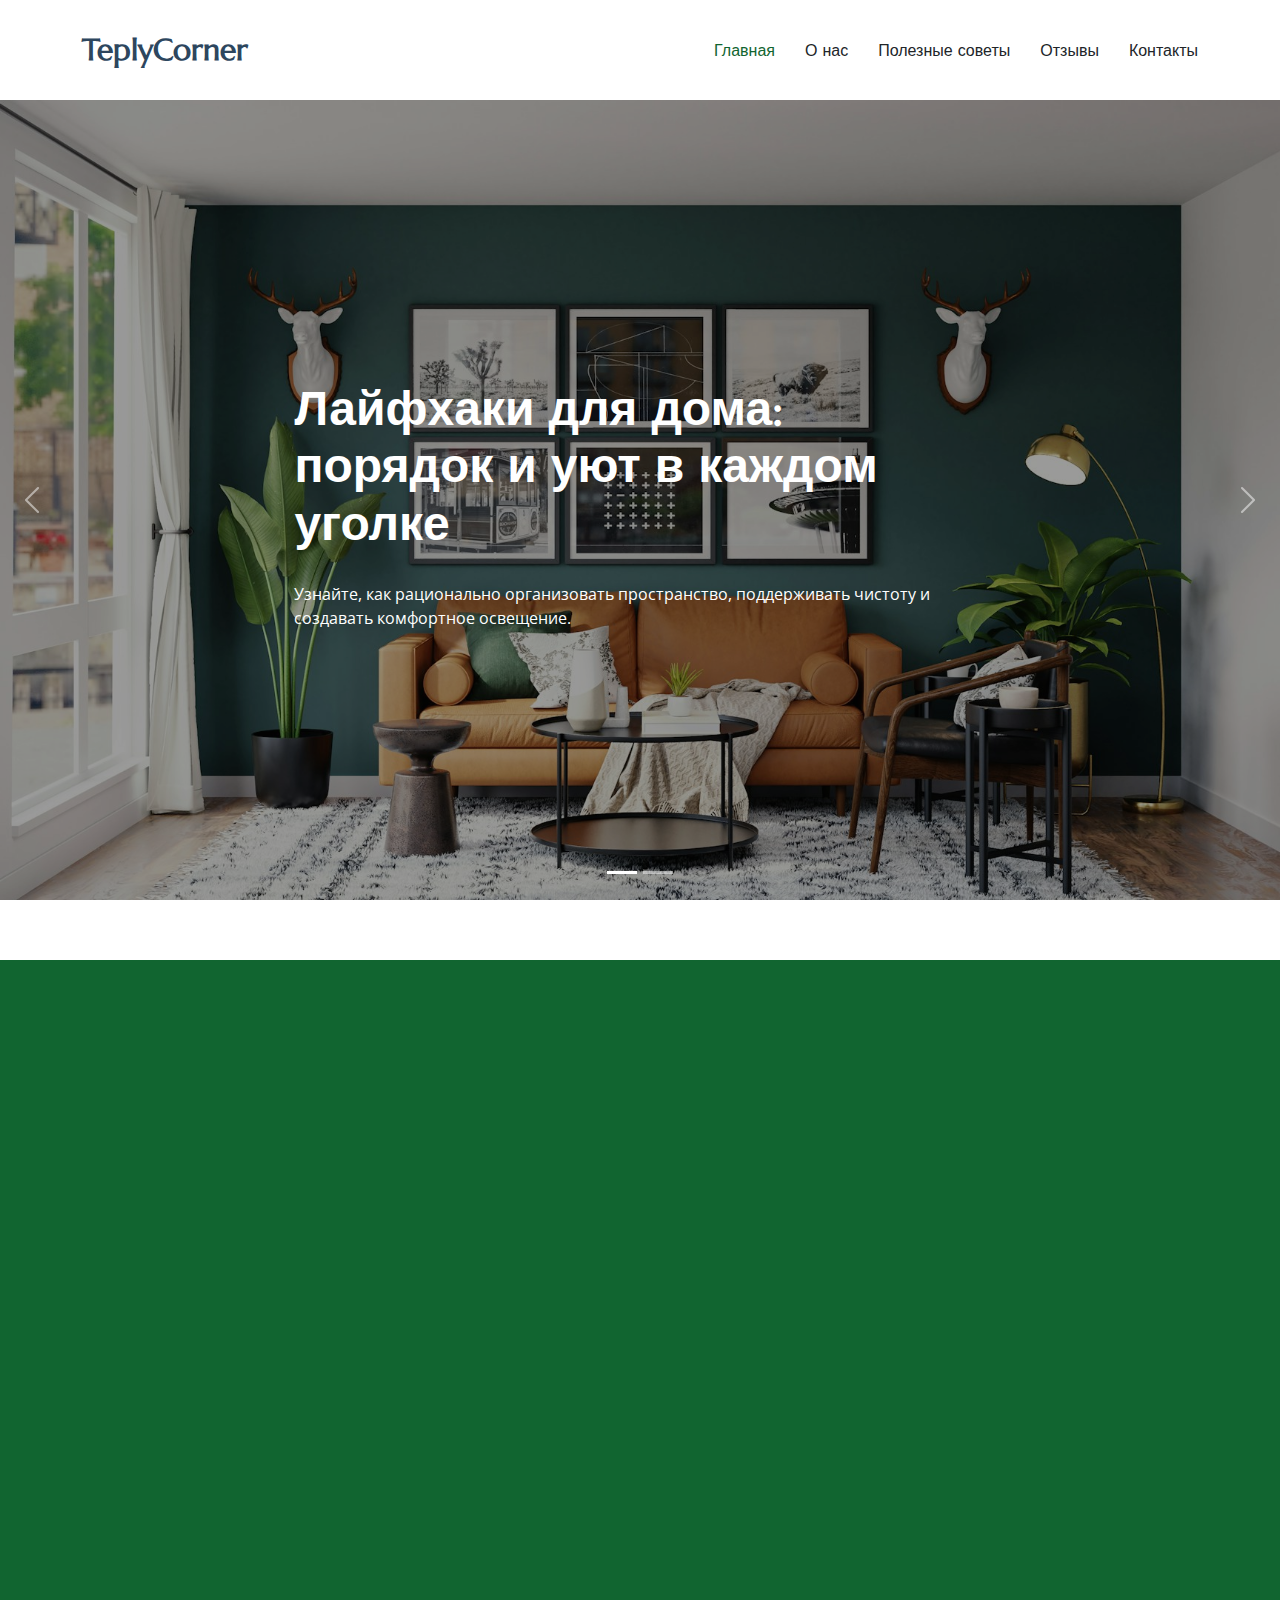
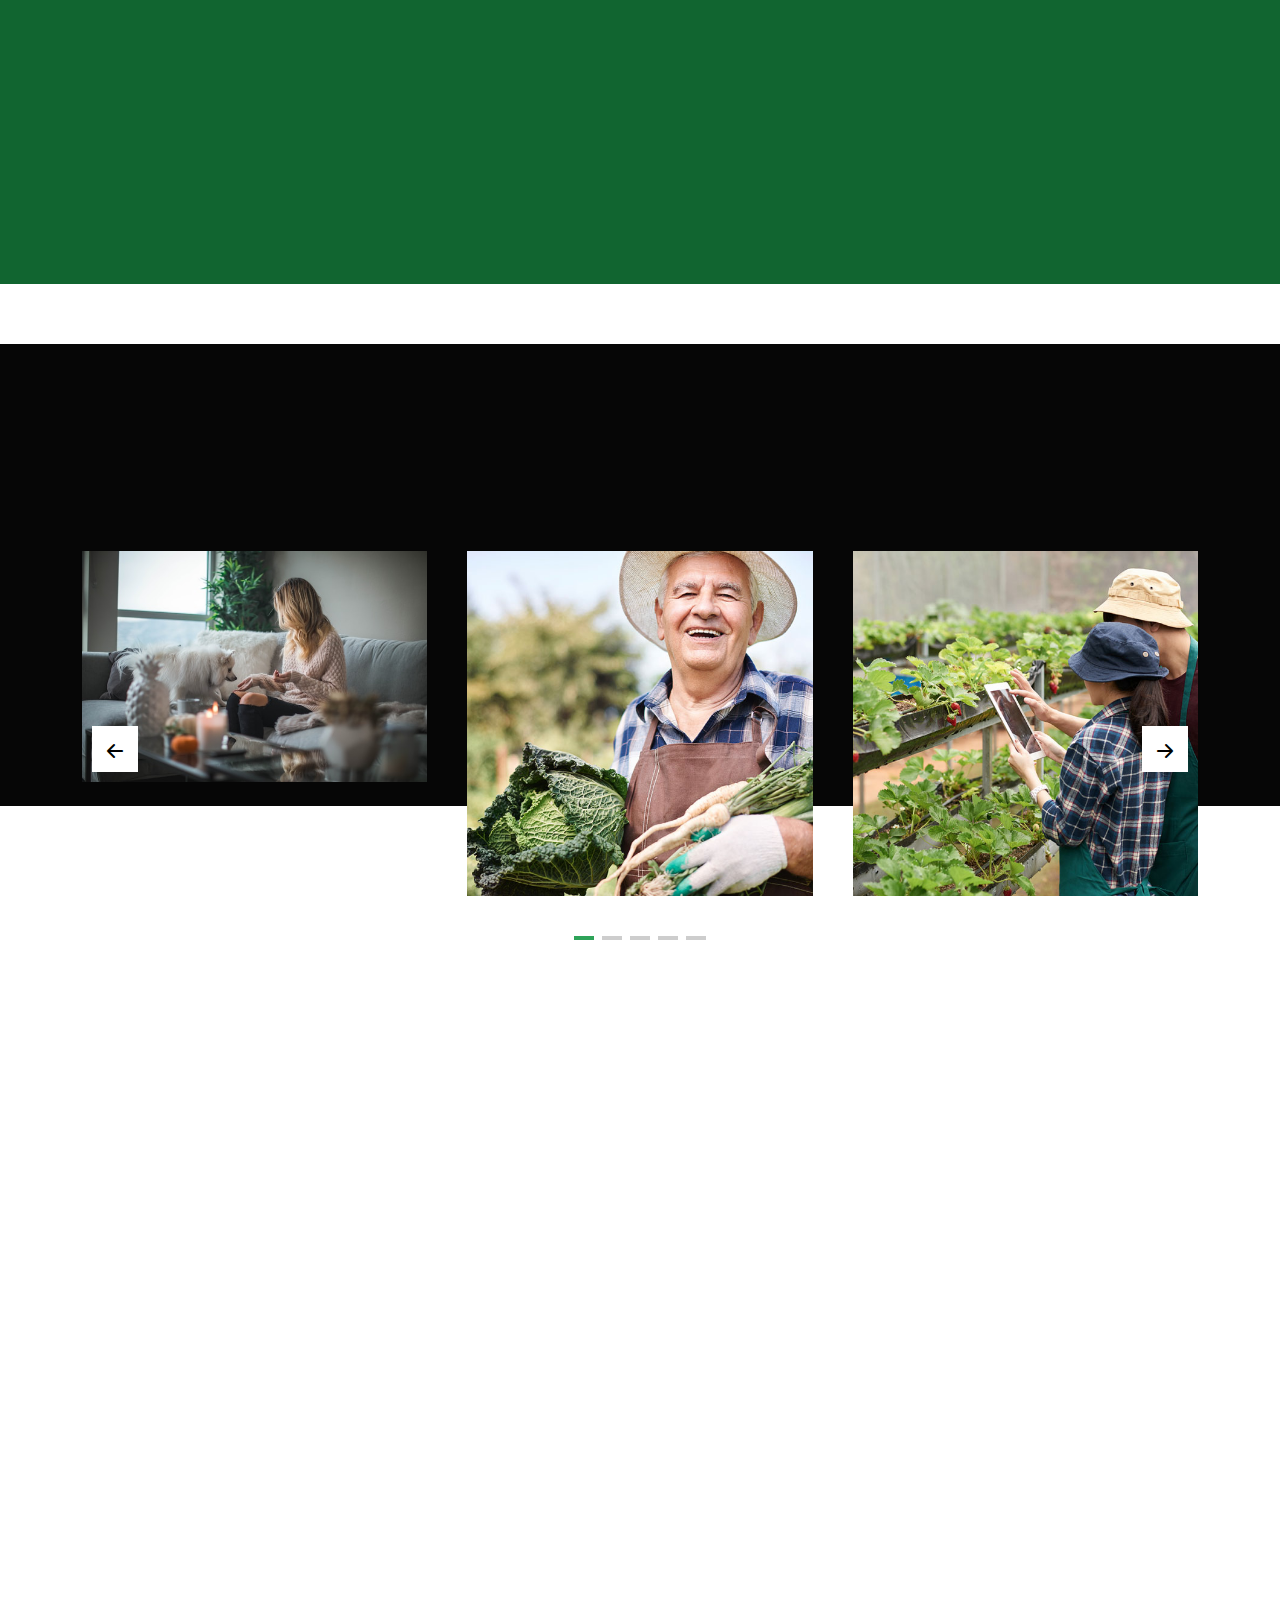
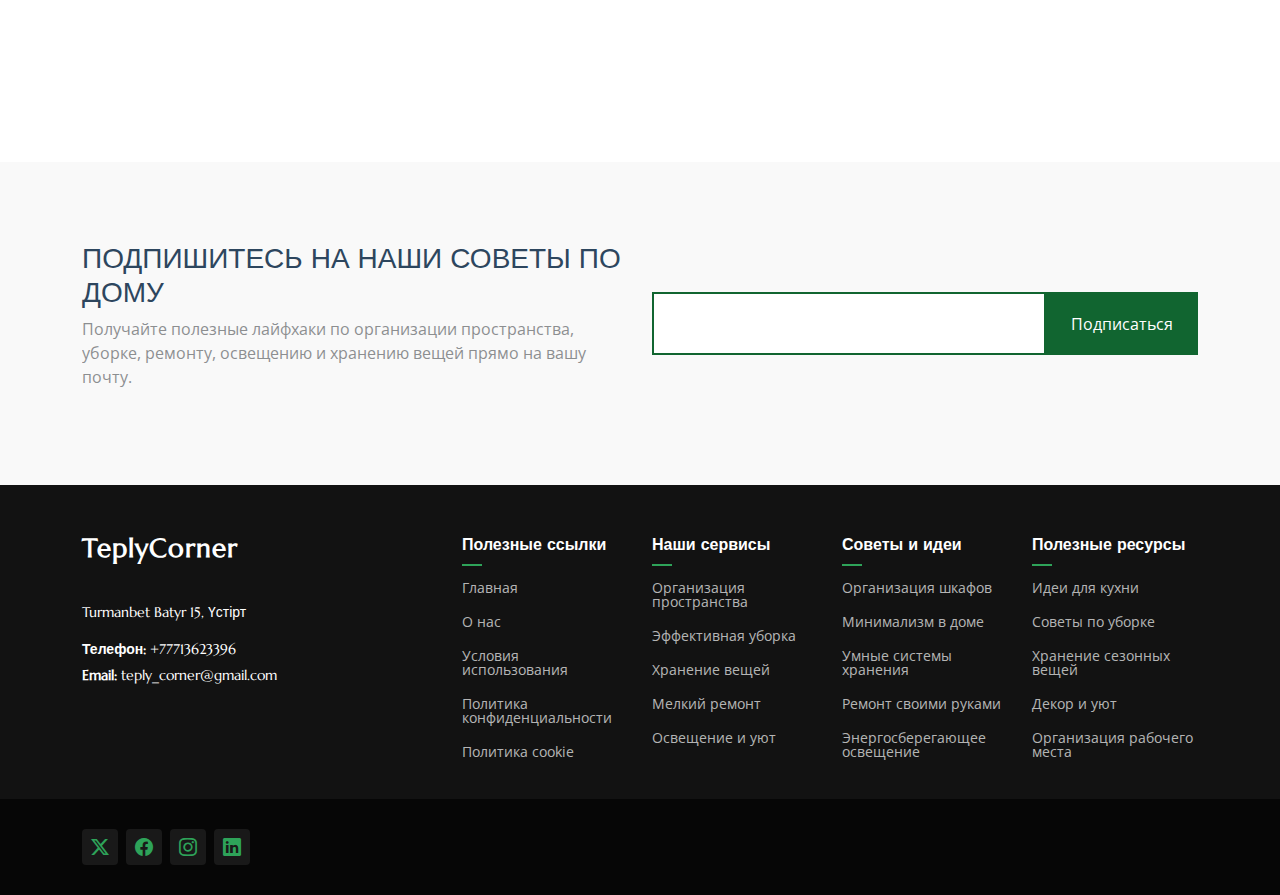
<file: index.html>
<!DOCTYPE html>
<html lang="en">
    <head>
        <meta charset="utf-8" />
        <meta content="width=device-width, initial-scale=1.0" name="viewport" />
        <title>TeplyCorner</title>
        <meta
            name="description"
            content="Дом и комфорт: практичные лайфхаки по организации пространства, уборке, мелкому ремонту, освещению и уюту интерьера, эффективным системам хранения вещей — просто и доступно."
        />
        <meta
            name="keywords"
            content="дом и комфорт, лайфхаки для дома, организация пространства, уборка дома, мелкий ремонт, освещение интерьера, уют, хранение вещей, системы хранения, порядок в доме, идеи для кухни, ванная комната, спальня, прихожая, гардероб, расхламление, план уборки, безопасные чистящие средства, экономия места, декор интерьера, текстиль, тёплый свет, светодиодное освещение, ремонт своими руками, чек-листы уборки, советы по хранению, минимализм в доме"
        />
        <!-- Favicons -->
        <link href="assets/img/favicon.png" rel="icon" />
        <link href="assets/img/apple-touch-icon.png" rel="apple-touch-icon" />

        <!-- Fonts -->
        <link href="https://fonts.googleapis.com" rel="preconnect" />
        <link href="https://fonts.gstatic.com" rel="preconnect" crossorigin />
        <link
            href="https://fonts.googleapis.com/css2?family=Open+Sans:ital,wght@0,300;0,400;0,500;0,600;0,700;0,800;1,300;1,400;1,500;1,600;1,700;1,800&family=Marcellus:wght@400&display=swap"
            rel="stylesheet"
        />

        <!-- Vendor CSS Files -->
        <link
            href="assets/vendor/bootstrap/css/bootstrap.min.css"
            rel="stylesheet"
        />
        <link
            href="assets/vendor/bootstrap-icons/bootstrap-icons.css"
            rel="stylesheet"
        />
        <link href="assets/vendor/aos/aos.css" rel="stylesheet" />
        <link
            href="assets/vendor/swiper/swiper-bundle.min.css"
            rel="stylesheet"
        />
        <link
            href="assets/vendor/glightbox/css/glightbox.min.css"
            rel="stylesheet"
        />

        <!-- Main CSS File -->
        <link href="assets/css/main.css" rel="stylesheet" />
    </head>

    <body class="index-page">
        <header
            id="header"
            class="header d-flex align-items-center position-relative"
        >
            <div
                class="container-fluid container-xl position-relative d-flex align-items-center justify-content-between"
            >
                <a href="index.html" class="logo d-flex align-items-center">
                    <!-- Uncomment the line below if you also wish to use an image logo -->
                    <h1 class="sitename">TeplyCorner</h1>
                </a>
                <nav id="navmenu" class="navmenu">
                    <ul>
                        <li><a href="index.html" class="active">Главная</a></li>
                        <li><a href="about.html">О нас</a></li>
                        <li><a href="services.html">Полезные советы</a></li>
                        <li><a href="testimonials.html">Отзывы</a></li>
                        <li><a href="contact.html">Контакты</a></li>
                    </ul>
                    <i class="mobile-nav-toggle d-xl-none bi bi-list"></i>
                </nav>
            </div>
        </header>

        <main class="main">
            <!-- Hero Section -->
            <section id="hero" class="hero section dark-background">
                <div
                    id="hero-carousel"
                    class="carousel slide carousel-fade"
                    data-bs-ride="carousel"
                    data-bs-interval="5000"
                >
                    <div class="carousel-item active">
                        <img src="assets/img/hero_1.jpg" alt="" />
                        <div class="carousel-container">
                            <h2>
                                Лайфхаки для дома: порядок и уют в каждом уголке
                            </h2>
                            <p>
                                Узнайте, как рационально организовать
                                пространство, поддерживать чистоту и создавать
                                комфортное освещение.
                            </p>
                        </div>
                    </div>
                    <!-- End Carousel Item -->

                    <div class="carousel-item">
                        <img src="assets/img/hero_2.jpg" alt="" />
                        <div class="carousel-container">
                            <h2>Эффективная уборка без лишних усилий</h2>
                            <p>
                                Простые и проверенные способы уборки, которые
                                экономят ваше время и силы.
                            </p>
                        </div>
                    </div>
                    <!-- End Carousel Item -->

                    <a
                        class="carousel-control-prev"
                        href="#hero-carousel"
                        role="button"
                        data-bs-slide="prev"
                    >
                        <span
                            class="carousel-control-prev-icon bi bi-chevron-left"
                            aria-hidden="true"
                        ></span>
                    </a>

                    <a
                        class="carousel-control-next"
                        href="#hero-carousel"
                        role="button"
                        data-bs-slide="next"
                    >
                        <span
                            class="carousel-control-next-icon bi bi-chevron-right"
                            aria-hidden="true"
                        ></span>
                    </a>

                    <ol class="carousel-indicators"></ol>
                </div>
            </section>
            <!-- /Hero Section -->

            <!-- Our Approach Section -->
            <section id="about" class="about section">
                <div class="content">
                    <div class="container">
                        <div class="row">
                            <div class="col-lg-6 mb-4 mb-lg-0">
                                <img
                                    src="assets/img/img_long_5.jpg"
                                    alt="Image"
                                    class="img-fluid img-overlap"
                                    data-aos="zoom-out"
                                />
                            </div>
                            <div
                                class="col-lg-5 ml-auto"
                                data-aos="fade-up"
                                data-aos-delay="100"
                            >
                                <h3
                                    class="content-subtitle text-white opacity-50"
                                >
                                    Наш подход
                                </h3>
                                <h2 class="content-title mb-4">
                                    Более <strong>10 лет опыта</strong> в
                                    создании комфорта и уюта дома
                                </h2>
                                <p class="opacity-50">
                                    Мы делимся практическими лайфхаками по
                                    организации пространства, уборке, ремонту,
                                    хранению вещей и созданию уютного освещения,
                                    чтобы сделать ваш дом максимально
                                    комфортным.
                                </p>

                                <div class="row my-5">
                                    <div
                                        class="col-lg-12 d-flex align-items-start mb-4"
                                    >
                                        <i
                                            class="bi bi-house me-4 display-6"
                                        ></i>
                                        <div>
                                            <h4 class="m-0 h5 text-white">
                                                Рациональная организация
                                                пространства
                                            </h4>
                                            <p class="text-white opacity-50">
                                                Практичные идеи для
                                                использования каждого уголка
                                                дома с максимальной пользой.
                                            </p>
                                        </div>
                                    </div>
                                    <div
                                        class="col-lg-12 d-flex align-items-start mb-4"
                                    >
                                        <i
                                            class="bi bi-bell me-4 display-6"
                                        ></i>
                                        <div>
                                            <h4 class="m-0 h5 text-white">
                                                Легкая и эффективная уборка
                                            </h4>
                                            <p class="text-white opacity-50">
                                                Советы, как быстро поддерживать
                                                чистоту и порядок без лишних
                                                усилий.
                                            </p>
                                        </div>
                                    </div>
                                    <div
                                        class="col-lg-12 d-flex align-items-start"
                                    >
                                        <i
                                            class="bi bi-lightbulb me-4 display-6"
                                        ></i>
                                        <div>
                                            <h4 class="m-0 h5 text-white">
                                                Освещение и уют интерьера
                                            </h4>
                                            <p class="text-white opacity-50">
                                                Идеи для создания комфортного,
                                                светлого и приятного
                                                пространства в доме.
                                            </p>
                                        </div>
                                    </div>
                                </div>
                            </div>
                        </div>
                    </div>
                </div>
            </section>
            <!-- /Our Approach Section -->

            <!-- Why Choose Us Section -->
            <section id="services-2" class="services-2 section dark-background">
                <!-- Section Title -->
                <div class="container section-title" data-aos="fade-up">
                    <h2>Почему выбирают нас</h2>
                    <p>Лайфхаки для дома и уюта</p>
                </div>
                <!-- End Section Title -->

                <div class="services-carousel-wrap">
                    <div class="container">
                        <div class="swiper init-swiper">
                            <script
                                type="application/json"
                                class="swiper-config"
                            >
                                {
                                    "loop": true,
                                    "speed": 600,
                                    "autoplay": {
                                        "delay": 5000
                                    },
                                    "slidesPerView": "auto",
                                    "pagination": {
                                        "el": ".swiper-pagination",
                                        "type": "bullets",
                                        "clickable": true
                                    },
                                    "navigation": {
                                        "nextEl": ".js-custom-next",
                                        "prevEl": ".js-custom-prev"
                                    },
                                    "breakpoints": {
                                        "320": {
                                            "slidesPerView": 1,
                                            "spaceBetween": 40
                                        },
                                        "1200": {
                                            "slidesPerView": 3,
                                            "spaceBetween": 40
                                        }
                                    }
                                }
                            </script>
                            <button class="navigation-prev js-custom-prev">
                                <i class="bi bi-arrow-left-short"></i>
                            </button>
                            <button class="navigation-next js-custom-next">
                                <i class="bi bi-arrow-right-short"></i>
                            </button>
                            <div class="swiper-wrapper">
                                <div class="swiper-slide">
                                    <div class="service-item">
                                        <div class="service-item-contents">
                                            <a href="services.html">
                                                <span
                                                    class="service-item-category"
                                                    >Дом и уют</span
                                                >
                                                <h2 class="service-item-title">
                                                    Рациональная организация
                                                    пространства
                                                </h2>
                                            </a>
                                        </div>
                                        <img
                                            src="assets/img/img_sq_2.jpg"
                                            alt="Image"
                                            class="img-fluid"
                                        />
                                    </div>
                                </div>
                                <div class="swiper-slide">
                                    <div class="service-item">
                                        <div class="service-item-contents">
                                            <a href="services.html">
                                                <span
                                                    class="service-item-category"
                                                    >Дом и уют</span
                                                >
                                                <h2 class="service-item-title">
                                                    Быстрая и эффективная уборка
                                                </h2>
                                            </a>
                                        </div>
                                        <img
                                            src="assets/img/img_sq_5.jpg"
                                            alt="Image"
                                            class="img-fluid"
                                        />
                                    </div>
                                </div>
                                <div class="swiper-slide">
                                    <div class="service-item">
                                        <div class="service-item-contents">
                                            <a href="services.html">
                                                <span
                                                    class="service-item-category"
                                                    >Дом и уют</span
                                                >
                                                <h2 class="service-item-title">
                                                    Удобное хранение вещей
                                                </h2>
                                            </a>
                                        </div>
                                        <img
                                            src="assets/img/img_sq_8.jpg"
                                            alt="Image"
                                            class="img-fluid"
                                        />
                                    </div>
                                </div>
                                <div class="swiper-slide">
                                    <div class="service-item">
                                        <div class="service-item-contents">
                                            <a href="services.html">
                                                <span
                                                    class="service-item-category"
                                                    >Дом и уют</span
                                                >
                                                <h2 class="service-item-title">
                                                    Мелкий ремонт и поддержка
                                                </h2>
                                            </a>
                                        </div>
                                        <img
                                            src="assets/img/img_sq_1.jpg"
                                            alt="Image"
                                            class="img-fluid"
                                        />
                                    </div>
                                </div>
                                <div class="swiper-slide">
                                    <div class="service-item">
                                        <div class="service-item-contents">
                                            <a href="services.html">
                                                <span
                                                    class="service-item-category"
                                                    >Дом и уют</span
                                                >
                                                <h2 class="service-item-title">
                                                    Создание уютного освещения
                                                </h2>
                                            </a>
                                        </div>
                                        <img
                                            src="assets/img/img_sq_6.jpg"
                                            alt="Image"
                                            class="img-fluid"
                                        />
                                    </div>
                                </div>
                            </div>
                            <div class="swiper-pagination"></div>
                        </div>
                    </div>
                </div>
            </section>
            <!-- /Why Choose Us Section -->

            <!-- Recent Posts Section -->
            <section id="recent-posts" class="recent-posts section">
                <!-- Section Title -->
                <div class="container section-title" data-aos="fade-up">
                    <h2>Последние статьи</h2>
                    <p>Советы по дому и уюту</p>
                </div>
                <!-- End Section Title -->

                <div class="container">
                    <div class="row gy-5">
                        <div class="col-xl-4 col-md-6">
                            <div
                                class="post-item position-relative h-100"
                                data-aos="fade-up"
                                data-aos-delay="100"
                            >
                                <div
                                    class="post-img position-relative overflow-hidden"
                                >
                                    <img
                                        src="assets/img/blog/blog-1.jpg"
                                        class="img-fluid"
                                        alt=""
                                    />
                                    <span class="post-date">12 декабря</span>
                                </div>

                                <div class="post-content d-flex flex-column">
                                    <h3 class="post-title">
                                        Как организовать пространство в
                                        маленькой квартире
                                    </h3>

                                    <div class="meta d-flex align-items-center">
                                        <div class="d-flex align-items-center">
                                            <i class="bi bi-person"></i>
                                            <span class="ps-2"
                                                >Анна Иванова</span
                                            >
                                        </div>
                                        <span class="px-3 text-black-50"
                                            >/</span
                                        >
                                        <div class="d-flex align-items-center">
                                            <i class="bi bi-folder2"></i>
                                            <span class="ps-2">Дом и уют</span>
                                        </div>
                                    </div>

                                    <hr />
                                </div>
                            </div>
                        </div>

                        <div class="col-xl-4 col-md-6">
                            <div
                                class="post-item position-relative h-100"
                                data-aos="fade-up"
                                data-aos-delay="200"
                            >
                                <div
                                    class="post-img position-relative overflow-hidden"
                                >
                                    <img
                                        src="assets/img/blog/blog-2.jpg"
                                        class="img-fluid"
                                        alt=""
                                    />
                                    <span class="post-date">17 июля</span>
                                </div>

                                <div class="post-content d-flex flex-column">
                                    <h3 class="post-title">
                                        Эффективная уборка: лайфхаки для дома
                                    </h3>

                                    <div class="meta d-flex align-items-center">
                                        <div class="d-flex align-items-center">
                                            <i class="bi bi-person"></i>
                                            <span class="ps-2"
                                                >Иван Петров</span
                                            >
                                        </div>
                                        <span class="px-3 text-black-50"
                                            >/</span
                                        >
                                        <div class="d-flex align-items-center">
                                            <i class="bi bi-folder2"></i>
                                            <span class="ps-2">Дом и уют</span>
                                        </div>
                                    </div>

                                    <hr />
                                </div>
                            </div>
                        </div>

                        <div
                            class="col-xl-4 col-md-6"
                            data-aos="fade-up"
                            data-aos-delay="300"
                        >
                            <div class="post-item position-relative h-100">
                                <div
                                    class="post-img position-relative overflow-hidden"
                                >
                                    <img
                                        src="assets/img/blog/blog-3.jpg"
                                        class="img-fluid"
                                        alt=""
                                    />
                                    <span class="post-date">05 сентября</span>
                                </div>

                                <div class="post-content d-flex flex-column">
                                    <h3 class="post-title">
                                        Идеи для освещения и уютного интерьера
                                    </h3>

                                    <div class="meta d-flex align-items-center">
                                        <div class="d-flex align-items-center">
                                            <i class="bi bi-person"></i>
                                            <span class="ps-2"
                                                >Мария Смирнова</span
                                            >
                                        </div>
                                        <span class="px-3 text-black-50"
                                            >/</span
                                        >
                                        <div class="d-flex align-items-center">
                                            <i class="bi bi-folder2"></i>
                                            <span class="ps-2">Дом и уют</span>
                                        </div>
                                    </div>

                                    <hr />
                                </div>
                            </div>
                        </div>
                    </div>
                </div>
            </section>
            <!-- /Recent Posts Section -->

            <!-- Call To Action Section -->
            <section
                id="call-to-action"
                class="call-to-action section light-background"
            >
                <div class="content">
                    <div class="container">
                        <div class="row align-items-center">
                            <div class="col-lg-6">
                                <h3>Подпишитесь на наши советы по дому</h3>
                                <p class="opacity-50">
                                    Получайте полезные лайфхаки по организации
                                    пространства, уборке, ремонту, освещению и
                                    хранению вещей прямо на вашу почту.
                                </p>
                            </div>
                            <div class="col-lg-6">
                                <form
                                    action="thanks.html"
                                    class="form-subscribe php-email-form"
                                    method="get"
                                >
                                    <div
                                        class="form-group d-flex align-items-stretch"
                                    >
                                        <input
                                            type="email"
                                            name="email"
                                            class="form-control h-100"
                                            placeholder="Введите ваш e-mail"
                                        />
                                        <input
                                            type="submit"
                                            class="btn btn-secondary px-4"
                                            value="Подписаться"
                                        />
                                    </div>
                                    <div class="loading">Загрузка</div>
                                    <div class="error-message"></div>
                                    <div class="sent-message">
                                        Ваша подписка успешно оформлена.
                                        Спасибо!
                                    </div>
                                </form>
                            </div>
                        </div>
                    </div>
                </div>
            </section>
            <!-- /Call To Action Section -->
        </main>

        <footer id="footer" class="footer dark-background">
            <div class="footer-top">
                <div class="container">
                    <div class="row gy-4">
                        <div class="col-lg-4 col-md-6 footer-about">
                            <a
                                href="index.html"
                                class="logo d-flex align-items-center"
                            >
                                <span class="sitename">TeplyCorner</span>
                            </a>
                            <div class="footer-contact pt-3">
                                <p>Turmanbet Batyr 15, Үстірт</p>
                                <p class="mt-3">
                                    <strong>Телефон:</strong>
                                    <span>+77713623396</span>
                                </p>
                                <p>
                                    <strong>Email:</strong>
                                    <span>teply_corner@gmail.com</span>
                                </p>
                            </div>
                        </div>

                        <div class="col-lg-2 col-md-3 footer-links">
                            <h4>Полезные ссылки</h4>
                            <ul>
                                <li><a href="index.html">Главная</a></li>
                                <li><a href="about.html">О нас</a></li>
                                <li>
                                    <a href="terms-of-use.html"
                                        >Условия использования</a
                                    >
                                </li>
                                <li>
                                    <a href="privacy-policy.html"
                                        >Политика конфиденциальности</a
                                    >
                                </li>
                                <li>
                                    <a href="cookie-policy.html"
                                        >Политика cookie</a
                                    >
                                </li>
                            </ul>
                        </div>

                        <div class="col-lg-2 col-md-3 footer-links">
                            <h4>Наши сервисы</h4>
                            <ul>
                                <li>
                                    <a href="services.html"
                                        >Организация пространства</a
                                    >
                                </li>
                                <li>
                                    <a href="services.html"
                                        >Эффективная уборка</a
                                    >
                                </li>
                                <li>
                                    <a href="services.html">Хранение вещей</a>
                                </li>
                                <li>
                                    <a href="services.html">Мелкий ремонт</a>
                                </li>
                                <li>
                                    <a href="services.html">Освещение и уют</a>
                                </li>
                            </ul>
                        </div>

                        <div class="col-lg-2 col-md-3 footer-links">
                            <h4>Советы и идеи</h4>
                            <ul>
                                <li>
                                    <a href="contact.html"
                                        >Организация шкафов</a
                                    >
                                </li>
                                <li>
                                    <a href="contact.html">Минимализм в доме</a>
                                </li>
                                <li>
                                    <a href="contact.html"
                                        >Умные системы хранения</a
                                    >
                                </li>
                                <li>
                                    <a href="contact.html"
                                        >Ремонт своими руками</a
                                    >
                                </li>
                                <li>
                                    <a href="contact.html"
                                        >Энергосберегающее освещение</a
                                    >
                                </li>
                            </ul>
                        </div>

                        <div class="col-lg-2 col-md-3 footer-links">
                            <h4>Полезные ресурсы</h4>
                            <ul>
                                <li>
                                    <a href="contact.html">Идеи для кухни</a>
                                </li>
                                <li>
                                    <a href="contact.html">Советы по уборке</a>
                                </li>
                                <li>
                                    <a href="contact.html"
                                        >Хранение сезонных вещей</a
                                    >
                                </li>
                                <li>
                                    <a href="contact.html">Декор и уют</a>
                                </li>
                                <li>
                                    <a href="contact.html"
                                        >Организация рабочего места</a
                                    >
                                </li>
                            </ul>
                        </div>
                    </div>
                </div>
            </div>

            <div class="copyright text-center">
                <div
                    class="container d-flex flex-column flex-lg-row justify-content-center justify-content-lg-between align-items-center"
                >
                    <div
                        class="social-links order-first order-lg-last mb-3 mb-lg-0"
                    >
                        <a href="https://twitter.com/" target="_blank"
                            ><i class="bi bi-twitter-x"></i
                        ></a>
                        <a href="https://www.facebook.com/" target="_blank"
                            ><i class="bi bi-facebook"></i
                        ></a>
                        <a href="https://www.instagram.com/" target="_blank"
                            ><i class="bi bi-instagram"></i
                        ></a>
                        <a
                            href="https://www.linkedin.com/company/"
                            target="_blank"
                            ><i class="bi bi-linkedin"></i
                        ></a>
                    </div>
                </div>
            </div>
        </footer>

        <!-- Cookie banner -->
        <div class="cookie-wrapper show">
            <div>
                <i class="bx bx-cookie"></i>
                <h2 style="text-align: center">
                    Согласие на использование cookie
                </h2>
            </div>

            <div class="data">
                <p>
                    Этот сайт использует cookies, чтобы улучшить и
                    персонализировать ваш опыт по организации пространства,
                    уборке, ремонту, хранению вещей и созданию уютного
                    освещения.
                    <a href="cookie-policy.html">Подробнее...</a>
                </p>
            </div>

            <div class="buttons">
                <button class="cookie-button" id="acceptBtn">Принять</button>
                <button class="cookie-button" id="declineBtn">Отклонить</button>
            </div>
        </div>
        <!-- End Cookie banner -->

        <!-- Scroll Top -->
        <a
            href="#"
            id="scroll-top"
            class="scroll-top d-flex align-items-center justify-content-center"
            ><i class="bi bi-arrow-up-short"></i
        ></a>

        <!-- Preloader -->
        <div id="preloader"></div>

        <!-- Vendor JS Files -->
        <script src="assets/vendor/bootstrap/js/bootstrap.bundle.min.js"></script>

        <script src="assets/vendor/aos/aos.js"></script>
        <script src="assets/vendor/swiper/swiper-bundle.min.js"></script>
        <script src="assets/vendor/glightbox/js/glightbox.min.js"></script>

        <!-- Main JS File -->
        <script src="assets/js/main.js"></script>
        <script src="assets/js/cookiebanner.js"></script>
    </body>
</html>
</file>
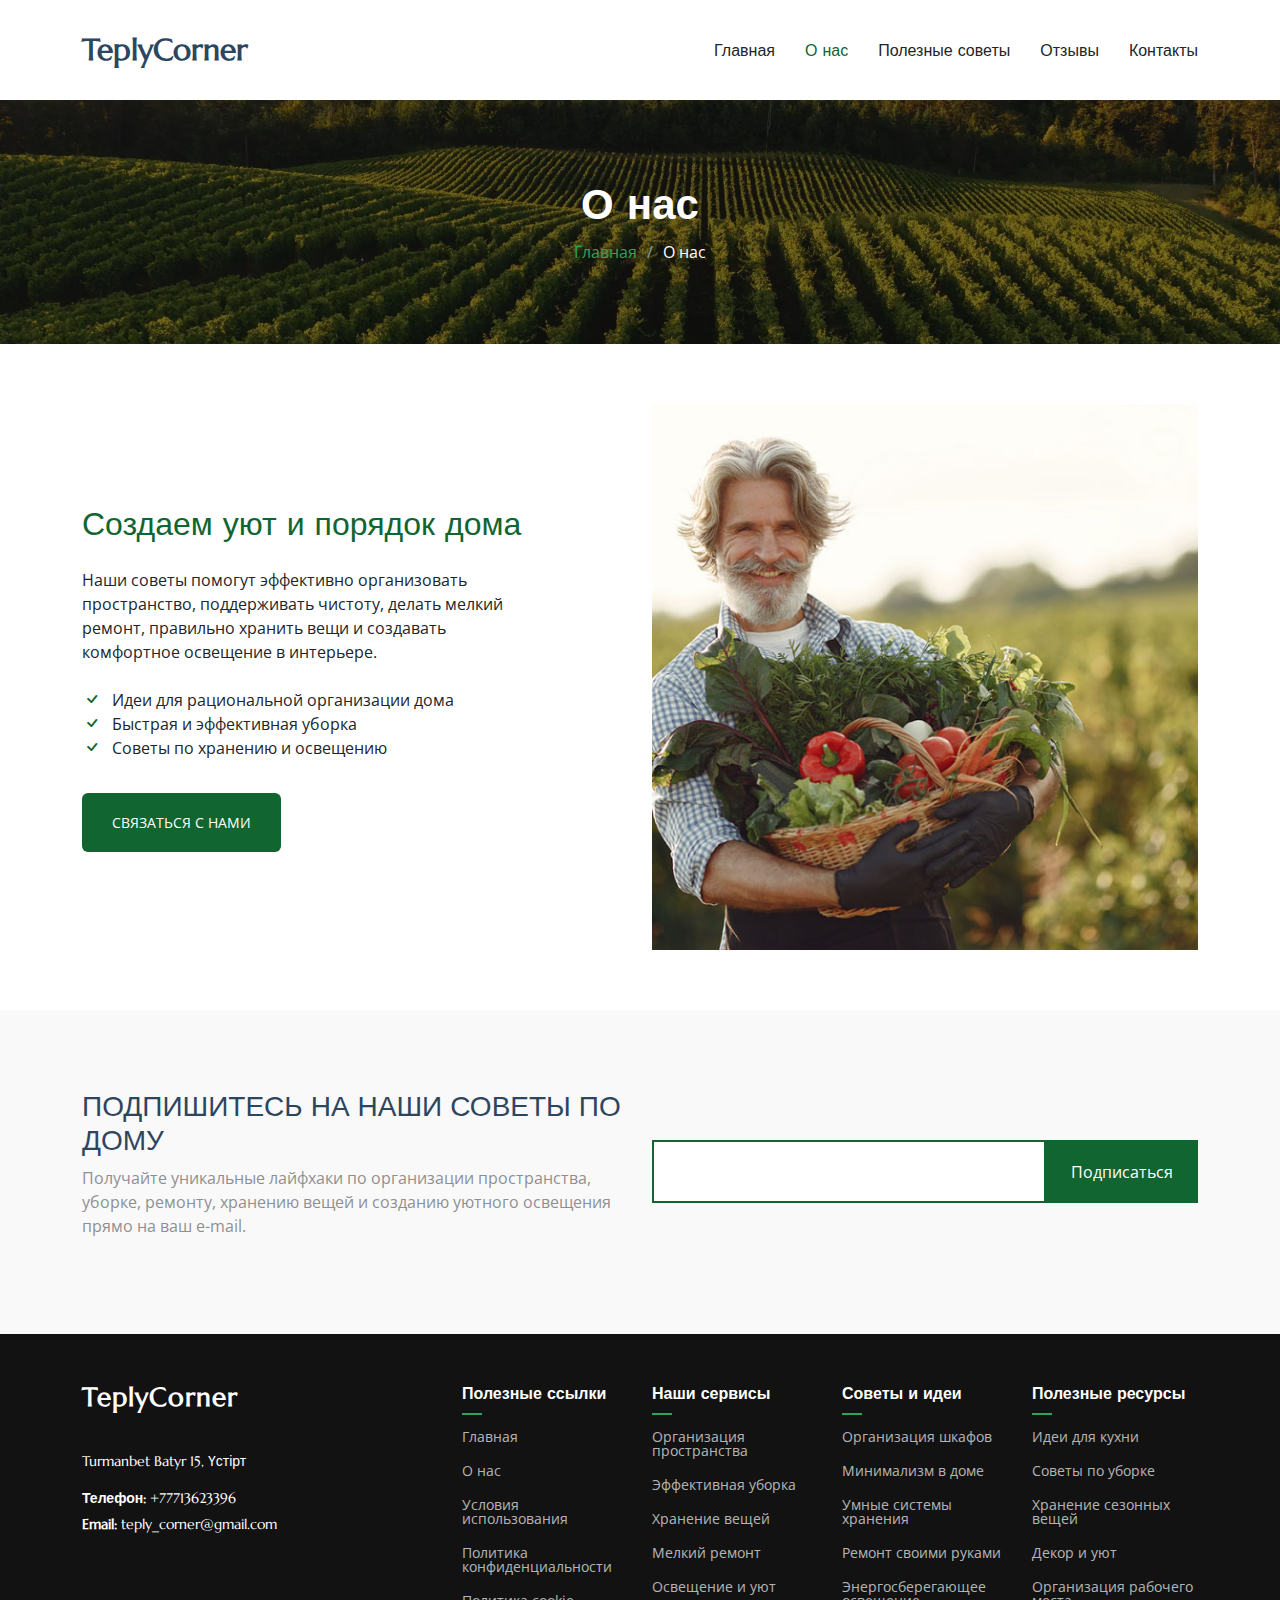
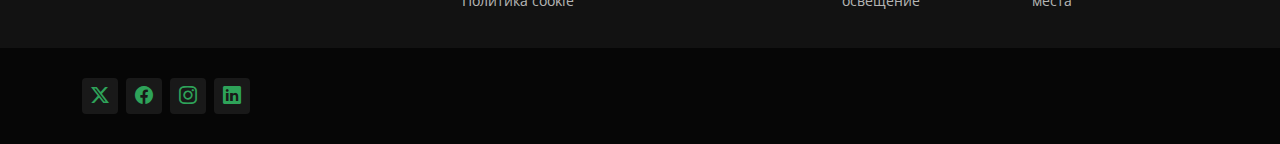
<file: about.html>
<!DOCTYPE html>
<html lang="en">
    <head>
        <meta charset="utf-8" />
        <meta content="width=device-width, initial-scale=1.0" name="viewport" />
        <title>TeplyCorner</title>
        <meta
            name="description"
            content="Дом и комфорт: практичные лайфхаки по организации пространства, уборке, мелкому ремонту, освещению и уюту интерьера, эффективным системам хранения вещей — просто и доступно."
        />
        <meta
            name="keywords"
            content="дом и комфорт, лайфхаки для дома, организация пространства, уборка дома, мелкий ремонт, освещение интерьера, уют, хранение вещей, системы хранения, порядок в доме, идеи для кухни, ванная комната, спальня, прихожая, гардероб, расхламление, план уборки, безопасные чистящие средства, экономия места, декор интерьера, текстиль, тёплый свет, светодиодное освещение, ремонт своими руками, чек-листы уборки, советы по хранению, минимализм в доме"
        />
        <!-- Favicons -->
        <link href="assets/img/favicon.png" rel="icon" />
        <link href="assets/img/apple-touch-icon.png" rel="apple-touch-icon" />

        <!-- Fonts -->
        <link href="https://fonts.googleapis.com" rel="preconnect" />
        <link href="https://fonts.gstatic.com" rel="preconnect" crossorigin />
        <link
            href="https://fonts.googleapis.com/css2?family=Open+Sans:ital,wght@0,300;0,400;0,500;0,600;0,700;0,800;1,300;1,400;1,500;1,600;1,700;1,800&family=Marcellus:wght@400&display=swap"
            rel="stylesheet"
        />

        <!-- Vendor CSS Files -->
        <link
            href="assets/vendor/bootstrap/css/bootstrap.min.css"
            rel="stylesheet"
        />
        <link
            href="assets/vendor/bootstrap-icons/bootstrap-icons.css"
            rel="stylesheet"
        />
        <link href="assets/vendor/aos/aos.css" rel="stylesheet" />
        <link
            href="assets/vendor/swiper/swiper-bundle.min.css"
            rel="stylesheet"
        />
        <link
            href="assets/vendor/glightbox/css/glightbox.min.css"
            rel="stylesheet"
        />

        <!-- Main CSS File -->
        <link href="assets/css/main.css" rel="stylesheet" />
    </head>

    <body class="index-page">
        <header
            id="header"
            class="header d-flex align-items-center position-relative"
        >
            <div
                class="container-fluid container-xl position-relative d-flex align-items-center justify-content-between"
            >
                <a href="index.html" class="logo d-flex align-items-center">
                    <!-- Uncomment the line below if you also wish to use an image logo -->
                    <h1 class="sitename">TeplyCorner</h1>
                </a>
                <nav id="navmenu" class="navmenu">
                    <ul>
                        <li><a href="index.html">Главная</a></li>
                        <li><a href="about.html" class="active">О нас</a></li>
                        <li><a href="services.html">Полезные советы</a></li>
                        <li><a href="testimonials.html">Отзывы</a></li>
                        <li><a href="contact.html">Контакты</a></li>
                    </ul>
                    <i class="mobile-nav-toggle d-xl-none bi bi-list"></i>
                </nav>
            </div>
        </header>

        <main class="main">
            <!-- Page Title -->
            <div
                class="page-title dark-background"
                data-aos="fade"
                style="background-image: url(assets/img/page-title-bg.webp)"
            >
                <div class="container position-relative">
                    <h1>О нас</h1>
                    <nav class="breadcrumbs">
                        <ol>
                            <li><a href="index.html">Главная</a></li>
                            <li class="current">О нас</li>
                        </ol>
                    </nav>
                </div>
            </div>
            <!-- End Page Title -->

            <!-- About 3 Section -->
            <section id="about-3" class="about-3 section">
                <div class="container">
                    <div
                        class="row gy-4 justify-content-between align-items-center"
                    >
                        <div
                            class="col-lg-6 order-lg-2 position-relative"
                            data-aos="zoom-out"
                        >
                            <img
                                src="assets/img/img_sq_1.jpg"
                                alt="Image"
                                class="img-fluid"
                            />
                        </div>
                        <div
                            class="col-lg-5 order-lg-1"
                            data-aos="fade-up"
                            data-aos-delay="100"
                        >
                            <h2 class="content-title mb-4">
                                Создаем уют и порядок дома
                            </h2>
                            <p class="mb-4">
                                Наши советы помогут эффективно организовать
                                пространство, поддерживать чистоту, делать
                                мелкий ремонт, правильно хранить вещи и
                                создавать комфортное освещение в интерьере.
                            </p>
                            <ul class="list-unstyled list-check">
                                <li>Идеи для рациональной организации дома</li>
                                <li>Быстрая и эффективная уборка</li>
                                <li>Советы по хранению и освещению</li>
                            </ul>

                            <p>
                                <a href="contact.html" class="btn-cta"
                                    >Связаться с нами</a
                                >
                            </p>
                        </div>
                    </div>
                </div>
            </section>
            <!-- /About 3 Section -->

            <!-- Call To Action Section -->
            <section
                id="call-to-action"
                class="call-to-action section light-background"
            >
                <div class="content">
                    <div class="container">
                        <div class="row align-items-center">
                            <div class="col-lg-6">
                                <h3>Подпишитесь на наши советы по дому</h3>
                                <p class="opacity-50">
                                    Получайте уникальные лайфхаки по организации
                                    пространства, уборке, ремонту, хранению
                                    вещей и созданию уютного освещения прямо на
                                    ваш e-mail.
                                </p>
                            </div>
                            <div class="col-lg-6">
                                <form
                                    action="thanks.html"
                                    class="form-subscribe php-email-form"
                                    method="get"
                                >
                                    <div
                                        class="form-group d-flex align-items-stretch"
                                    >
                                        <input
                                            type="email"
                                            name="email"
                                            class="form-control h-100"
                                            placeholder="Введите ваш e-mail"
                                        />
                                        <input
                                            type="submit"
                                            class="btn btn-secondary px-4"
                                            value="Подписаться"
                                        />
                                    </div>
                                    <div class="loading">Загрузка</div>
                                    <div class="error-message"></div>
                                    <div class="sent-message">
                                        Ваша подписка успешно оформлена.
                                        Спасибо!
                                    </div>
                                </form>
                            </div>
                        </div>
                    </div>
                </div>
            </section>
            <!-- /Call To Action Section -->
        </main>

        <footer id="footer" class="footer dark-background">
            <div class="footer-top">
                <div class="container">
                    <div class="row gy-4">
                        <div class="col-lg-4 col-md-6 footer-about">
                            <a
                                href="index.html"
                                class="logo d-flex align-items-center"
                            >
                                <span class="sitename">TeplyCorner</span>
                            </a>
                            <div class="footer-contact pt-3">
                                <p>Turmanbet Batyr 15, Үстірт</p>
                                <p class="mt-3">
                                    <strong>Телефон:</strong>
                                    <span>+77713623396</span>
                                </p>
                                <p>
                                    <strong>Email:</strong>
                                    <span>teply_corner@gmail.com</span>
                                </p>
                            </div>
                        </div>

                        <div class="col-lg-2 col-md-3 footer-links">
                            <h4>Полезные ссылки</h4>
                            <ul>
                                <li><a href="index.html">Главная</a></li>
                                <li><a href="about.html">О нас</a></li>
                                <li>
                                    <a href="terms-of-use.html"
                                        >Условия использования</a
                                    >
                                </li>
                                <li>
                                    <a href="privacy-policy.html"
                                        >Политика конфиденциальности</a
                                    >
                                </li>
                                <li>
                                    <a href="cookie-policy.html"
                                        >Политика cookie</a
                                    >
                                </li>
                            </ul>
                        </div>

                        <div class="col-lg-2 col-md-3 footer-links">
                            <h4>Наши сервисы</h4>
                            <ul>
                                <li>
                                    <a href="services.html"
                                        >Организация пространства</a
                                    >
                                </li>
                                <li>
                                    <a href="services.html"
                                        >Эффективная уборка</a
                                    >
                                </li>
                                <li>
                                    <a href="services.html">Хранение вещей</a>
                                </li>
                                <li>
                                    <a href="services.html">Мелкий ремонт</a>
                                </li>
                                <li>
                                    <a href="services.html">Освещение и уют</a>
                                </li>
                            </ul>
                        </div>

                        <div class="col-lg-2 col-md-3 footer-links">
                            <h4>Советы и идеи</h4>
                            <ul>
                                <li>
                                    <a href="contact.html"
                                        >Организация шкафов</a
                                    >
                                </li>
                                <li>
                                    <a href="contact.html">Минимализм в доме</a>
                                </li>
                                <li>
                                    <a href="contact.html"
                                        >Умные системы хранения</a
                                    >
                                </li>
                                <li>
                                    <a href="contact.html"
                                        >Ремонт своими руками</a
                                    >
                                </li>
                                <li>
                                    <a href="contact.html"
                                        >Энергосберегающее освещение</a
                                    >
                                </li>
                            </ul>
                        </div>

                        <div class="col-lg-2 col-md-3 footer-links">
                            <h4>Полезные ресурсы</h4>
                            <ul>
                                <li>
                                    <a href="contact.html">Идеи для кухни</a>
                                </li>
                                <li>
                                    <a href="contact.html">Советы по уборке</a>
                                </li>
                                <li>
                                    <a href="contact.html"
                                        >Хранение сезонных вещей</a
                                    >
                                </li>
                                <li>
                                    <a href="contact.html">Декор и уют</a>
                                </li>
                                <li>
                                    <a href="contact.html"
                                        >Организация рабочего места</a
                                    >
                                </li>
                            </ul>
                        </div>
                    </div>
                </div>
            </div>

            <div class="copyright text-center">
                <div
                    class="container d-flex flex-column flex-lg-row justify-content-center justify-content-lg-between align-items-center"
                >
                    <div
                        class="social-links order-first order-lg-last mb-3 mb-lg-0"
                    >
                        <a href="https://twitter.com/" target="_blank"
                            ><i class="bi bi-twitter-x"></i
                        ></a>
                        <a href="https://www.facebook.com/" target="_blank"
                            ><i class="bi bi-facebook"></i
                        ></a>
                        <a href="https://www.instagram.com/" target="_blank"
                            ><i class="bi bi-instagram"></i
                        ></a>
                        <a
                            href="https://www.linkedin.com/company/"
                            target="_blank"
                            ><i class="bi bi-linkedin"></i
                        ></a>
                    </div>
                </div>
            </div>
        </footer>

        <!-- Cookie banner -->
        <div class="cookie-wrapper show">
            <div>
                <i class="bx bx-cookie"></i>
                <h2 style="text-align: center">
                    Согласие на использование cookie
                </h2>
            </div>

            <div class="data">
                <p>
                    Этот сайт использует cookies, чтобы улучшить и
                    персонализировать ваш опыт по организации пространства,
                    уборке, ремонту, хранению вещей и созданию уютного
                    освещения.
                    <a href="cookie-policy.html">Подробнее...</a>
                </p>
            </div>

            <div class="buttons">
                <button class="cookie-button" id="acceptBtn">Принять</button>
                <button class="cookie-button" id="declineBtn">Отклонить</button>
            </div>
        </div>
        <!-- End Cookie banner -->

        <!-- Scroll Top -->
        <a
            href="#"
            id="scroll-top"
            class="scroll-top d-flex align-items-center justify-content-center"
            ><i class="bi bi-arrow-up-short"></i
        ></a>

        <!-- Preloader -->
        <div id="preloader"></div>

        <!-- Vendor JS Files -->
        <script src="assets/vendor/bootstrap/js/bootstrap.bundle.min.js"></script>

        <script src="assets/vendor/aos/aos.js"></script>
        <script src="assets/vendor/swiper/swiper-bundle.min.js"></script>
        <script src="assets/vendor/glightbox/js/glightbox.min.js"></script>

        <!-- Main JS File -->
        <script src="assets/js/main.js"></script>
        <script src="assets/js/cookiebanner.js"></script>
    </body>
</html>
</file>
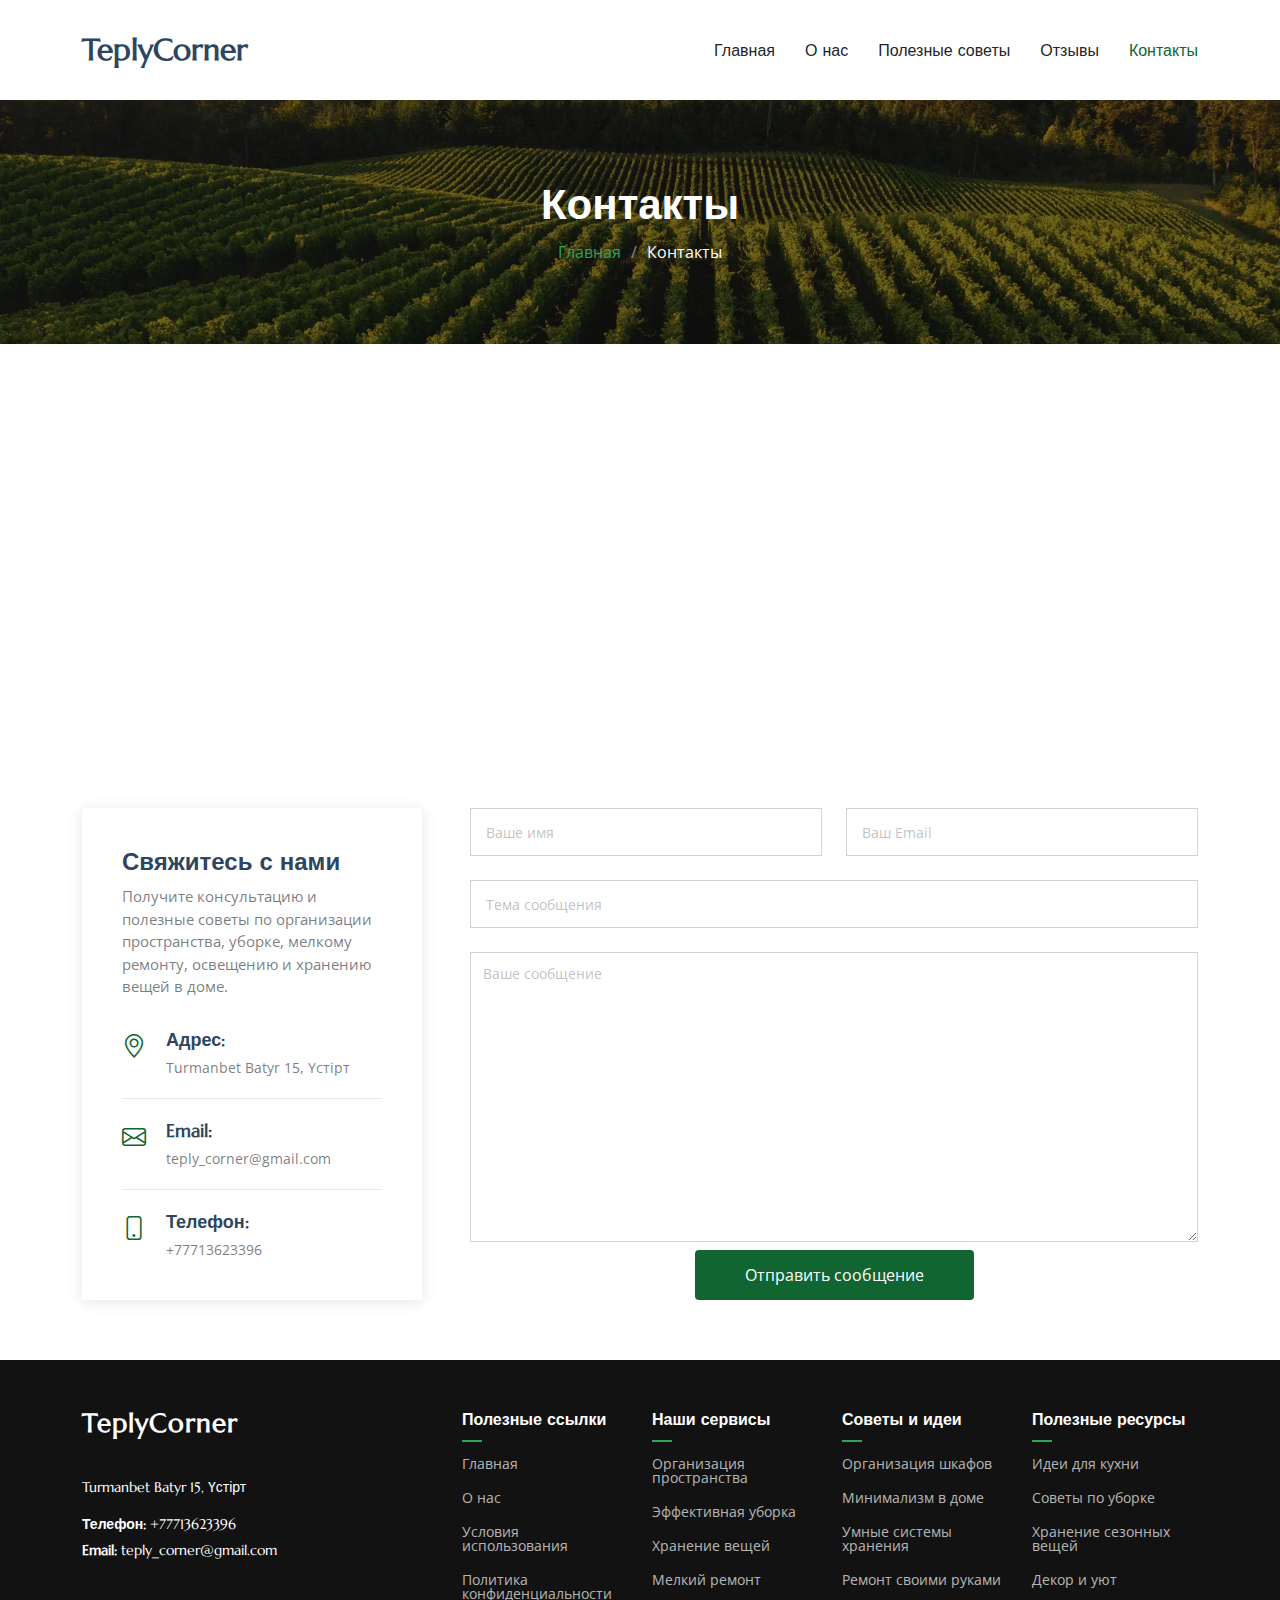
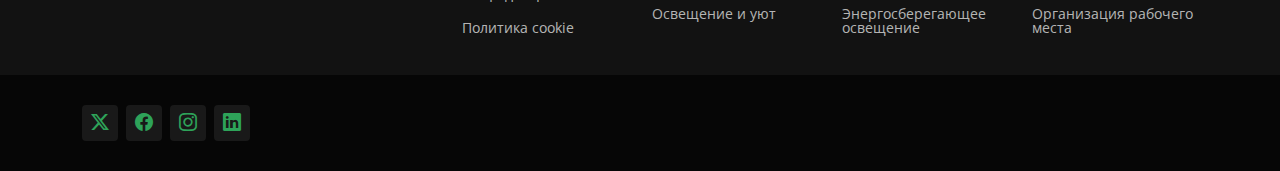
<file: contact.html>
<!DOCTYPE html>
<html lang="en">
    <head>
        <meta charset="utf-8" />
        <meta content="width=device-width, initial-scale=1.0" name="viewport" />
        <title>TeplyCorner</title>
        <meta
            name="description"
            content="Дом и комфорт: практичные лайфхаки по организации пространства, уборке, мелкому ремонту, освещению и уюту интерьера, эффективным системам хранения вещей — просто и доступно."
        />
        <meta
            name="keywords"
            content="дом и комфорт, лайфхаки для дома, организация пространства, уборка дома, мелкий ремонт, освещение интерьера, уют, хранение вещей, системы хранения, порядок в доме, идеи для кухни, ванная комната, спальня, прихожая, гардероб, расхламление, план уборки, безопасные чистящие средства, экономия места, декор интерьера, текстиль, тёплый свет, светодиодное освещение, ремонт своими руками, чек-листы уборки, советы по хранению, минимализм в доме"
        />
        <!-- Favicons -->
        <link href="assets/img/favicon.png" rel="icon" />
        <link href="assets/img/apple-touch-icon.png" rel="apple-touch-icon" />

        <!-- Fonts -->
        <link href="https://fonts.googleapis.com" rel="preconnect" />
        <link href="https://fonts.gstatic.com" rel="preconnect" crossorigin />
        <link
            href="https://fonts.googleapis.com/css2?family=Open+Sans:ital,wght@0,300;0,400;0,500;0,600;0,700;0,800;1,300;1,400;1,500;1,600;1,700;1,800&family=Marcellus:wght@400&display=swap"
            rel="stylesheet"
        />

        <!-- Vendor CSS Files -->
        <link
            href="assets/vendor/bootstrap/css/bootstrap.min.css"
            rel="stylesheet"
        />
        <link
            href="assets/vendor/bootstrap-icons/bootstrap-icons.css"
            rel="stylesheet"
        />
        <link href="assets/vendor/aos/aos.css" rel="stylesheet" />
        <link
            href="assets/vendor/swiper/swiper-bundle.min.css"
            rel="stylesheet"
        />
        <link
            href="assets/vendor/glightbox/css/glightbox.min.css"
            rel="stylesheet"
        />

        <!-- Main CSS File -->
        <link href="assets/css/main.css" rel="stylesheet" />
    </head>

    <body class="index-page">
        <header
            id="header"
            class="header d-flex align-items-center position-relative"
        >
            <div
                class="container-fluid container-xl position-relative d-flex align-items-center justify-content-between"
            >
                <a href="index.html" class="logo d-flex align-items-center">
                    <!-- Uncomment the line below if you also wish to use an image logo -->
                    <h1 class="sitename">TeplyCorner</h1>
                </a>
                <nav id="navmenu" class="navmenu">
                    <ul>
                        <li><a href="index.html">Главная</a></li>
                        <li><a href="about.html">О нас</a></li>
                        <li><a href="services.html">Полезные советы</a></li>
                        <li><a href="testimonials.html">Отзывы</a></li>
                        <li>
                            <a href="contact.html" class="active">Контакты</a>
                        </li>
                    </ul>
                    <i class="mobile-nav-toggle d-xl-none bi bi-list"></i>
                </nav>
            </div>
        </header>

        <main class="main">
            <!-- Page Title -->
            <div
                class="page-title dark-background"
                data-aos="fade"
                style="background-image: url(assets/img/page-title-bg.webp)"
            >
                <div class="container position-relative">
                    <h1>Контакты</h1>
                    <nav class="breadcrumbs">
                        <ol>
                            <li><a href="index.html">Главная</a></li>
                            <li class="current">Контакты</li>
                        </ol>
                    </nav>
                </div>
            </div>
            <!-- End Page Title -->

            <!-- Contact Section -->
            <section id="contact" class="contact section">
                <div class="mb-5">
                    <iframe
                        src="https://www.google.com/maps/embed?pb=!1m18!1m12!1m3!1d9060.06753485567!2d54.54906576242302!3d44.835792395685544!2m3!1f0!2f0!3f0!3m2!1i1024!2i768!4f13.1!3m3!1m2!1s0x41b8d73ce3482279%3A0x18aae94f1e5897c5!2sKenzhebai%20house!5e0!3m2!1suk!2sua!4v1756784975594!5m2!1suk!2sua"
                        style="width: 100%; height: 400px"
                        frameborder="0"
                        allowfullscreen=""
                    ></iframe>
                </div>
                <!-- End Google Maps -->

                <div class="container" data-aos="fade">
                    <div class="row gy-5 gx-lg-5">
                        <div class="col-lg-4">
                            <div class="info">
                                <h3>Свяжитесь с нами</h3>
                                <p>
                                    Получите консультацию и полезные советы по
                                    организации пространства, уборке, мелкому
                                    ремонту, освещению и хранению вещей в доме.
                                </p>

                                <div class="info-item d-flex">
                                    <i class="bi bi-geo-alt flex-shrink-0"></i>
                                    <div>
                                        <h4>Адрес:</h4>
                                        <p>Turmanbet Batyr 15, Үстірт</p>
                                    </div>
                                </div>
                                <!-- End Info Item -->

                                <div class="info-item d-flex">
                                    <i class="bi bi-envelope flex-shrink-0"></i>
                                    <div>
                                        <h4>Email:</h4>
                                        <p>teply_corner@gmail.com</p>
                                    </div>
                                </div>
                                <!-- End Info Item -->

                                <div class="info-item d-flex">
                                    <i class="bi bi-phone flex-shrink-0"></i>
                                    <div>
                                        <h4>Телефон:</h4>
                                        <p>+77713623396</p>
                                    </div>
                                </div>
                                <!-- End Info Item -->
                            </div>
                        </div>

                        <div class="col-lg-8">
                            <form
                                action="thanks.html"
                                method="get"
                                role="form"
                                class="php-email-form"
                            >
                                <div class="row">
                                    <div class="col-md-6 form-group">
                                        <input
                                            type="text"
                                            name="name"
                                            class="form-control"
                                            id="name"
                                            placeholder="Ваше имя"
                                            required=""
                                        />
                                    </div>
                                    <div
                                        class="col-md-6 form-group mt-3 mt-md-0"
                                    >
                                        <input
                                            type="email"
                                            class="form-control"
                                            name="email"
                                            id="email"
                                            placeholder="Ваш Email"
                                            required=""
                                        />
                                    </div>
                                </div>
                                <div class="form-group mt-3">
                                    <input
                                        type="text"
                                        class="form-control"
                                        name="subject"
                                        id="subject"
                                        placeholder="Тема сообщения"
                                        required=""
                                    />
                                </div>
                                <div class="form-group mt-3">
                                    <textarea
                                        class="form-control"
                                        name="message"
                                        placeholder="Ваше сообщение"
                                        required=""
                                    ></textarea>
                                </div>
                                <div class="text-center">
                                    <button type="submit">
                                        Отправить сообщение
                                    </button>
                                </div>
                            </form>
                        </div>
                        <!-- End Contact Form -->
                    </div>
                </div>
            </section>
            <!-- /Contact Section -->
        </main>

        <footer id="footer" class="footer dark-background">
            <div class="footer-top">
                <div class="container">
                    <div class="row gy-4">
                        <div class="col-lg-4 col-md-6 footer-about">
                            <a
                                href="index.html"
                                class="logo d-flex align-items-center"
                            >
                                <span class="sitename">TeplyCorner</span>
                            </a>
                            <div class="footer-contact pt-3">
                                <p>Turmanbet Batyr 15, Үстірт</p>
                                <p class="mt-3">
                                    <strong>Телефон:</strong>
                                    <span>+77713623396</span>
                                </p>
                                <p>
                                    <strong>Email:</strong>
                                    <span>teply_corner@gmail.com</span>
                                </p>
                            </div>
                        </div>

                        <div class="col-lg-2 col-md-3 footer-links">
                            <h4>Полезные ссылки</h4>
                            <ul>
                                <li><a href="index.html">Главная</a></li>
                                <li><a href="about.html">О нас</a></li>
                                <li>
                                    <a href="terms-of-use.html"
                                        >Условия использования</a
                                    >
                                </li>
                                <li>
                                    <a href="privacy-policy.html"
                                        >Политика конфиденциальности</a
                                    >
                                </li>
                                <li>
                                    <a href="cookie-policy.html"
                                        >Политика cookie</a
                                    >
                                </li>
                            </ul>
                        </div>

                        <div class="col-lg-2 col-md-3 footer-links">
                            <h4>Наши сервисы</h4>
                            <ul>
                                <li>
                                    <a href="services.html"
                                        >Организация пространства</a
                                    >
                                </li>
                                <li>
                                    <a href="services.html"
                                        >Эффективная уборка</a
                                    >
                                </li>
                                <li>
                                    <a href="services.html">Хранение вещей</a>
                                </li>
                                <li>
                                    <a href="services.html">Мелкий ремонт</a>
                                </li>
                                <li>
                                    <a href="services.html">Освещение и уют</a>
                                </li>
                            </ul>
                        </div>

                        <div class="col-lg-2 col-md-3 footer-links">
                            <h4>Советы и идеи</h4>
                            <ul>
                                <li>
                                    <a href="contact.html"
                                        >Организация шкафов</a
                                    >
                                </li>
                                <li>
                                    <a href="contact.html">Минимализм в доме</a>
                                </li>
                                <li>
                                    <a href="contact.html"
                                        >Умные системы хранения</a
                                    >
                                </li>
                                <li>
                                    <a href="contact.html"
                                        >Ремонт своими руками</a
                                    >
                                </li>
                                <li>
                                    <a href="contact.html"
                                        >Энергосберегающее освещение</a
                                    >
                                </li>
                            </ul>
                        </div>

                        <div class="col-lg-2 col-md-3 footer-links">
                            <h4>Полезные ресурсы</h4>
                            <ul>
                                <li>
                                    <a href="contact.html">Идеи для кухни</a>
                                </li>
                                <li>
                                    <a href="contact.html">Советы по уборке</a>
                                </li>
                                <li>
                                    <a href="contact.html"
                                        >Хранение сезонных вещей</a
                                    >
                                </li>
                                <li>
                                    <a href="contact.html">Декор и уют</a>
                                </li>
                                <li>
                                    <a href="contact.html"
                                        >Организация рабочего места</a
                                    >
                                </li>
                            </ul>
                        </div>
                    </div>
                </div>
            </div>

            <div class="copyright text-center">
                <div
                    class="container d-flex flex-column flex-lg-row justify-content-center justify-content-lg-between align-items-center"
                >
                    <div
                        class="social-links order-first order-lg-last mb-3 mb-lg-0"
                    >
                        <a href="https://twitter.com/" target="_blank"
                            ><i class="bi bi-twitter-x"></i
                        ></a>
                        <a href="https://www.facebook.com/" target="_blank"
                            ><i class="bi bi-facebook"></i
                        ></a>
                        <a href="https://www.instagram.com/" target="_blank"
                            ><i class="bi bi-instagram"></i
                        ></a>
                        <a
                            href="https://www.linkedin.com/company/"
                            target="_blank"
                            ><i class="bi bi-linkedin"></i
                        ></a>
                    </div>
                </div>
            </div>
        </footer>

        <!-- Cookie banner -->
        <div class="cookie-wrapper show">
            <div>
                <i class="bx bx-cookie"></i>
                <h2 style="text-align: center">
                    Согласие на использование cookie
                </h2>
            </div>

            <div class="data">
                <p>
                    Этот сайт использует cookies, чтобы улучшить и
                    персонализировать ваш опыт по организации пространства,
                    уборке, ремонту, хранению вещей и созданию уютного
                    освещения.
                    <a href="cookie-policy.html">Подробнее...</a>
                </p>
            </div>

            <div class="buttons">
                <button class="cookie-button" id="acceptBtn">Принять</button>
                <button class="cookie-button" id="declineBtn">Отклонить</button>
            </div>
        </div>
        <!-- End Cookie banner -->

        <!-- Scroll Top -->
        <a
            href="#"
            id="scroll-top"
            class="scroll-top d-flex align-items-center justify-content-center"
            ><i class="bi bi-arrow-up-short"></i
        ></a>

        <!-- Preloader -->
        <div id="preloader"></div>

        <!-- Vendor JS Files -->
        <script src="assets/vendor/bootstrap/js/bootstrap.bundle.min.js"></script>
        <script src="assets/vendor/aos/aos.js"></script>
        <script src="assets/vendor/swiper/swiper-bundle.min.js"></script>
        <script src="assets/vendor/glightbox/js/glightbox.min.js"></script>

        <!-- Main JS File -->
        <script src="assets/js/main.js"></script>
        <script src="assets/js/cookiebanner.js"></script>
    </body>
</html>
</file>
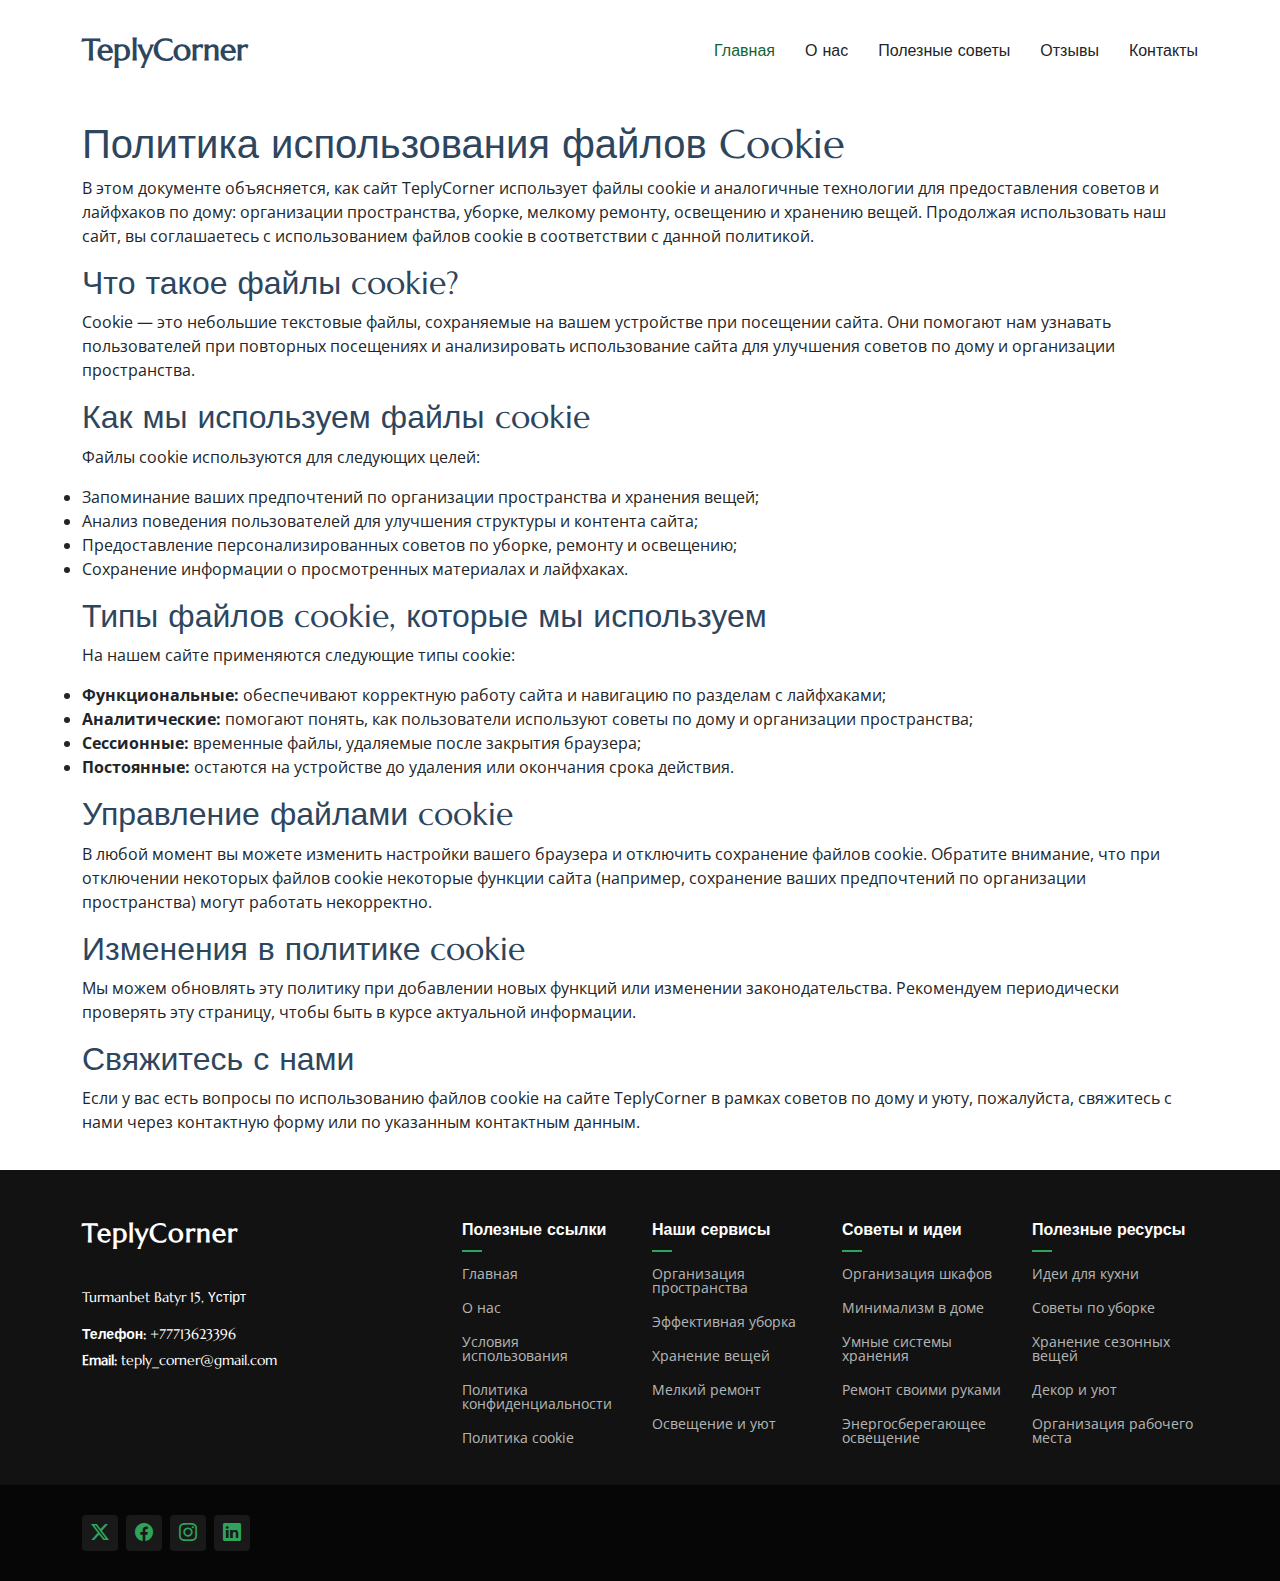
<file: cookie-policy.html>
<!DOCTYPE html>
<html lang="en">
    <head>
        <meta charset="utf-8" />
        <meta content="width=device-width, initial-scale=1.0" name="viewport" />
        <title>TeplyCorner</title>
        <meta
            name="description"
            content="Дом и комфорт: практичные лайфхаки по организации пространства, уборке, мелкому ремонту, освещению и уюту интерьера, эффективным системам хранения вещей — просто и доступно."
        />
        <meta
            name="keywords"
            content="дом и комфорт, лайфхаки для дома, организация пространства, уборка дома, мелкий ремонт, освещение интерьера, уют, хранение вещей, системы хранения, порядок в доме, идеи для кухни, ванная комната, спальня, прихожая, гардероб, расхламление, план уборки, безопасные чистящие средства, экономия места, декор интерьера, текстиль, тёплый свет, светодиодное освещение, ремонт своими руками, чек-листы уборки, советы по хранению, минимализм в доме"
        />
        <!-- Favicons -->
        <link href="assets/img/favicon.png" rel="icon" />
        <link href="assets/img/apple-touch-icon.png" rel="apple-touch-icon" />

        <!-- Fonts -->
        <link href="https://fonts.googleapis.com" rel="preconnect" />
        <link href="https://fonts.gstatic.com" rel="preconnect" crossorigin />
        <link
            href="https://fonts.googleapis.com/css2?family=Open+Sans:ital,wght@0,300;0,400;0,500;0,600;0,700;0,800;1,300;1,400;1,500;1,600;1,700;1,800&family=Marcellus:wght@400&display=swap"
            rel="stylesheet"
        />

        <!-- Vendor CSS Files -->
        <link
            href="assets/vendor/bootstrap/css/bootstrap.min.css"
            rel="stylesheet"
        />
        <link
            href="assets/vendor/bootstrap-icons/bootstrap-icons.css"
            rel="stylesheet"
        />
        <link href="assets/vendor/aos/aos.css" rel="stylesheet" />
        <link
            href="assets/vendor/swiper/swiper-bundle.min.css"
            rel="stylesheet"
        />
        <link
            href="assets/vendor/glightbox/css/glightbox.min.css"
            rel="stylesheet"
        />

        <!-- Main CSS File -->
        <link href="assets/css/main.css" rel="stylesheet" />
    </head>

    <body class="index-page">
        <header
            id="header"
            class="header d-flex align-items-center position-relative"
        >
            <div
                class="container-fluid container-xl position-relative d-flex align-items-center justify-content-between"
            >
                <a href="index.html" class="logo d-flex align-items-center">
                    <!-- Uncomment the line below if you also wish to use an image logo -->
                    <h1 class="sitename">TeplyCorner</h1>
                </a>
                <nav id="navmenu" class="navmenu">
                    <ul>
                        <li><a href="index.html" class="active">Главная</a></li>
                        <li><a href="about.html">О нас</a></li>
                        <li><a href="services.html">Полезные советы</a></li>
                        <li><a href="testimonials.html">Отзывы</a></li>
                        <li><a href="contact.html">Контакты</a></li>
                    </ul>
                    <i class="mobile-nav-toggle d-xl-none bi bi-list"></i>
                </nav>
            </div>
        </header>

        <main>
            <article class="container additional-wrapper">
                <div class="row s-header__inner" style="padding: 20px 0px">
                    <h1>Политика использования файлов Cookie</h1>

                    <p>
                        В этом документе объясняется, как сайт TeplyCorner
                        использует файлы cookie и аналогичные технологии для
                        предоставления советов и лайфхаков по дому: организации
                        пространства, уборке, мелкому ремонту, освещению и
                        хранению вещей. Продолжая использовать наш сайт, вы
                        соглашаетесь с использованием файлов cookie в
                        соответствии с данной политикой.
                    </p>

                    <h2>Что такое файлы cookie?</h2>
                    <p>
                        Cookie — это небольшие текстовые файлы, сохраняемые на
                        вашем устройстве при посещении сайта. Они помогают нам
                        узнавать пользователей при повторных посещениях и
                        анализировать использование сайта для улучшения советов
                        по дому и организации пространства.
                    </p>

                    <h2>Как мы используем файлы cookie</h2>
                    <p>Файлы cookie используются для следующих целей:</p>
                    <ul>
                        <li>
                            Запоминание ваших предпочтений по организации
                            пространства и хранения вещей;
                        </li>
                        <li>
                            Анализ поведения пользователей для улучшения
                            структуры и контента сайта;
                        </li>
                        <li>
                            Предоставление персонализированных советов по
                            уборке, ремонту и освещению;
                        </li>
                        <li>
                            Сохранение информации о просмотренных материалах и
                            лайфхаках.
                        </li>
                    </ul>

                    <h2>Типы файлов cookie, которые мы используем</h2>
                    <p>На нашем сайте применяются следующие типы cookie:</p>
                    <ul>
                        <li>
                            <strong>Функциональные:</strong> обеспечивают
                            корректную работу сайта и навигацию по разделам с
                            лайфхаками;
                        </li>
                        <li>
                            <strong>Аналитические:</strong> помогают понять, как
                            пользователи используют советы по дому и организации
                            пространства;
                        </li>
                        <li>
                            <strong>Сессионные:</strong> временные файлы,
                            удаляемые после закрытия браузера;
                        </li>
                        <li>
                            <strong>Постоянные:</strong> остаются на устройстве
                            до удаления или окончания срока действия.
                        </li>
                    </ul>

                    <h2>Управление файлами cookie</h2>
                    <p>
                        В любой момент вы можете изменить настройки вашего
                        браузера и отключить сохранение файлов cookie. Обратите
                        внимание, что при отключении некоторых файлов cookie
                        некоторые функции сайта (например, сохранение ваших
                        предпочтений по организации пространства) могут работать
                        некорректно.
                    </p>

                    <h2>Изменения в политике cookie</h2>
                    <p>
                        Мы можем обновлять эту политику при добавлении новых
                        функций или изменении законодательства. Рекомендуем
                        периодически проверять эту страницу, чтобы быть в курсе
                        актуальной информации.
                    </p>

                    <h2>Свяжитесь с нами</h2>
                    <p>
                        Если у вас есть вопросы по использованию файлов cookie
                        на сайте TeplyCorner в рамках советов по дому и уюту,
                        пожалуйста, свяжитесь с нами через контактную форму или
                        по указанным контактным данным.
                    </p>
                </div>
            </article>
        </main>

        <footer id="footer" class="footer dark-background">
            <div class="footer-top">
                <div class="container">
                    <div class="row gy-4">
                        <div class="col-lg-4 col-md-6 footer-about">
                            <a
                                href="index.html"
                                class="logo d-flex align-items-center"
                            >
                                <span class="sitename">TeplyCorner</span>
                            </a>
                            <div class="footer-contact pt-3">
                                <p>Turmanbet Batyr 15, Үстірт</p>
                                <p class="mt-3">
                                    <strong>Телефон:</strong>
                                    <span>+77713623396</span>
                                </p>
                                <p>
                                    <strong>Email:</strong>
                                    <span>teply_corner@gmail.com</span>
                                </p>
                            </div>
                        </div>

                        <div class="col-lg-2 col-md-3 footer-links">
                            <h4>Полезные ссылки</h4>
                            <ul>
                                <li><a href="index.html">Главная</a></li>
                                <li><a href="about.html">О нас</a></li>
                                <li>
                                    <a href="terms-of-use.html"
                                        >Условия использования</a
                                    >
                                </li>
                                <li>
                                    <a href="privacy-policy.html"
                                        >Политика конфиденциальности</a
                                    >
                                </li>
                                <li>
                                    <a href="cookie-policy.html"
                                        >Политика cookie</a
                                    >
                                </li>
                            </ul>
                        </div>

                        <div class="col-lg-2 col-md-3 footer-links">
                            <h4>Наши сервисы</h4>
                            <ul>
                                <li>
                                    <a href="services.html"
                                        >Организация пространства</a
                                    >
                                </li>
                                <li>
                                    <a href="services.html"
                                        >Эффективная уборка</a
                                    >
                                </li>
                                <li>
                                    <a href="services.html">Хранение вещей</a>
                                </li>
                                <li>
                                    <a href="services.html">Мелкий ремонт</a>
                                </li>
                                <li>
                                    <a href="services.html">Освещение и уют</a>
                                </li>
                            </ul>
                        </div>

                        <div class="col-lg-2 col-md-3 footer-links">
                            <h4>Советы и идеи</h4>
                            <ul>
                                <li>
                                    <a href="contact.html"
                                        >Организация шкафов</a
                                    >
                                </li>
                                <li>
                                    <a href="contact.html">Минимализм в доме</a>
                                </li>
                                <li>
                                    <a href="contact.html"
                                        >Умные системы хранения</a
                                    >
                                </li>
                                <li>
                                    <a href="contact.html"
                                        >Ремонт своими руками</a
                                    >
                                </li>
                                <li>
                                    <a href="contact.html"
                                        >Энергосберегающее освещение</a
                                    >
                                </li>
                            </ul>
                        </div>

                        <div class="col-lg-2 col-md-3 footer-links">
                            <h4>Полезные ресурсы</h4>
                            <ul>
                                <li>
                                    <a href="contact.html">Идеи для кухни</a>
                                </li>
                                <li>
                                    <a href="contact.html">Советы по уборке</a>
                                </li>
                                <li>
                                    <a href="contact.html"
                                        >Хранение сезонных вещей</a
                                    >
                                </li>
                                <li>
                                    <a href="contact.html">Декор и уют</a>
                                </li>
                                <li>
                                    <a href="contact.html"
                                        >Организация рабочего места</a
                                    >
                                </li>
                            </ul>
                        </div>
                    </div>
                </div>
            </div>

            <div class="copyright text-center">
                <div
                    class="container d-flex flex-column flex-lg-row justify-content-center justify-content-lg-between align-items-center"
                >
                    <div
                        class="social-links order-first order-lg-last mb-3 mb-lg-0"
                    >
                        <a href="https://twitter.com/" target="_blank"
                            ><i class="bi bi-twitter-x"></i
                        ></a>
                        <a href="https://www.facebook.com/" target="_blank"
                            ><i class="bi bi-facebook"></i
                        ></a>
                        <a href="https://www.instagram.com/" target="_blank"
                            ><i class="bi bi-instagram"></i
                        ></a>
                        <a
                            href="https://www.linkedin.com/company/"
                            target="_blank"
                            ><i class="bi bi-linkedin"></i
                        ></a>
                    </div>
                </div>
            </div>
        </footer>

        <!-- Cookie banner -->
        <div class="cookie-wrapper show">
            <div>
                <i class="bx bx-cookie"></i>
                <h2 style="text-align: center">
                    Согласие на использование cookie
                </h2>
            </div>

            <div class="data">
                <p>
                    Этот сайт использует cookies, чтобы улучшить и
                    персонализировать ваш опыт по организации пространства,
                    уборке, ремонту, хранению вещей и созданию уютного
                    освещения.
                    <a href="cookie-policy.html">Подробнее...</a>
                </p>
            </div>

            <div class="buttons">
                <button class="cookie-button" id="acceptBtn">Принять</button>
                <button class="cookie-button" id="declineBtn">Отклонить</button>
            </div>
        </div>
        <!-- End Cookie banner -->

        <!-- Scroll Top -->
        <a
            href="#"
            id="scroll-top"
            class="scroll-top d-flex align-items-center justify-content-center"
            ><i class="bi bi-arrow-up-short"></i
        ></a>

        <!-- Preloader -->
        <div id="preloader"></div>

        <!-- Vendor JS Files -->
        <script src="assets/vendor/bootstrap/js/bootstrap.bundle.min.js"></script>

        <script src="assets/vendor/aos/aos.js"></script>
        <script src="assets/vendor/swiper/swiper-bundle.min.js"></script>
        <script src="assets/vendor/glightbox/js/glightbox.min.js"></script>

        <!-- Main JS File -->
        <script src="assets/js/main.js"></script>
        <script src="assets/js/cookiebanner.js"></script>
    </body>
</html>
</file>
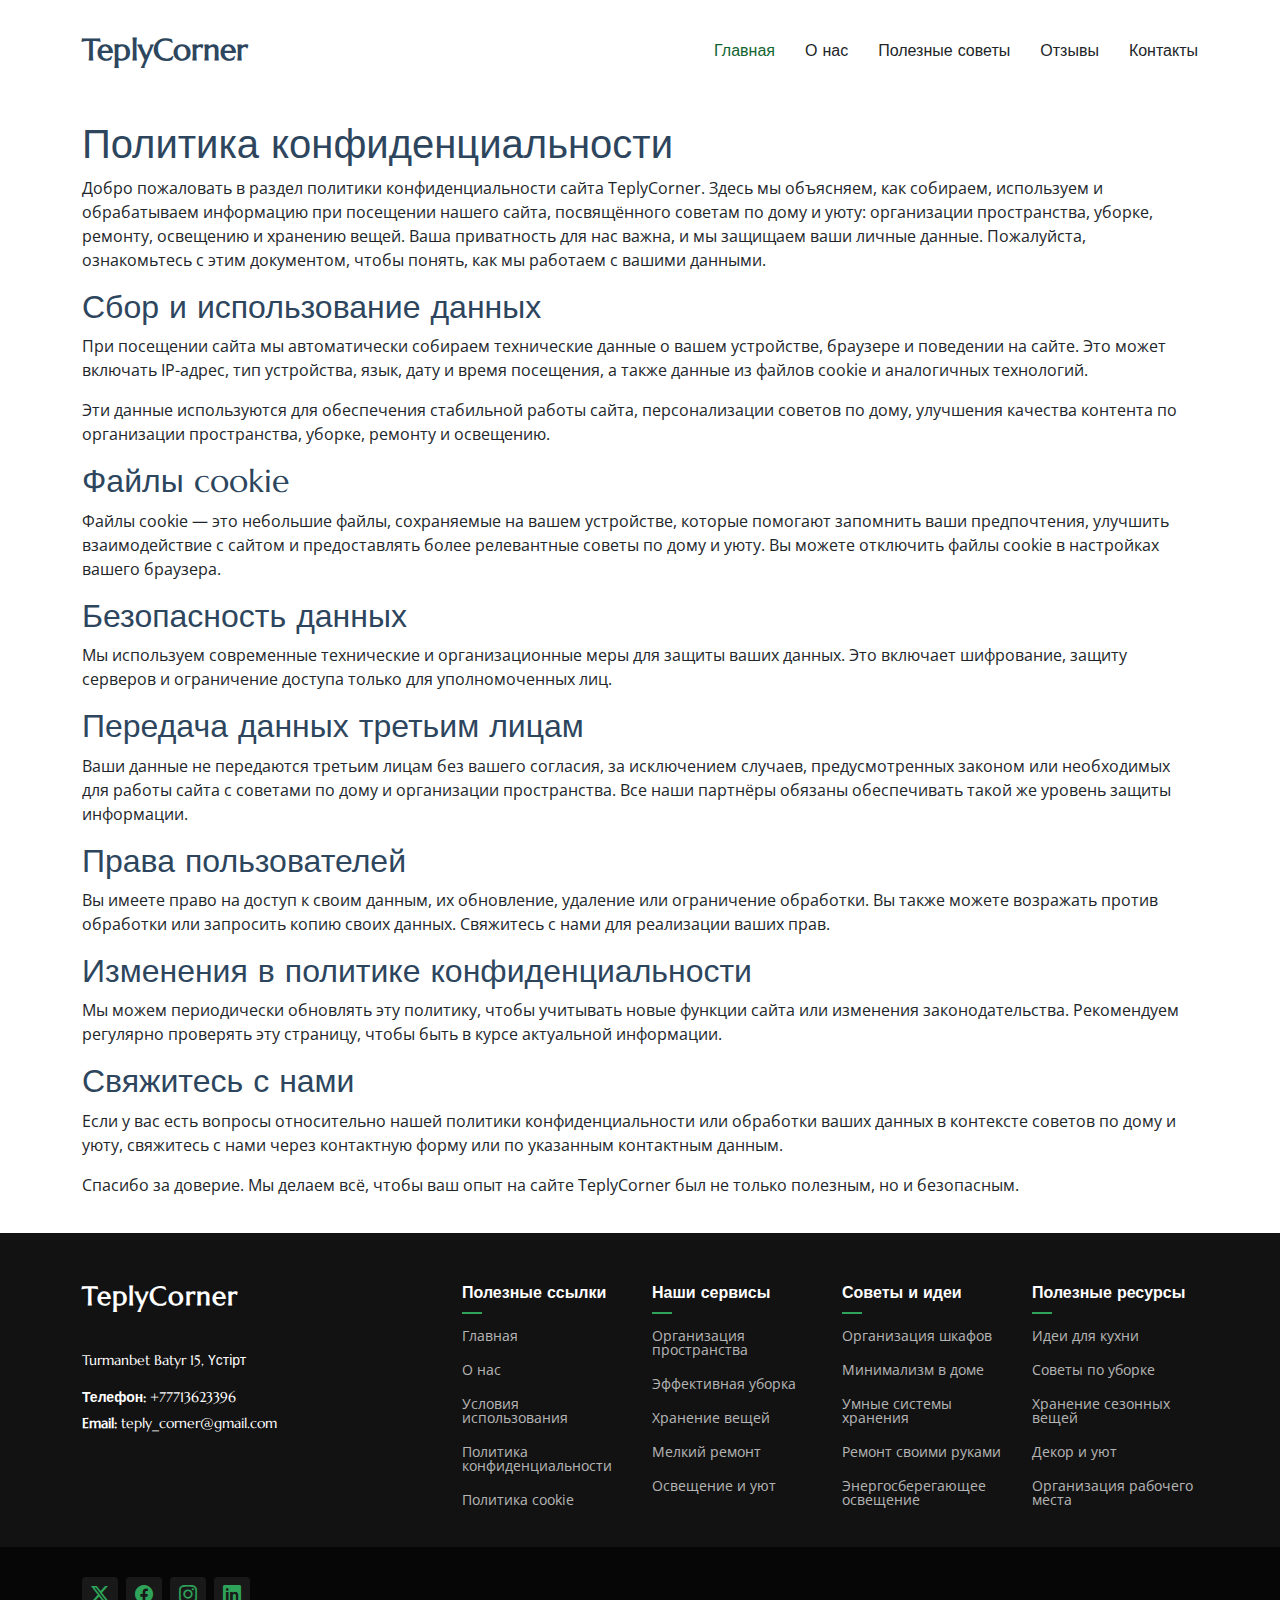
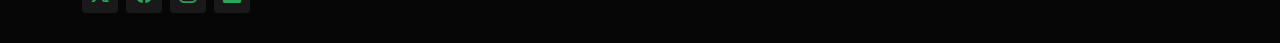
<file: privacy-policy.html>
<!DOCTYPE html>
<html lang="en">
    <head>
        <meta charset="utf-8" />
        <meta content="width=device-width, initial-scale=1.0" name="viewport" />
        <title>TeplyCorner</title>
        <meta
            name="description"
            content="Дом и комфорт: практичные лайфхаки по организации пространства, уборке, мелкому ремонту, освещению и уюту интерьера, эффективным системам хранения вещей — просто и доступно."
        />
        <meta
            name="keywords"
            content="дом и комфорт, лайфхаки для дома, организация пространства, уборка дома, мелкий ремонт, освещение интерьера, уют, хранение вещей, системы хранения, порядок в доме, идеи для кухни, ванная комната, спальня, прихожая, гардероб, расхламление, план уборки, безопасные чистящие средства, экономия места, декор интерьера, текстиль, тёплый свет, светодиодное освещение, ремонт своими руками, чек-листы уборки, советы по хранению, минимализм в доме"
        />
        <!-- Favicons -->
        <link href="assets/img/favicon.png" rel="icon" />
        <link href="assets/img/apple-touch-icon.png" rel="apple-touch-icon" />

        <!-- Fonts -->
        <link href="https://fonts.googleapis.com" rel="preconnect" />
        <link href="https://fonts.gstatic.com" rel="preconnect" crossorigin />
        <link
            href="https://fonts.googleapis.com/css2?family=Open+Sans:ital,wght@0,300;0,400;0,500;0,600;0,700;0,800;1,300;1,400;1,500;1,600;1,700;1,800&family=Marcellus:wght@400&display=swap"
            rel="stylesheet"
        />

        <!-- Vendor CSS Files -->
        <link
            href="assets/vendor/bootstrap/css/bootstrap.min.css"
            rel="stylesheet"
        />
        <link
            href="assets/vendor/bootstrap-icons/bootstrap-icons.css"
            rel="stylesheet"
        />
        <link href="assets/vendor/aos/aos.css" rel="stylesheet" />
        <link
            href="assets/vendor/swiper/swiper-bundle.min.css"
            rel="stylesheet"
        />
        <link
            href="assets/vendor/glightbox/css/glightbox.min.css"
            rel="stylesheet"
        />

        <!-- Main CSS File -->
        <link href="assets/css/main.css" rel="stylesheet" />
    </head>

    <body class="index-page">
        <header
            id="header"
            class="header d-flex align-items-center position-relative"
        >
            <div
                class="container-fluid container-xl position-relative d-flex align-items-center justify-content-between"
            >
                <a href="index.html" class="logo d-flex align-items-center">
                    <!-- Uncomment the line below if you also wish to use an image logo -->
                    <h1 class="sitename">TeplyCorner</h1>
                </a>
                <nav id="navmenu" class="navmenu">
                    <ul>
                        <li><a href="index.html" class="active">Главная</a></li>
                        <li><a href="about.html">О нас</a></li>
                        <li><a href="services.html">Полезные советы</a></li>
                        <li><a href="testimonials.html">Отзывы</a></li>
                        <li><a href="contact.html">Контакты</a></li>
                    </ul>
                    <i class="mobile-nav-toggle d-xl-none bi bi-list"></i>
                </nav>
            </div>
        </header>

        <main>
            <article class="container additional-wrapper">
                <div class="row s-header__inner" style="padding: 20px 0px">
                    <h1>Политика конфиденциальности</h1>

                    <p>
                        Добро пожаловать в раздел политики конфиденциальности
                        сайта TeplyCorner. Здесь мы объясняем, как собираем,
                        используем и обрабатываем информацию при посещении
                        нашего сайта, посвящённого советам по дому и уюту:
                        организации пространства, уборке, ремонту, освещению и
                        хранению вещей. Ваша приватность для нас важна, и мы
                        защищаем ваши личные данные. Пожалуйста, ознакомьтесь с
                        этим документом, чтобы понять, как мы работаем с вашими
                        данными.
                    </p>

                    <h2>Сбор и использование данных</h2>
                    <p>
                        При посещении сайта мы автоматически собираем
                        технические данные о вашем устройстве, браузере и
                        поведении на сайте. Это может включать IP-адрес, тип
                        устройства, язык, дату и время посещения, а также данные
                        из файлов cookie и аналогичных технологий.
                    </p>

                    <p>
                        Эти данные используются для обеспечения стабильной
                        работы сайта, персонализации советов по дому, улучшения
                        качества контента по организации пространства, уборке,
                        ремонту и освещению.
                    </p>

                    <h2>Файлы cookie</h2>
                    <p>
                        Файлы cookie — это небольшие файлы, сохраняемые на вашем
                        устройстве, которые помогают запомнить ваши
                        предпочтения, улучшить взаимодействие с сайтом и
                        предоставлять более релевантные советы по дому и уюту.
                        Вы можете отключить файлы cookie в настройках вашего
                        браузера.
                    </p>

                    <h2>Безопасность данных</h2>
                    <p>
                        Мы используем современные технические и организационные
                        меры для защиты ваших данных. Это включает шифрование,
                        защиту серверов и ограничение доступа только для
                        уполномоченных лиц.
                    </p>

                    <h2>Передача данных третьим лицам</h2>
                    <p>
                        Ваши данные не передаются третьим лицам без вашего
                        согласия, за исключением случаев, предусмотренных
                        законом или необходимых для работы сайта с советами по
                        дому и организации пространства. Все наши партнёры
                        обязаны обеспечивать такой же уровень защиты информации.
                    </p>

                    <h2>Права пользователей</h2>
                    <p>
                        Вы имеете право на доступ к своим данным, их обновление,
                        удаление или ограничение обработки. Вы также можете
                        возражать против обработки или запросить копию своих
                        данных. Свяжитесь с нами для реализации ваших прав.
                    </p>

                    <h2>Изменения в политике конфиденциальности</h2>
                    <p>
                        Мы можем периодически обновлять эту политику, чтобы
                        учитывать новые функции сайта или изменения
                        законодательства. Рекомендуем регулярно проверять эту
                        страницу, чтобы быть в курсе актуальной информации.
                    </p>

                    <h2>Свяжитесь с нами</h2>
                    <p>
                        Если у вас есть вопросы относительно нашей политики
                        конфиденциальности или обработки ваших данных в
                        контексте советов по дому и уюту, свяжитесь с нами через
                        контактную форму или по указанным контактным данным.
                    </p>

                    <p>
                        Спасибо за доверие. Мы делаем всё, чтобы ваш опыт на
                        сайте TeplyCorner был не только полезным, но и
                        безопасным.
                    </p>
                </div>
            </article>
        </main>

        <footer id="footer" class="footer dark-background">
            <div class="footer-top">
                <div class="container">
                    <div class="row gy-4">
                        <div class="col-lg-4 col-md-6 footer-about">
                            <a
                                href="index.html"
                                class="logo d-flex align-items-center"
                            >
                                <span class="sitename">TeplyCorner</span>
                            </a>
                            <div class="footer-contact pt-3">
                                <p>Turmanbet Batyr 15, Үстірт</p>
                                <p class="mt-3">
                                    <strong>Телефон:</strong>
                                    <span>+77713623396</span>
                                </p>
                                <p>
                                    <strong>Email:</strong>
                                    <span>teply_corner@gmail.com</span>
                                </p>
                            </div>
                        </div>

                        <div class="col-lg-2 col-md-3 footer-links">
                            <h4>Полезные ссылки</h4>
                            <ul>
                                <li><a href="index.html">Главная</a></li>
                                <li><a href="about.html">О нас</a></li>
                                <li>
                                    <a href="terms-of-use.html"
                                        >Условия использования</a
                                    >
                                </li>
                                <li>
                                    <a href="privacy-policy.html"
                                        >Политика конфиденциальности</a
                                    >
                                </li>
                                <li>
                                    <a href="cookie-policy.html"
                                        >Политика cookie</a
                                    >
                                </li>
                            </ul>
                        </div>

                        <div class="col-lg-2 col-md-3 footer-links">
                            <h4>Наши сервисы</h4>
                            <ul>
                                <li>
                                    <a href="services.html"
                                        >Организация пространства</a
                                    >
                                </li>
                                <li>
                                    <a href="services.html"
                                        >Эффективная уборка</a
                                    >
                                </li>
                                <li>
                                    <a href="services.html">Хранение вещей</a>
                                </li>
                                <li>
                                    <a href="services.html">Мелкий ремонт</a>
                                </li>
                                <li>
                                    <a href="services.html">Освещение и уют</a>
                                </li>
                            </ul>
                        </div>

                        <div class="col-lg-2 col-md-3 footer-links">
                            <h4>Советы и идеи</h4>
                            <ul>
                                <li>
                                    <a href="contact.html"
                                        >Организация шкафов</a
                                    >
                                </li>
                                <li>
                                    <a href="contact.html">Минимализм в доме</a>
                                </li>
                                <li>
                                    <a href="contact.html"
                                        >Умные системы хранения</a
                                    >
                                </li>
                                <li>
                                    <a href="contact.html"
                                        >Ремонт своими руками</a
                                    >
                                </li>
                                <li>
                                    <a href="contact.html"
                                        >Энергосберегающее освещение</a
                                    >
                                </li>
                            </ul>
                        </div>

                        <div class="col-lg-2 col-md-3 footer-links">
                            <h4>Полезные ресурсы</h4>
                            <ul>
                                <li>
                                    <a href="contact.html">Идеи для кухни</a>
                                </li>
                                <li>
                                    <a href="contact.html">Советы по уборке</a>
                                </li>
                                <li>
                                    <a href="contact.html"
                                        >Хранение сезонных вещей</a
                                    >
                                </li>
                                <li>
                                    <a href="contact.html">Декор и уют</a>
                                </li>
                                <li>
                                    <a href="contact.html"
                                        >Организация рабочего места</a
                                    >
                                </li>
                            </ul>
                        </div>
                    </div>
                </div>
            </div>

            <div class="copyright text-center">
                <div
                    class="container d-flex flex-column flex-lg-row justify-content-center justify-content-lg-between align-items-center"
                >
                    <div
                        class="social-links order-first order-lg-last mb-3 mb-lg-0"
                    >
                        <a href="https://twitter.com/" target="_blank"
                            ><i class="bi bi-twitter-x"></i
                        ></a>
                        <a href="https://www.facebook.com/" target="_blank"
                            ><i class="bi bi-facebook"></i
                        ></a>
                        <a href="https://www.instagram.com/" target="_blank"
                            ><i class="bi bi-instagram"></i
                        ></a>
                        <a
                            href="https://www.linkedin.com/company/"
                            target="_blank"
                            ><i class="bi bi-linkedin"></i
                        ></a>
                    </div>
                </div>
            </div>
        </footer>

        <!-- Cookie banner -->
        <div class="cookie-wrapper show">
            <div>
                <i class="bx bx-cookie"></i>
                <h2 style="text-align: center">
                    Согласие на использование cookie
                </h2>
            </div>

            <div class="data">
                <p>
                    Этот сайт использует cookies, чтобы улучшить и
                    персонализировать ваш опыт по организации пространства,
                    уборке, ремонту, хранению вещей и созданию уютного
                    освещения.
                    <a href="cookie-policy.html">Подробнее...</a>
                </p>
            </div>

            <div class="buttons">
                <button class="cookie-button" id="acceptBtn">Принять</button>
                <button class="cookie-button" id="declineBtn">Отклонить</button>
            </div>
        </div>
        <!-- End Cookie banner -->

        <!-- Scroll Top -->
        <a
            href="#"
            id="scroll-top"
            class="scroll-top d-flex align-items-center justify-content-center"
            ><i class="bi bi-arrow-up-short"></i
        ></a>

        <!-- Preloader -->
        <div id="preloader"></div>

        <!-- Vendor JS Files -->
        <script src="assets/vendor/bootstrap/js/bootstrap.bundle.min.js"></script>

        <script src="assets/vendor/aos/aos.js"></script>
        <script src="assets/vendor/swiper/swiper-bundle.min.js"></script>
        <script src="assets/vendor/glightbox/js/glightbox.min.js"></script>

        <!-- Main JS File -->
        <script src="assets/js/main.js"></script>
        <script src="assets/js/cookiebanner.js"></script>
    </body>
</html>
</file>
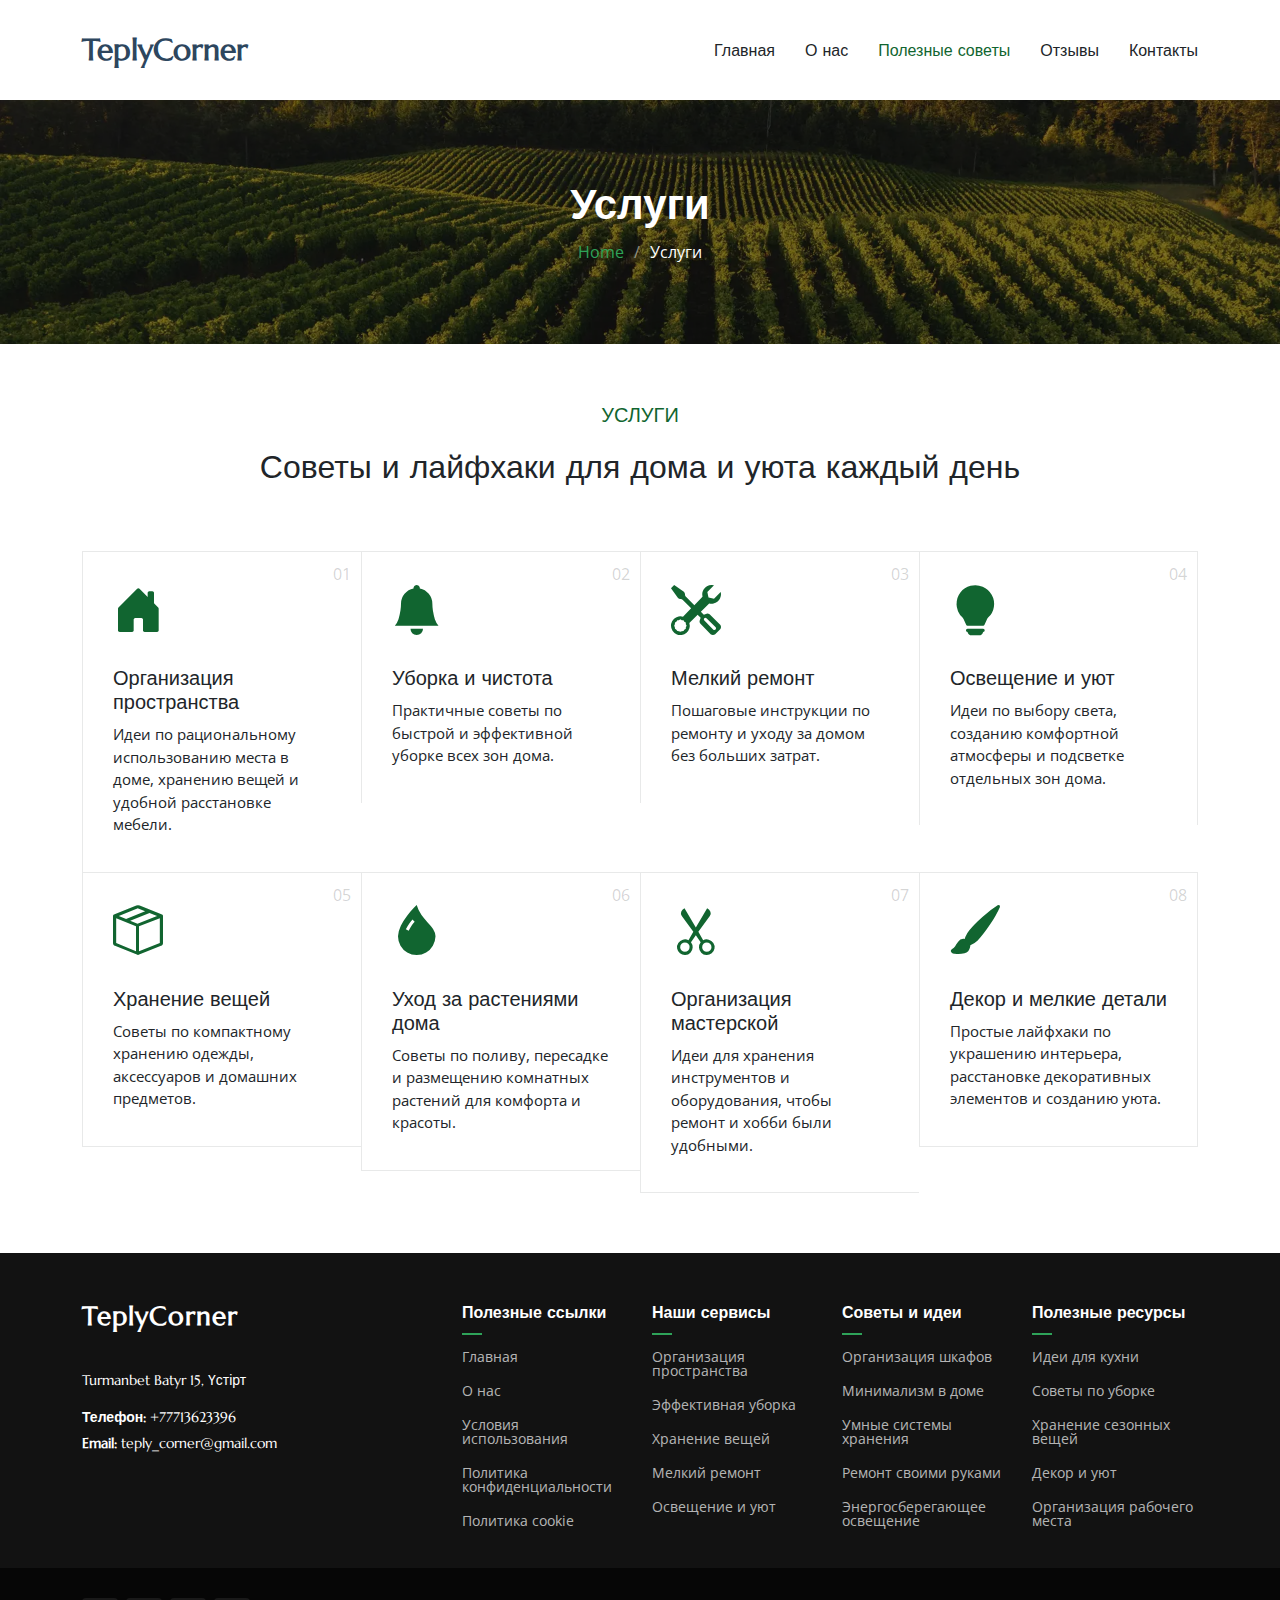
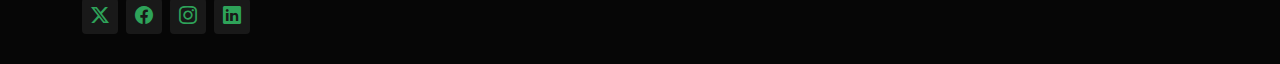
<file: services.html>
<!DOCTYPE html>
<html lang="en">
    <head>
        <meta charset="utf-8" />
        <meta content="width=device-width, initial-scale=1.0" name="viewport" />
        <title>TeplyCorner</title>
        <meta
            name="description"
            content="Дом и комфорт: практичные лайфхаки по организации пространства, уборке, мелкому ремонту, освещению и уюту интерьера, эффективным системам хранения вещей — просто и доступно."
        />
        <meta
            name="keywords"
            content="дом и комфорт, лайфхаки для дома, организация пространства, уборка дома, мелкий ремонт, освещение интерьера, уют, хранение вещей, системы хранения, порядок в доме, идеи для кухни, ванная комната, спальня, прихожая, гардероб, расхламление, план уборки, безопасные чистящие средства, экономия места, декор интерьера, текстиль, тёплый свет, светодиодное освещение, ремонт своими руками, чек-листы уборки, советы по хранению, минимализм в доме"
        />
        <!-- Favicons -->
        <link href="assets/img/favicon.png" rel="icon" />
        <link href="assets/img/apple-touch-icon.png" rel="apple-touch-icon" />

        <!-- Fonts -->
        <link href="https://fonts.googleapis.com" rel="preconnect" />
        <link href="https://fonts.gstatic.com" rel="preconnect" crossorigin />
        <link
            href="https://fonts.googleapis.com/css2?family=Open+Sans:ital,wght@0,300;0,400;0,500;0,600;0,700;0,800;1,300;1,400;1,500;1,600;1,700;1,800&family=Marcellus:wght@400&display=swap"
            rel="stylesheet"
        />

        <!-- Vendor CSS Files -->
        <link
            href="assets/vendor/bootstrap/css/bootstrap.min.css"
            rel="stylesheet"
        />
        <link
            href="assets/vendor/bootstrap-icons/bootstrap-icons.css"
            rel="stylesheet"
        />
        <link href="assets/vendor/aos/aos.css" rel="stylesheet" />
        <link
            href="assets/vendor/swiper/swiper-bundle.min.css"
            rel="stylesheet"
        />
        <link
            href="assets/vendor/glightbox/css/glightbox.min.css"
            rel="stylesheet"
        />

        <!-- Main CSS File -->
        <link href="assets/css/main.css" rel="stylesheet" />
    </head>

    <body class="index-page">
        <header
            id="header"
            class="header d-flex align-items-center position-relative"
        >
            <div
                class="container-fluid container-xl position-relative d-flex align-items-center justify-content-between"
            >
                <a href="index.html" class="logo d-flex align-items-center">
                    <!-- Uncomment the line below if you also wish to use an image logo -->
                    <h1 class="sitename">TeplyCorner</h1>
                </a>
                <nav id="navmenu" class="navmenu">
                    <ul>
                        <li><a href="index.html">Главная</a></li>
                        <li><a href="about.html">О нас</a></li>
                        <li>
                            <a href="services.html" class="active"
                                >Полезные советы</a
                            >
                        </li>
                        <li><a href="testimonials.html">Отзывы</a></li>
                        <li><a href="contact.html">Контакты</a></li>
                    </ul>
                    <i class="mobile-nav-toggle d-xl-none bi bi-list"></i>
                </nav>
            </div>
        </header>

        <main class="main">
            <!-- Page Title -->
            <div
                class="page-title dark-background"
                data-aos="fade"
                style="background-image: url(assets/img/page-title-bg.webp)"
            >
                <div class="container position-relative">
                    <h1>Услуги</h1>
                    <nav class="breadcrumbs">
                        <ol>
                            <li><a href="index.html">Home</a></li>
                            <li class="current">Услуги</li>
                        </ol>
                    </nav>
                </div>
            </div>
            <!-- End Page Title -->

            <!-- Services Section -->
            <section id="services" class="services section">
                <!-- Section Title -->
                <div class="container section-title" data-aos="fade-up">
                    <h2>УСЛУГИ</h2>
                    <p>Советы и лайфхаки для дома и уюта каждый день</p>
                </div>
                <!-- End Section Title -->
                <div class="content">
                    <div class="container">
                        <div class="row g-0">
                            <div class="col-lg-3 col-md-6">
                                <div class="service-item">
                                    <span class="number">01</span>
                                    <div class="service-item-icon">
                                        <i class="bi bi-house-door-fill"></i>
                                    </div>
                                    <div class="service-item-content">
                                        <h3 class="service-heading">
                                            Организация пространства
                                        </h3>
                                        <p>
                                            Идеи по рациональному использованию
                                            места в доме, хранению вещей и
                                            удобной расстановке мебели.
                                        </p>
                                    </div>
                                </div>
                            </div>
                            <div class="col-lg-3 col-md-6">
                                <div class="service-item">
                                    <span class="number">02</span>
                                    <div class="service-item-icon">
                                        <i class="bi bi-bell-fill"></i>
                                    </div>
                                    <div class="service-item-content">
                                        <h3 class="service-heading">
                                            Уборка и чистота
                                        </h3>
                                        <p>
                                            Практичные советы по быстрой и
                                            эффективной уборке всех зон дома.
                                        </p>
                                    </div>
                                </div>
                            </div>
                            <div class="col-lg-3 col-md-6">
                                <div class="service-item">
                                    <span class="number">03</span>
                                    <div class="service-item-icon">
                                        <i class="bi bi-tools"></i>
                                    </div>
                                    <div class="service-item-content">
                                        <h3 class="service-heading">
                                            Мелкий ремонт
                                        </h3>
                                        <p>
                                            Пошаговые инструкции по ремонту и
                                            уходу за домом без больших затрат.
                                        </p>
                                    </div>
                                </div>
                            </div>
                            <div class="col-lg-3 col-md-6">
                                <div class="service-item">
                                    <span class="number">04</span>
                                    <div class="service-item-icon">
                                        <i class="bi bi-lightbulb-fill"></i>
                                    </div>
                                    <div class="service-item-content">
                                        <h3 class="service-heading">
                                            Освещение и уют
                                        </h3>
                                        <p>
                                            Идеи по выбору света, созданию
                                            комфортной атмосферы и подсветке
                                            отдельных зон дома.
                                        </p>
                                    </div>
                                </div>
                            </div>

                            <div class="col-lg-3 col-md-6">
                                <div class="service-item">
                                    <span class="number">05</span>
                                    <div class="service-item-icon">
                                        <i class="bi bi-box-seam"></i>
                                    </div>
                                    <div class="service-item-content">
                                        <h3 class="service-heading">
                                            Хранение вещей
                                        </h3>
                                        <p>
                                            Советы по компактному хранению
                                            одежды, аксессуаров и домашних
                                            предметов.
                                        </p>
                                    </div>
                                </div>
                            </div>
                            <div class="col-lg-3 col-md-6">
                                <div class="service-item">
                                    <span class="number">06</span>
                                    <div class="service-item-icon">
                                        <i class="bi bi-droplet-fill"></i>
                                    </div>
                                    <div class="service-item-content">
                                        <h3 class="service-heading">
                                            Уход за растениями дома
                                        </h3>
                                        <p>
                                            Советы по поливу, пересадке и
                                            размещению комнатных растений для
                                            комфорта и красоты.
                                        </p>
                                    </div>
                                </div>
                            </div>
                            <div class="col-lg-3 col-md-6">
                                <div class="service-item">
                                    <span class="number">07</span>
                                    <div class="service-item-icon">
                                        <i class="bi bi-scissors"></i>
                                    </div>
                                    <div class="service-item-content">
                                        <h3 class="service-heading">
                                            Организация мастерской
                                        </h3>
                                        <p>
                                            Идеи для хранения инструментов и
                                            оборудования, чтобы ремонт и хобби
                                            были удобными.
                                        </p>
                                    </div>
                                </div>
                            </div>
                            <div class="col-lg-3 col-md-6">
                                <div class="service-item">
                                    <span class="number">08</span>
                                    <div class="service-item-icon">
                                        <i class="bi bi-brush-fill"></i>
                                    </div>
                                    <div class="service-item-content">
                                        <h3 class="service-heading">
                                            Декор и мелкие детали
                                        </h3>
                                        <p>
                                            Простые лайфхаки по украшению
                                            интерьера, расстановке декоративных
                                            элементов и созданию уюта.
                                        </p>
                                    </div>
                                </div>
                            </div>
                        </div>
                    </div>
                </div>
            </section>
            <!-- /Services Section -->
        </main>

        <footer id="footer" class="footer dark-background">
            <div class="footer-top">
                <div class="container">
                    <div class="row gy-4">
                        <div class="col-lg-4 col-md-6 footer-about">
                            <a
                                href="index.html"
                                class="logo d-flex align-items-center"
                            >
                                <span class="sitename">TeplyCorner</span>
                            </a>
                            <div class="footer-contact pt-3">
                                <p>Turmanbet Batyr 15, Үстірт</p>
                                <p class="mt-3">
                                    <strong>Телефон:</strong>
                                    <span>+77713623396</span>
                                </p>
                                <p>
                                    <strong>Email:</strong>
                                    <span>teply_corner@gmail.com</span>
                                </p>
                            </div>
                        </div>

                        <div class="col-lg-2 col-md-3 footer-links">
                            <h4>Полезные ссылки</h4>
                            <ul>
                                <li><a href="index.html">Главная</a></li>
                                <li><a href="about.html">О нас</a></li>
                                <li>
                                    <a href="terms-of-use.html"
                                        >Условия использования</a
                                    >
                                </li>
                                <li>
                                    <a href="privacy-policy.html"
                                        >Политика конфиденциальности</a
                                    >
                                </li>
                                <li>
                                    <a href="cookie-policy.html"
                                        >Политика cookie</a
                                    >
                                </li>
                            </ul>
                        </div>

                        <div class="col-lg-2 col-md-3 footer-links">
                            <h4>Наши сервисы</h4>
                            <ul>
                                <li>
                                    <a href="services.html"
                                        >Организация пространства</a
                                    >
                                </li>
                                <li>
                                    <a href="services.html"
                                        >Эффективная уборка</a
                                    >
                                </li>
                                <li>
                                    <a href="services.html">Хранение вещей</a>
                                </li>
                                <li>
                                    <a href="services.html">Мелкий ремонт</a>
                                </li>
                                <li>
                                    <a href="services.html">Освещение и уют</a>
                                </li>
                            </ul>
                        </div>

                        <div class="col-lg-2 col-md-3 footer-links">
                            <h4>Советы и идеи</h4>
                            <ul>
                                <li>
                                    <a href="contact.html"
                                        >Организация шкафов</a
                                    >
                                </li>
                                <li>
                                    <a href="contact.html">Минимализм в доме</a>
                                </li>
                                <li>
                                    <a href="contact.html"
                                        >Умные системы хранения</a
                                    >
                                </li>
                                <li>
                                    <a href="contact.html"
                                        >Ремонт своими руками</a
                                    >
                                </li>
                                <li>
                                    <a href="contact.html"
                                        >Энергосберегающее освещение</a
                                    >
                                </li>
                            </ul>
                        </div>

                        <div class="col-lg-2 col-md-3 footer-links">
                            <h4>Полезные ресурсы</h4>
                            <ul>
                                <li>
                                    <a href="contact.html">Идеи для кухни</a>
                                </li>
                                <li>
                                    <a href="contact.html">Советы по уборке</a>
                                </li>
                                <li>
                                    <a href="contact.html"
                                        >Хранение сезонных вещей</a
                                    >
                                </li>
                                <li>
                                    <a href="contact.html">Декор и уют</a>
                                </li>
                                <li>
                                    <a href="contact.html"
                                        >Организация рабочего места</a
                                    >
                                </li>
                            </ul>
                        </div>
                    </div>
                </div>
            </div>

            <div class="copyright text-center">
                <div
                    class="container d-flex flex-column flex-lg-row justify-content-center justify-content-lg-between align-items-center"
                >
                    <div
                        class="social-links order-first order-lg-last mb-3 mb-lg-0"
                    >
                        <a href="https://twitter.com/" target="_blank"
                            ><i class="bi bi-twitter-x"></i
                        ></a>
                        <a href="https://www.facebook.com/" target="_blank"
                            ><i class="bi bi-facebook"></i
                        ></a>
                        <a href="https://www.instagram.com/" target="_blank"
                            ><i class="bi bi-instagram"></i
                        ></a>
                        <a
                            href="https://www.linkedin.com/company/"
                            target="_blank"
                            ><i class="bi bi-linkedin"></i
                        ></a>
                    </div>
                </div>
            </div>
        </footer>

        <!-- Cookie banner -->
        <div class="cookie-wrapper show">
            <div>
                <i class="bx bx-cookie"></i>
                <h2 style="text-align: center">
                    Согласие на использование cookie
                </h2>
            </div>

            <div class="data">
                <p>
                    Этот сайт использует cookies, чтобы улучшить и
                    персонализировать ваш опыт по организации пространства,
                    уборке, ремонту, хранению вещей и созданию уютного
                    освещения.
                    <a href="cookie-policy.html">Подробнее...</a>
                </p>
            </div>

            <div class="buttons">
                <button class="cookie-button" id="acceptBtn">Принять</button>
                <button class="cookie-button" id="declineBtn">Отклонить</button>
            </div>
        </div>
        <!-- End Cookie banner -->

        <!-- Scroll Top -->
        <a
            href="#"
            id="scroll-top"
            class="scroll-top d-flex align-items-center justify-content-center"
            ><i class="bi bi-arrow-up-short"></i
        ></a>

        <!-- Preloader -->
        <div id="preloader"></div>

        <!-- Vendor JS Files -->
        <script src="assets/vendor/bootstrap/js/bootstrap.bundle.min.js"></script>

        <script src="assets/vendor/aos/aos.js"></script>
        <script src="assets/vendor/swiper/swiper-bundle.min.js"></script>
        <script src="assets/vendor/glightbox/js/glightbox.min.js"></script>

        <!-- Main JS File -->
        <script src="assets/js/main.js"></script>
        <script src="assets/js/cookiebanner.js"></script>
    </body>
</html>
</file>
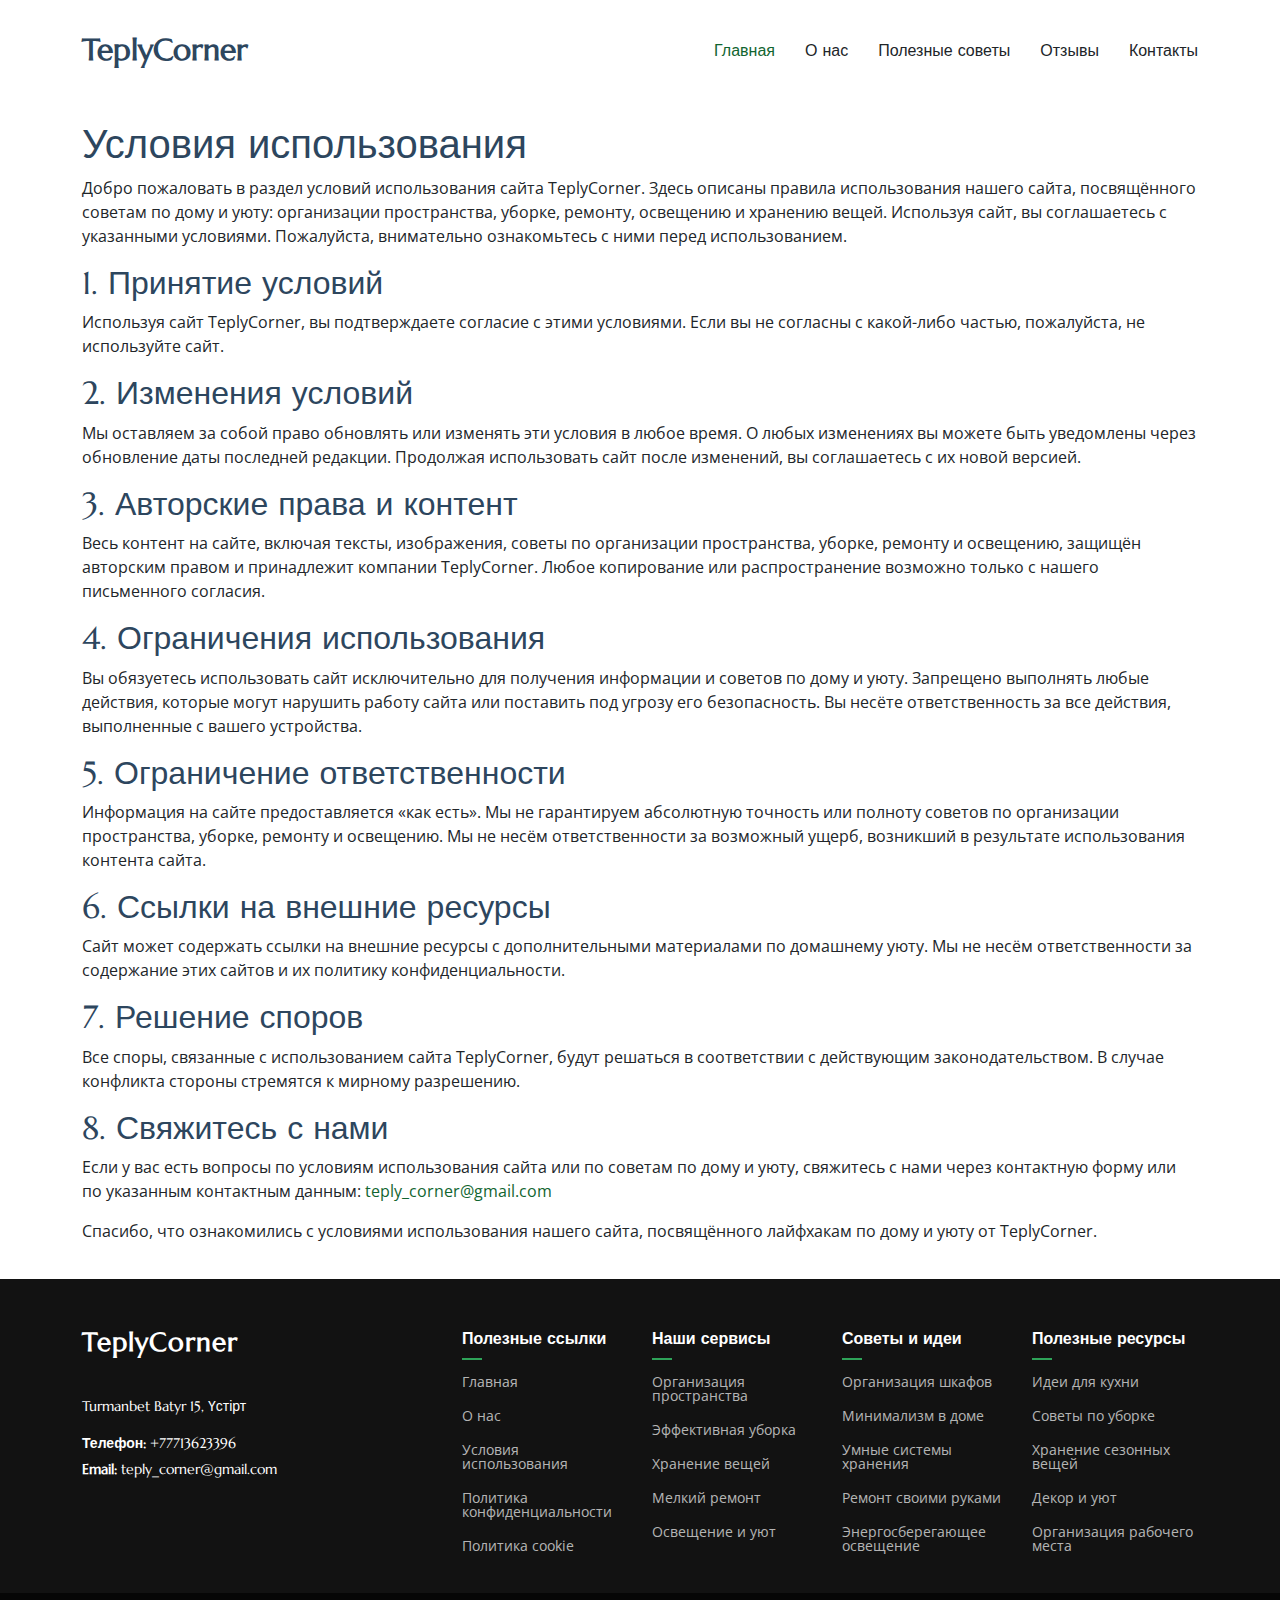
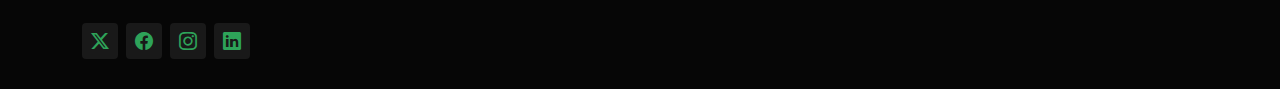
<file: terms-of-use.html>
<!DOCTYPE html>
<html lang="en">
    <head>
        <meta charset="utf-8" />
        <meta content="width=device-width, initial-scale=1.0" name="viewport" />
        <title>TeplyCorner</title>
        <meta
            name="description"
            content="Дом и комфорт: практичные лайфхаки по организации пространства, уборке, мелкому ремонту, освещению и уюту интерьера, эффективным системам хранения вещей — просто и доступно."
        />
        <meta
            name="keywords"
            content="дом и комфорт, лайфхаки для дома, организация пространства, уборка дома, мелкий ремонт, освещение интерьера, уют, хранение вещей, системы хранения, порядок в доме, идеи для кухни, ванная комната, спальня, прихожая, гардероб, расхламление, план уборки, безопасные чистящие средства, экономия места, декор интерьера, текстиль, тёплый свет, светодиодное освещение, ремонт своими руками, чек-листы уборки, советы по хранению, минимализм в доме"
        />
        <!-- Favicons -->
        <link href="assets/img/favicon.png" rel="icon" />
        <link href="assets/img/apple-touch-icon.png" rel="apple-touch-icon" />

        <!-- Fonts -->
        <link href="https://fonts.googleapis.com" rel="preconnect" />
        <link href="https://fonts.gstatic.com" rel="preconnect" crossorigin />
        <link
            href="https://fonts.googleapis.com/css2?family=Open+Sans:ital,wght@0,300;0,400;0,500;0,600;0,700;0,800;1,300;1,400;1,500;1,600;1,700;1,800&family=Marcellus:wght@400&display=swap"
            rel="stylesheet"
        />

        <!-- Vendor CSS Files -->
        <link
            href="assets/vendor/bootstrap/css/bootstrap.min.css"
            rel="stylesheet"
        />
        <link
            href="assets/vendor/bootstrap-icons/bootstrap-icons.css"
            rel="stylesheet"
        />
        <link href="assets/vendor/aos/aos.css" rel="stylesheet" />
        <link
            href="assets/vendor/swiper/swiper-bundle.min.css"
            rel="stylesheet"
        />
        <link
            href="assets/vendor/glightbox/css/glightbox.min.css"
            rel="stylesheet"
        />

        <!-- Main CSS File -->
        <link href="assets/css/main.css" rel="stylesheet" />
    </head>

    <body class="index-page">
        <header
            id="header"
            class="header d-flex align-items-center position-relative"
        >
            <div
                class="container-fluid container-xl position-relative d-flex align-items-center justify-content-between"
            >
                <a href="index.html" class="logo d-flex align-items-center">
                    <!-- Uncomment the line below if you also wish to use an image logo -->
                    <h1 class="sitename">TeplyCorner</h1>
                </a>
                <nav id="navmenu" class="navmenu">
                    <ul>
                        <li><a href="index.html" class="active">Главная</a></li>
                        <li><a href="about.html">О нас</a></li>
                        <li><a href="services.html">Полезные советы</a></li>
                        <li><a href="testimonials.html">Отзывы</a></li>
                        <li><a href="contact.html">Контакты</a></li>
                    </ul>
                    <i class="mobile-nav-toggle d-xl-none bi bi-list"></i>
                </nav>
            </div>
        </header>

        <main>
            <article class="container additional-wrapper">
                <div class="row s-header__inner" style="padding: 20px 0px">
                    <h1>Условия использования</h1>

                    <p>
                        Добро пожаловать в раздел условий использования сайта
                        TeplyCorner. Здесь описаны правила использования нашего
                        сайта, посвящённого советам по дому и уюту: организации
                        пространства, уборке, ремонту, освещению и хранению
                        вещей. Используя сайт, вы соглашаетесь с указанными
                        условиями. Пожалуйста, внимательно ознакомьтесь с ними
                        перед использованием.
                    </p>

                    <h2>1. Принятие условий</h2>
                    <p>
                        Используя сайт TeplyCorner, вы подтверждаете согласие с
                        этими условиями. Если вы не согласны с какой-либо
                        частью, пожалуйста, не используйте сайт.
                    </p>

                    <h2>2. Изменения условий</h2>
                    <p>
                        Мы оставляем за собой право обновлять или изменять эти
                        условия в любое время. О любых изменениях вы можете быть
                        уведомлены через обновление даты последней редакции.
                        Продолжая использовать сайт после изменений, вы
                        соглашаетесь с их новой версией.
                    </p>

                    <h2>3. Авторские права и контент</h2>
                    <p>
                        Весь контент на сайте, включая тексты, изображения,
                        советы по организации пространства, уборке, ремонту и
                        освещению, защищён авторским правом и принадлежит
                        компании TeplyCorner. Любое копирование или
                        распространение возможно только с нашего письменного
                        согласия.
                    </p>

                    <h2>4. Ограничения использования</h2>
                    <p>
                        Вы обязуетесь использовать сайт исключительно для
                        получения информации и советов по дому и уюту. Запрещено
                        выполнять любые действия, которые могут нарушить работу
                        сайта или поставить под угрозу его безопасность. Вы
                        несёте ответственность за все действия, выполненные с
                        вашего устройства.
                    </p>

                    <h2>5. Ограничение ответственности</h2>
                    <p>
                        Информация на сайте предоставляется «как есть». Мы не
                        гарантируем абсолютную точность или полноту советов по
                        организации пространства, уборке, ремонту и освещению.
                        Мы не несём ответственности за возможный ущерб,
                        возникший в результате использования контента сайта.
                    </p>

                    <h2>6. Ссылки на внешние ресурсы</h2>
                    <p>
                        Сайт может содержать ссылки на внешние ресурсы с
                        дополнительными материалами по домашнему уюту. Мы не
                        несём ответственности за содержание этих сайтов и их
                        политику конфиденциальности.
                    </p>

                    <h2>7. Решение споров</h2>
                    <p>
                        Все споры, связанные с использованием сайта TeplyCorner,
                        будут решаться в соответствии с действующим
                        законодательством. В случае конфликта стороны стремятся
                        к мирному разрешению.
                    </p>

                    <h2>8. Свяжитесь с нами</h2>
                    <p>
                        Если у вас есть вопросы по условиям использования сайта
                        или по советам по дому и уюту, свяжитесь с нами через
                        контактную форму или по указанным контактным данным:
                        <a href="mailto:teply_corner@gmail.com"
                            >teply_corner@gmail.com</a
                        >
                    </p>

                    <p>
                        Спасибо, что ознакомились с условиями использования
                        нашего сайта, посвящённого лайфхакам по дому и уюту от
                        TeplyCorner.
                    </p>
                </div>
            </article>
        </main>

        <footer id="footer" class="footer dark-background">
            <div class="footer-top">
                <div class="container">
                    <div class="row gy-4">
                        <div class="col-lg-4 col-md-6 footer-about">
                            <a
                                href="index.html"
                                class="logo d-flex align-items-center"
                            >
                                <span class="sitename">TeplyCorner</span>
                            </a>
                            <div class="footer-contact pt-3">
                                <p>Turmanbet Batyr 15, Үстірт</p>
                                <p class="mt-3">
                                    <strong>Телефон:</strong>
                                    <span>+77713623396</span>
                                </p>
                                <p>
                                    <strong>Email:</strong>
                                    <span>teply_corner@gmail.com</span>
                                </p>
                            </div>
                        </div>

                        <div class="col-lg-2 col-md-3 footer-links">
                            <h4>Полезные ссылки</h4>
                            <ul>
                                <li><a href="index.html">Главная</a></li>
                                <li><a href="about.html">О нас</a></li>
                                <li>
                                    <a href="terms-of-use.html"
                                        >Условия использования</a
                                    >
                                </li>
                                <li>
                                    <a href="privacy-policy.html"
                                        >Политика конфиденциальности</a
                                    >
                                </li>
                                <li>
                                    <a href="cookie-policy.html"
                                        >Политика cookie</a
                                    >
                                </li>
                            </ul>
                        </div>

                        <div class="col-lg-2 col-md-3 footer-links">
                            <h4>Наши сервисы</h4>
                            <ul>
                                <li>
                                    <a href="services.html"
                                        >Организация пространства</a
                                    >
                                </li>
                                <li>
                                    <a href="services.html"
                                        >Эффективная уборка</a
                                    >
                                </li>
                                <li>
                                    <a href="services.html">Хранение вещей</a>
                                </li>
                                <li>
                                    <a href="services.html">Мелкий ремонт</a>
                                </li>
                                <li>
                                    <a href="services.html">Освещение и уют</a>
                                </li>
                            </ul>
                        </div>

                        <div class="col-lg-2 col-md-3 footer-links">
                            <h4>Советы и идеи</h4>
                            <ul>
                                <li>
                                    <a href="contact.html"
                                        >Организация шкафов</a
                                    >
                                </li>
                                <li>
                                    <a href="contact.html">Минимализм в доме</a>
                                </li>
                                <li>
                                    <a href="contact.html"
                                        >Умные системы хранения</a
                                    >
                                </li>
                                <li>
                                    <a href="contact.html"
                                        >Ремонт своими руками</a
                                    >
                                </li>
                                <li>
                                    <a href="contact.html"
                                        >Энергосберегающее освещение</a
                                    >
                                </li>
                            </ul>
                        </div>

                        <div class="col-lg-2 col-md-3 footer-links">
                            <h4>Полезные ресурсы</h4>
                            <ul>
                                <li>
                                    <a href="contact.html">Идеи для кухни</a>
                                </li>
                                <li>
                                    <a href="contact.html">Советы по уборке</a>
                                </li>
                                <li>
                                    <a href="contact.html"
                                        >Хранение сезонных вещей</a
                                    >
                                </li>
                                <li>
                                    <a href="contact.html">Декор и уют</a>
                                </li>
                                <li>
                                    <a href="contact.html"
                                        >Организация рабочего места</a
                                    >
                                </li>
                            </ul>
                        </div>
                    </div>
                </div>
            </div>

            <div class="copyright text-center">
                <div
                    class="container d-flex flex-column flex-lg-row justify-content-center justify-content-lg-between align-items-center"
                >
                    <div
                        class="social-links order-first order-lg-last mb-3 mb-lg-0"
                    >
                        <a href="https://twitter.com/" target="_blank"
                            ><i class="bi bi-twitter-x"></i
                        ></a>
                        <a href="https://www.facebook.com/" target="_blank"
                            ><i class="bi bi-facebook"></i
                        ></a>
                        <a href="https://www.instagram.com/" target="_blank"
                            ><i class="bi bi-instagram"></i
                        ></a>
                        <a
                            href="https://www.linkedin.com/company/"
                            target="_blank"
                            ><i class="bi bi-linkedin"></i
                        ></a>
                    </div>
                </div>
            </div>
        </footer>

        <!-- Cookie banner -->
        <div class="cookie-wrapper show">
            <div>
                <i class="bx bx-cookie"></i>
                <h2 style="text-align: center">
                    Согласие на использование cookie
                </h2>
            </div>

            <div class="data">
                <p>
                    Этот сайт использует cookies, чтобы улучшить и
                    персонализировать ваш опыт по организации пространства,
                    уборке, ремонту, хранению вещей и созданию уютного
                    освещения.
                    <a href="cookie-policy.html">Подробнее...</a>
                </p>
            </div>

            <div class="buttons">
                <button class="cookie-button" id="acceptBtn">Принять</button>
                <button class="cookie-button" id="declineBtn">Отклонить</button>
            </div>
        </div>
        <!-- End Cookie banner -->

        <!-- Scroll Top -->
        <a
            href="#"
            id="scroll-top"
            class="scroll-top d-flex align-items-center justify-content-center"
            ><i class="bi bi-arrow-up-short"></i
        ></a>

        <!-- Preloader -->
        <div id="preloader"></div>

        <!-- Vendor JS Files -->
        <script src="assets/vendor/bootstrap/js/bootstrap.bundle.min.js"></script>

        <script src="assets/vendor/aos/aos.js"></script>
        <script src="assets/vendor/swiper/swiper-bundle.min.js"></script>
        <script src="assets/vendor/glightbox/js/glightbox.min.js"></script>

        <!-- Main JS File -->
        <script src="assets/js/main.js"></script>
        <script src="assets/js/cookiebanner.js"></script>
    </body>
</html>
</file>
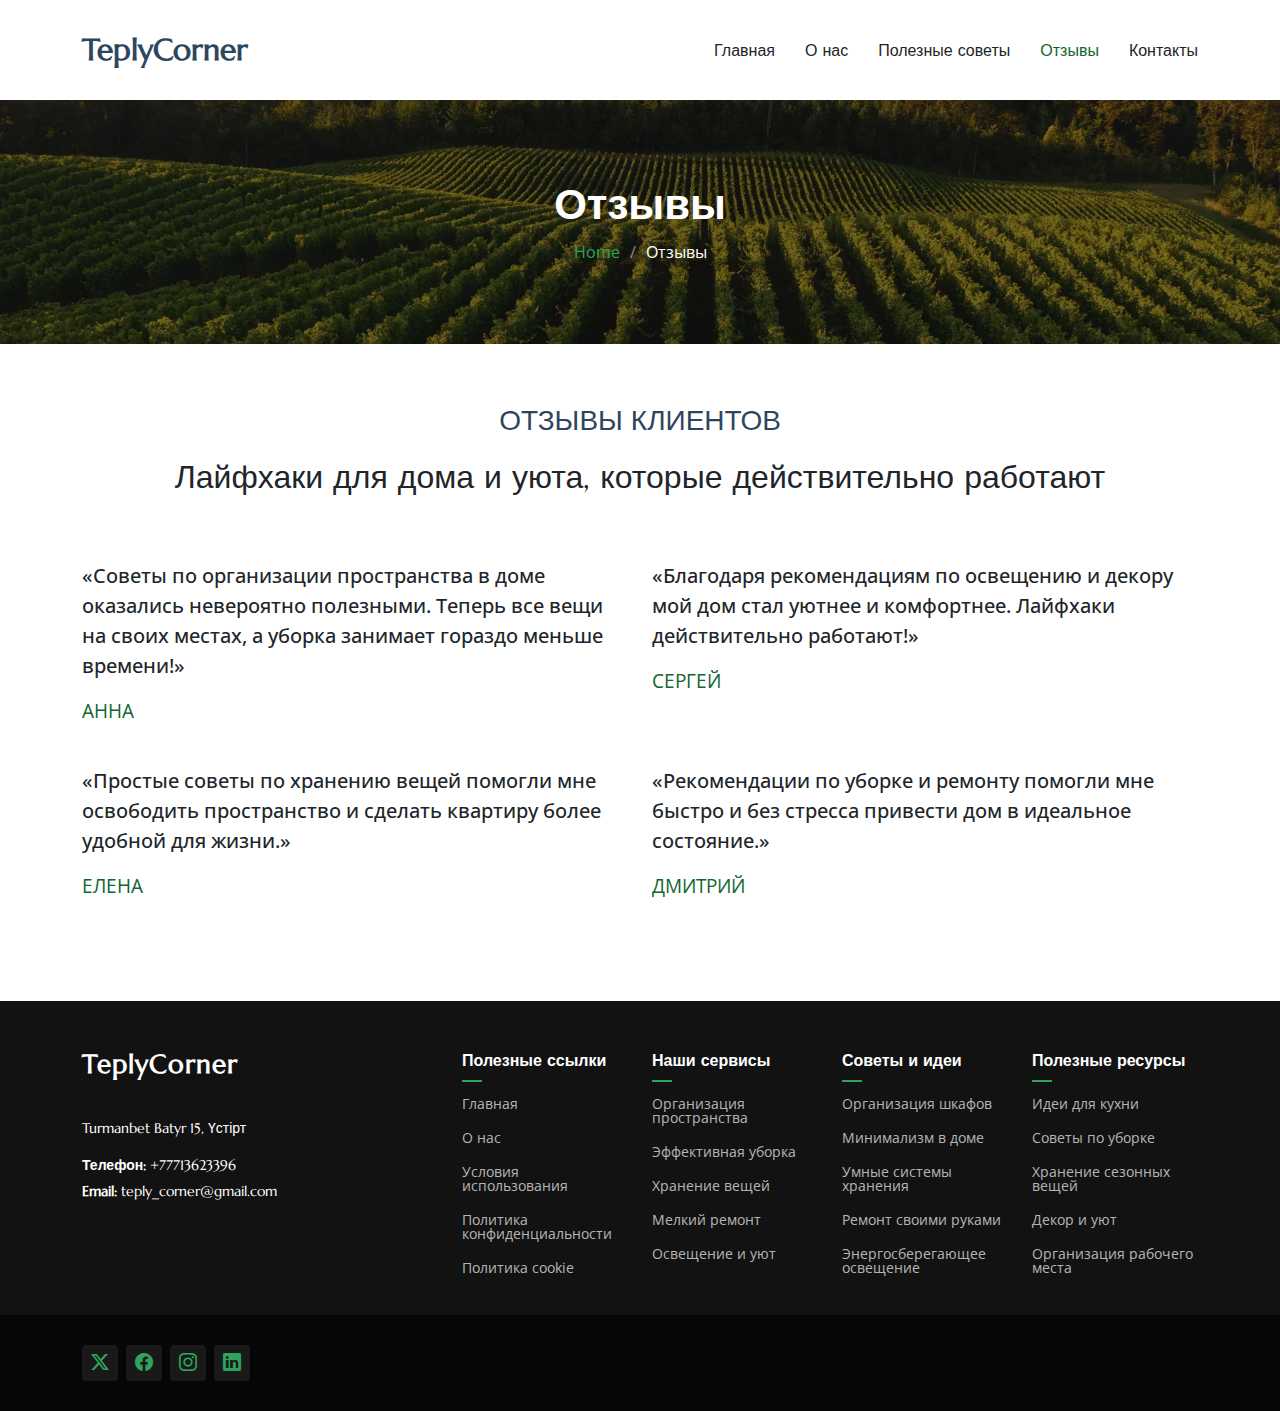
<file: testimonials.html>
<!DOCTYPE html>
<html lang="en">
    <head>
        <meta charset="utf-8" />
        <meta content="width=device-width, initial-scale=1.0" name="viewport" />
        <title>TeplyCorner</title>
        <meta
            name="description"
            content="Дом и комфорт: практичные лайфхаки по организации пространства, уборке, мелкому ремонту, освещению и уюту интерьера, эффективным системам хранения вещей — просто и доступно."
        />
        <meta
            name="keywords"
            content="дом и комфорт, лайфхаки для дома, организация пространства, уборка дома, мелкий ремонт, освещение интерьера, уют, хранение вещей, системы хранения, порядок в доме, идеи для кухни, ванная комната, спальня, прихожая, гардероб, расхламление, план уборки, безопасные чистящие средства, экономия места, декор интерьера, текстиль, тёплый свет, светодиодное освещение, ремонт своими руками, чек-листы уборки, советы по хранению, минимализм в доме"
        />
        <!-- Favicons -->
        <link href="assets/img/favicon.png" rel="icon" />
        <link href="assets/img/apple-touch-icon.png" rel="apple-touch-icon" />

        <!-- Fonts -->
        <link href="https://fonts.googleapis.com" rel="preconnect" />
        <link href="https://fonts.gstatic.com" rel="preconnect" crossorigin />
        <link
            href="https://fonts.googleapis.com/css2?family=Open+Sans:ital,wght@0,300;0,400;0,500;0,600;0,700;0,800;1,300;1,400;1,500;1,600;1,700;1,800&family=Marcellus:wght@400&display=swap"
            rel="stylesheet"
        />

        <!-- Vendor CSS Files -->
        <link
            href="assets/vendor/bootstrap/css/bootstrap.min.css"
            rel="stylesheet"
        />
        <link
            href="assets/vendor/bootstrap-icons/bootstrap-icons.css"
            rel="stylesheet"
        />
        <link href="assets/vendor/aos/aos.css" rel="stylesheet" />
        <link
            href="assets/vendor/swiper/swiper-bundle.min.css"
            rel="stylesheet"
        />
        <link
            href="assets/vendor/glightbox/css/glightbox.min.css"
            rel="stylesheet"
        />

        <!-- Main CSS File -->
        <link href="assets/css/main.css" rel="stylesheet" />
    </head>

    <body class="index-page">
        <header
            id="header"
            class="header d-flex align-items-center position-relative"
        >
            <div
                class="container-fluid container-xl position-relative d-flex align-items-center justify-content-between"
            >
                <a href="index.html" class="logo d-flex align-items-center">
                    <!-- Uncomment the line below if you also wish to use an image logo -->
                    <h1 class="sitename">TeplyCorner</h1>
                </a>
                <nav id="navmenu" class="navmenu">
                    <ul>
                        <li><a href="index.html">Главная</a></li>
                        <li><a href="about.html">О нас</a></li>
                        <li><a href="services.html">Полезные советы</a></li>
                        <li>
                            <a href="testimonials.html" class="active"
                                >Отзывы</a
                            >
                        </li>
                        <li><a href="contact.html">Контакты</a></li>
                    </ul>
                    <i class="mobile-nav-toggle d-xl-none bi bi-list"></i>
                </nav>
            </div>
        </header>

        <main class="main">
            <!-- Page Title -->
            <div
                class="page-title dark-background"
                data-aos="fade"
                style="background-image: url(assets/img/page-title-bg.webp)"
            >
                <div class="container position-relative">
                    <h1>Отзывы</h1>
                    <nav class="breadcrumbs">
                        <ol>
                            <li><a href="index.html">Home</a></li>
                            <li class="current">Отзывы</li>
                        </ol>
                    </nav>
                </div>
            </div>
            <!-- End Page Title -->

            <!-- Testimonials Section -->
            <section
                class="testimonials-12 testimonials section"
                id="testimonials"
            >
                <!-- Section Title -->
                <div class="container section-title" data-aos="fade-up">
                    <h2>ОТЗЫВЫ КЛИЕНТОВ</h2>
                    <p>
                        Лайфхаки для дома и уюта, которые действительно работают
                    </p>
                </div>
                <!-- End Section Title -->

                <div class="testimonial-wrap">
                    <div class="container">
                        <div class="row">
                            <div class="col-md-6 mb-4 mb-md-4">
                                <div class="testimonial">
                                    <blockquote>
                                        <p>
                                            «Советы по организации пространства
                                            в доме оказались невероятно
                                            полезными. Теперь все вещи на своих
                                            местах, а уборка занимает гораздо
                                            меньше времени!»
                                        </p>
                                    </blockquote>
                                    <p class="client-name">Анна</p>
                                </div>
                            </div>
                            <div class="col-md-6 mb-4 mb-md-4">
                                <div class="testimonial">
                                    <blockquote>
                                        <p>
                                            «Благодаря рекомендациям по
                                            освещению и декору мой дом стал
                                            уютнее и комфортнее. Лайфхаки
                                            действительно работают!»
                                        </p>
                                    </blockquote>
                                    <p class="client-name">Сергей</p>
                                </div>
                            </div>
                            <div class="col-md-6 mb-4 mb-md-4">
                                <div class="testimonial">
                                    <blockquote>
                                        <p>
                                            «Простые советы по хранению вещей
                                            помогли мне освободить пространство
                                            и сделать квартиру более удобной для
                                            жизни.»
                                        </p>
                                    </blockquote>
                                    <p class="client-name">Елена</p>
                                </div>
                            </div>
                            <div class="col-md-6 mb-4 mb-md-4">
                                <div class="testimonial">
                                    <blockquote>
                                        <p>
                                            «Рекомендации по уборке и ремонту
                                            помогли мне быстро и без стресса
                                            привести дом в идеальное состояние.»
                                        </p>
                                    </blockquote>
                                    <p class="client-name">Дмитрий</p>
                                </div>
                            </div>
                        </div>
                    </div>
                </div>
            </section>
            <!-- /Testimonials Section -->
        </main>

        <footer id="footer" class="footer dark-background">
            <div class="footer-top">
                <div class="container">
                    <div class="row gy-4">
                        <div class="col-lg-4 col-md-6 footer-about">
                            <a
                                href="index.html"
                                class="logo d-flex align-items-center"
                            >
                                <span class="sitename">TeplyCorner</span>
                            </a>
                            <div class="footer-contact pt-3">
                                <p>Turmanbet Batyr 15, Үстірт</p>
                                <p class="mt-3">
                                    <strong>Телефон:</strong>
                                    <span>+77713623396</span>
                                </p>
                                <p>
                                    <strong>Email:</strong>
                                    <span>teply_corner@gmail.com</span>
                                </p>
                            </div>
                        </div>

                        <div class="col-lg-2 col-md-3 footer-links">
                            <h4>Полезные ссылки</h4>
                            <ul>
                                <li><a href="index.html">Главная</a></li>
                                <li><a href="about.html">О нас</a></li>
                                <li>
                                    <a href="terms-of-use.html"
                                        >Условия использования</a
                                    >
                                </li>
                                <li>
                                    <a href="privacy-policy.html"
                                        >Политика конфиденциальности</a
                                    >
                                </li>
                                <li>
                                    <a href="cookie-policy.html"
                                        >Политика cookie</a
                                    >
                                </li>
                            </ul>
                        </div>

                        <div class="col-lg-2 col-md-3 footer-links">
                            <h4>Наши сервисы</h4>
                            <ul>
                                <li>
                                    <a href="services.html"
                                        >Организация пространства</a
                                    >
                                </li>
                                <li>
                                    <a href="services.html"
                                        >Эффективная уборка</a
                                    >
                                </li>
                                <li>
                                    <a href="services.html">Хранение вещей</a>
                                </li>
                                <li>
                                    <a href="services.html">Мелкий ремонт</a>
                                </li>
                                <li>
                                    <a href="services.html">Освещение и уют</a>
                                </li>
                            </ul>
                        </div>

                        <div class="col-lg-2 col-md-3 footer-links">
                            <h4>Советы и идеи</h4>
                            <ul>
                                <li>
                                    <a href="contact.html"
                                        >Организация шкафов</a
                                    >
                                </li>
                                <li>
                                    <a href="contact.html">Минимализм в доме</a>
                                </li>
                                <li>
                                    <a href="contact.html"
                                        >Умные системы хранения</a
                                    >
                                </li>
                                <li>
                                    <a href="contact.html"
                                        >Ремонт своими руками</a
                                    >
                                </li>
                                <li>
                                    <a href="contact.html"
                                        >Энергосберегающее освещение</a
                                    >
                                </li>
                            </ul>
                        </div>

                        <div class="col-lg-2 col-md-3 footer-links">
                            <h4>Полезные ресурсы</h4>
                            <ul>
                                <li>
                                    <a href="contact.html">Идеи для кухни</a>
                                </li>
                                <li>
                                    <a href="contact.html">Советы по уборке</a>
                                </li>
                                <li>
                                    <a href="contact.html"
                                        >Хранение сезонных вещей</a
                                    >
                                </li>
                                <li>
                                    <a href="contact.html">Декор и уют</a>
                                </li>
                                <li>
                                    <a href="contact.html"
                                        >Организация рабочего места</a
                                    >
                                </li>
                            </ul>
                        </div>
                    </div>
                </div>
            </div>

            <div class="copyright text-center">
                <div
                    class="container d-flex flex-column flex-lg-row justify-content-center justify-content-lg-between align-items-center"
                >
                    <div
                        class="social-links order-first order-lg-last mb-3 mb-lg-0"
                    >
                        <a href="https://twitter.com/" target="_blank"
                            ><i class="bi bi-twitter-x"></i
                        ></a>
                        <a href="https://www.facebook.com/" target="_blank"
                            ><i class="bi bi-facebook"></i
                        ></a>
                        <a href="https://www.instagram.com/" target="_blank"
                            ><i class="bi bi-instagram"></i
                        ></a>
                        <a
                            href="https://www.linkedin.com/company/"
                            target="_blank"
                            ><i class="bi bi-linkedin"></i
                        ></a>
                    </div>
                </div>
            </div>
        </footer>

        <!-- Cookie banner -->
        <div class="cookie-wrapper show">
            <div>
                <i class="bx bx-cookie"></i>
                <h2 style="text-align: center">
                    Согласие на использование cookie
                </h2>
            </div>

            <div class="data">
                <p>
                    Этот сайт использует cookies, чтобы улучшить и
                    персонализировать ваш опыт по организации пространства,
                    уборке, ремонту, хранению вещей и созданию уютного
                    освещения.
                    <a href="cookie-policy.html">Подробнее...</a>
                </p>
            </div>

            <div class="buttons">
                <button class="cookie-button" id="acceptBtn">Принять</button>
                <button class="cookie-button" id="declineBtn">Отклонить</button>
            </div>
        </div>
        <!-- End Cookie banner -->

        <!-- Scroll Top -->
        <a
            href="#"
            id="scroll-top"
            class="scroll-top d-flex align-items-center justify-content-center"
            ><i class="bi bi-arrow-up-short"></i
        ></a>

        <!-- Preloader -->
        <div id="preloader"></div>

        <!-- Vendor JS Files -->
        <script src="assets/vendor/bootstrap/js/bootstrap.bundle.min.js"></script>

        <script src="assets/vendor/aos/aos.js"></script>
        <script src="assets/vendor/swiper/swiper-bundle.min.js"></script>
        <script src="assets/vendor/glightbox/js/glightbox.min.js"></script>

        <!-- Main JS File -->
        <script src="assets/js/main.js"></script>
        <script src="assets/js/cookiebanner.js"></script>
    </body>
</html>
</file>
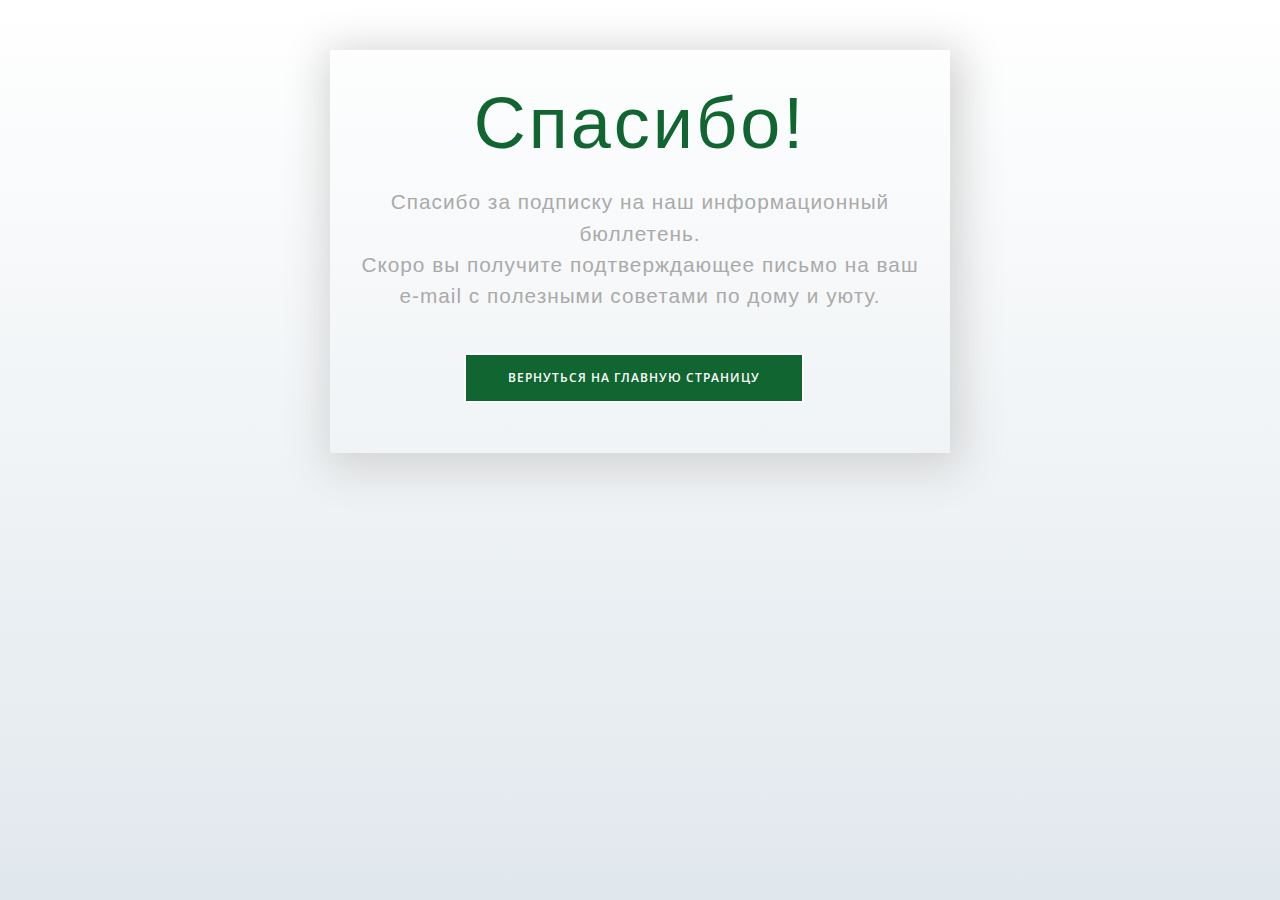
<file: thanks.html>
<!DOCTYPE html>
<html lang="en">
    <head>
        <meta charset="utf-8" />
        <meta content="width=device-width, initial-scale=1.0" name="viewport" />
        <title>TeplyCorner</title>
        <meta
            name="description"
            content="Дом и комфорт: практичные лайфхаки по организации пространства, уборке, мелкому ремонту, освещению и уюту интерьера, эффективным системам хранения вещей — просто и доступно."
        />
        <meta
            name="keywords"
            content="дом и комфорт, лайфхаки для дома, организация пространства, уборка дома, мелкий ремонт, освещение интерьера, уют, хранение вещей, системы хранения, порядок в доме, идеи для кухни, ванная комната, спальня, прихожая, гардероб, расхламление, план уборки, безопасные чистящие средства, экономия места, декор интерьера, текстиль, тёплый свет, светодиодное освещение, ремонт своими руками, чек-листы уборки, советы по хранению, минимализм в доме"
        />
        <!-- Favicons -->
        <link href="assets/img/favicon.png" rel="icon" />
        <link href="assets/img/apple-touch-icon.png" rel="apple-touch-icon" />

        <!-- Fonts -->
        <link href="https://fonts.googleapis.com" rel="preconnect" />
        <link href="https://fonts.gstatic.com" rel="preconnect" crossorigin />
        <link
            href="https://fonts.googleapis.com/css2?family=Open+Sans:ital,wght@0,300;0,400;0,500;0,600;0,700;0,800;1,300;1,400;1,500;1,600;1,700;1,800&family=Marcellus:wght@400&display=swap"
            rel="stylesheet"
        />

        <!-- Vendor CSS Files -->
        <link
            href="assets/vendor/bootstrap/css/bootstrap.min.css"
            rel="stylesheet"
        />
        <link
            href="assets/vendor/bootstrap-icons/bootstrap-icons.css"
            rel="stylesheet"
        />
        <link href="assets/vendor/aos/aos.css" rel="stylesheet" />
        <link
            href="assets/vendor/swiper/swiper-bundle.min.css"
            rel="stylesheet"
        />
        <link
            href="assets/vendor/glightbox/css/glightbox.min.css"
            rel="stylesheet"
        />

        <!-- Main CSS File -->
        <link href="assets/css/main.css" rel="stylesheet" />
        <link href="assets/css/thanks.css" rel="stylesheet" />
    </head>
    <body>
        <div class="content">
            <div class="wrapper-1">
                <div class="wrapper-2">
                    <h1>Спасибо!</h1>
                    <p>Спасибо за подписку на наш информационный бюллетень.</p>
                    <p>
                        Скоро вы получите подтверждающее письмо на ваш e-mail с
                        полезными советами по дому и уюту.
                    </p>
                    <a href="index.html">
                        <button class="go-home">
                            Вернуться на главную страницу
                        </button>
                    </a>
                </div>
            </div>
        </div>
    </body>
</html>
</file>
<file: assets/css/thanks.css>
* {
    box-sizing: border-box;
}
body {
    background: #ffffff;
    background: linear-gradient(to bottom, #ffffff 0%, #e1e8ed 100%);
    filter: progid:DXImageTransform.Microsoft.gradient( startColorstr='#ffffff', endColorstr='#e1e8ed',GradientType=0 );
    height: 100%;
    margin: 0;
    background-repeat: no-repeat;
    background-attachment: fixed;
}

.wrapper-1 {
    width: 100%;
    height: 100vh;
    display: flex;
    flex-direction: column;
}
.wrapper-2 {
    padding: 30px;
    text-align: center;
}
h1 {
    font-family: 'Raleway', sans-serif;
    font-size: 4em;
    letter-spacing: 3px;
    color: #116530;
    margin: 0;
    margin-bottom: 20px;
}
.wrapper-2 p {
    margin: 0;
    font-size: 1.3em;
    color: #aaa;
    font-family: 'Raleway', sans-serif;
    letter-spacing: 1px;
}
.go-home {
    background: #116530;
    border: 2px solid #ffffff;
    color: #ffffff;
    font-weight: 600;
    letter-spacing: 1px;
    font-size: 12px;
    padding: 14px 42px;
    margin-top: 42px;
    margin-right: 12px;
    -webkit-transition: all 0.4s ease-in-out;
    transition: all 0.4s ease-in-out;
    visibility: visible;
    animation-delay: 2.3s;
    animation-name: fadeInUp;
    text-decoration: none;
    text-transform: uppercase;
    cursor: pointer;
    border-radius: 0;
}
.go-home:hover {
    background: transparent;
    border-color: #116530;
}
a:hover .go-home {
    color: #116530;
}
.go-home a {
    text-decoration: none;
    color: #fff;
}

.footer-like {
    margin-top: auto;
    background: #d7e6fe;
    padding: 6px;
    text-align: center;
}
.footer-like p {
    margin: 0;
    padding: 4px;
    color: #ffc107;
    font-family: 'Source Sans Pro', sans-serif;
    letter-spacing: 1px;
}
.footer-like p a {
    text-decoration: none;
    color: #ffc107;
    font-weight: 600;
}

@media (min-width: 360px) {
    h1 {
        font-size: 4.5em;
    }
    .go-home {
        margin-bottom: 20px;
    }
}

@media (min-width: 600px) {
    .content {
        max-width: 1000px;
        margin: 0 auto;
    }
    .wrapper-1 {
        height: initial;
        max-width: 620px;
        margin: 0 auto;
        margin-top: 50px;
        box-shadow: 4px 8px 40px 8px lightgray;
    }
}
</file>
<file: assets/css/main.css>
/**
* Template Name: AgriCulture
* Template URL: https://bootstrapmade.com/agriculture-bootstrap-website-template/
* Updated: Aug 07 2024 with Bootstrap v5.3.3
* Author: BootstrapMade.com
* License: https://bootstrapmade.com/license/
*/

/*--------------------------------------------------------------
# Font & Color Variables
# Help: https://bootstrapmade.com/color-system/
--------------------------------------------------------------*/
/* Fonts */
:root {
  --default-font: "Open Sans",  system-ui, -apple-system, "Segoe UI", Roboto, "Helvetica Neue", Arial, "Noto Sans", "Liberation Sans", sans-serif, "Apple Color Emoji", "Segoe UI Emoji", "Segoe UI Symbol", "Noto Color Emoji";
  --heading-font: "Marcellus",  sans-serif;
  --nav-font: "Marcellus",  sans-serif;
}

/* Global Colors - The following color variables are used throughout the website. Updating them here will change the color scheme of the entire website */
:root { 
  --background-color: #ffffff; /* Background color for the entire website, including individual sections */
  --default-color: #212529; /* Default color used for the majority of the text content across the entire website */
  --heading-color: #2d465e; /* Color for headings, subheadings and title throughout the website */
  --accent-color: #116530; /* Accent color that represents your brand on the website. It's used for buttons, links, and other elements that need to stand out */
  --surface-color: #ffffff; /* The surface color is used as a background of boxed elements within sections, such as cards, icon boxes, or other elements that require a visual separation from the global background. */
  --contrast-color: #ffffff; /* Contrast color for text, ensuring readability against backgrounds of accent, heading, or default colors. */
}

/* Nav Menu Colors - The following color variables are used specifically for the navigation menu. They are separate from the global colors to allow for more customization options */
:root {
  --nav-color: #212529;  /* The default color of the main navmenu links */
  --nav-hover-color: #116530; /* Applied to main navmenu links when they are hovered over or active */
  --nav-mobile-background-color: #ffffff; /* Used as the background color for mobile navigation menu */
  --nav-dropdown-background-color: #ffffff; /* Used as the background color for dropdown items that appear when hovering over primary navigation items */
  --nav-dropdown-color: #212529; /* Used for navigation links of the dropdown items in the navigation menu. */
  --nav-dropdown-hover-color: #116530; /* Similar to --nav-hover-color, this color is applied to dropdown navigation links when they are hovered over. */
}

/* Color Presets - These classes override global colors when applied to any section or element, providing reuse of the sam color scheme. */

.light-background {
  --background-color: #f9f9f9;
  --surface-color: #ffffff;
}

.dark-background {
  --background-color: #060606;
  --default-color: #ffffff;
  --heading-color: #ffffff;
  --accent-color: #2ea359;
  --surface-color: #252525;
  --contrast-color: #ffffff;
}

/* Smooth scroll */
:root {
  scroll-behavior: smooth;
}

/*--------------------------------------------------------------
# General Styling & Shared Classes
--------------------------------------------------------------*/
body {
  color: var(--default-color);
  background-color: var(--background-color);
  font-family: var(--default-font);
}

a {
  color: var(--accent-color);
  text-decoration: none;
  transition: 0.3s;
}

a:hover {
  color: color-mix(in srgb, var(--accent-color), transparent 25%);
  text-decoration: none;
}

h1,
h2,
h3,
h4,
h5,
h6 {
  color: var(--heading-color);
  font-family: var(--heading-font);
}

/* PHP Email Form Messages
------------------------------*/
.php-email-form .error-message {
  display: none;
  background: #df1529;
  color: #ffffff;
  text-align: left;
  padding: 15px;
  margin-bottom: 24px;
  font-weight: 600;
}

.php-email-form .sent-message {
  display: none;
  color: #ffffff;
  background: #059652;
  text-align: center;
  padding: 15px;
  margin-bottom: 24px;
  font-weight: 600;
}

.php-email-form .loading {
  display: none;
  background: var(--surface-color);
  text-align: center;
  padding: 15px;
  margin-bottom: 24px;
}

.php-email-form .loading:before {
  content: "";
  display: inline-block;
  border-radius: 50%;
  width: 24px;
  height: 24px;
  margin: 0 10px -6px 0;
  border: 3px solid var(--accent-color);
  border-top-color: var(--surface-color);
  animation: php-email-form-loading 1s linear infinite;
}

@keyframes php-email-form-loading {
  0% {
    transform: rotate(0deg);
  }

  100% {
    transform: rotate(360deg);
  }
}

/* Pulsating Play Button
------------------------------*/
.pulsating-play-btn {
  width: 94px;
  height: 94px;
  background: radial-gradient(var(--accent-color) 50%, color-mix(in srgb, var(--accent-color), transparent 75%) 52%);
  border-radius: 50%;
  display: block;
  position: relative;
  overflow: hidden;
}

.pulsating-play-btn:before {
  content: "";
  position: absolute;
  width: 120px;
  height: 120px;
  animation-delay: 0s;
  animation: pulsate-play-btn 2s;
  animation-direction: forwards;
  animation-iteration-count: infinite;
  animation-timing-function: steps;
  opacity: 1;
  border-radius: 50%;
  border: 5px solid color-mix(in srgb, var(--accent-color), transparent 30%);
  top: -15%;
  left: -15%;
  background: rgba(198, 16, 0, 0);
}

.pulsating-play-btn:after {
  content: "";
  position: absolute;
  left: 50%;
  top: 50%;
  transform: translateX(-40%) translateY(-50%);
  width: 0;
  height: 0;
  border-top: 10px solid transparent;
  border-bottom: 10px solid transparent;
  border-left: 15px solid #fff;
  z-index: 100;
  transition: all 400ms cubic-bezier(0.55, 0.055, 0.675, 0.19);
}

.pulsating-play-btn:hover:before {
  content: "";
  position: absolute;
  left: 50%;
  top: 50%;
  transform: translateX(-40%) translateY(-50%);
  width: 0;
  height: 0;
  border: none;
  border-top: 10px solid transparent;
  border-bottom: 10px solid transparent;
  border-left: 15px solid #fff;
  z-index: 200;
  animation: none;
  border-radius: 0;
}

.pulsating-play-btn:hover:after {
  border-left: 15px solid var(--accent-color);
  transform: scale(20);
}

@keyframes pulsate-play-btn {
  0% {
    transform: scale(0.6, 0.6);
    opacity: 1;
  }

  100% {
    transform: scale(1, 1);
    opacity: 0;
  }
}

/*--------------------------------------------------------------
# Global Header
--------------------------------------------------------------*/
.header {
  color: var(--default-color);
  background-color: var(--background-color);
  padding: 20px 0;
  transition: all 0.5s;
  z-index: 997;
}

.header .logo {
  line-height: 1;
}

.header .logo img {
  max-height: 32px;
  margin-right: 8px;
}

.header .logo h1 {
  font-size: 30px;
  margin: 0;
  font-weight: 700;
  color: var(--heading-color);
}

.scrolled .header {
  box-shadow: 0px 0 18px color-mix(in srgb, var(--default-color), transparent 85%);
}

/*--------------------------------------------------------------
# Navigation Menu
--------------------------------------------------------------*/
/* Navmenu - Desktop */
@media (min-width: 1200px) {
  .navmenu {
    padding: 0;
  }

  .navmenu ul {
    margin: 0;
    padding: 0;
    display: flex;
    list-style: none;
    align-items: center;
  }

  .navmenu li {
    position: relative;
  }

  .navmenu a,
  .navmenu a:focus {
    color: var(--nav-color);
    padding: 18px 15px;
    font-size: 16px;
    font-family: var(--nav-font);
    font-weight: 400;
    display: flex;
    align-items: center;
    justify-content: space-between;
    white-space: nowrap;
    transition: 0.3s;
  }

  .navmenu a i,
  .navmenu a:focus i {
    font-size: 12px;
    line-height: 0;
    margin-left: 5px;
    transition: 0.3s;
  }

  .navmenu li:last-child a {
    padding-right: 0;
  }

  .navmenu li:hover>a,
  .navmenu .active,
  .navmenu .active:focus {
    color: var(--nav-hover-color);
  }

  .navmenu .dropdown ul {
    margin: 0;
    padding: 10px 0;
    background: var(--nav-dropdown-background-color);
    display: block;
    position: absolute;
    visibility: hidden;
    left: 14px;
    top: 130%;
    opacity: 0;
    transition: 0.3s;
    border-radius: 4px;
    z-index: 99;
    box-shadow: 0px 0px 30px color-mix(in srgb, var(--default-color), transparent 85%);
  }

  .navmenu .dropdown ul li {
    min-width: 200px;
  }

  .navmenu .dropdown ul a {
    padding: 10px 20px;
    font-size: 15px;
    text-transform: none;
    color: var(--nav-dropdown-color);
  }

  .navmenu .dropdown ul a i {
    font-size: 12px;
  }

  .navmenu .dropdown ul a:hover,
  .navmenu .dropdown ul .active:hover,
  .navmenu .dropdown ul li:hover>a {
    color: var(--nav-dropdown-hover-color);
  }

  .navmenu .dropdown:hover>ul {
    opacity: 1;
    top: 100%;
    visibility: visible;
  }

  .navmenu .dropdown .dropdown ul {
    top: 0;
    left: -90%;
    visibility: hidden;
  }

  .navmenu .dropdown .dropdown:hover>ul {
    opacity: 1;
    top: 0;
    left: -100%;
    visibility: visible;
  }
}

/* Navmenu - Mobile */
@media (max-width: 1199px) {
  .mobile-nav-toggle {
    color: var(--nav-color);
    font-size: 28px;
    line-height: 0;
    margin-right: 10px;
    cursor: pointer;
    transition: color 0.3s;
  }

  .navmenu {
    padding: 0;
    z-index: 9997;
  }

  .navmenu ul {
    display: none;
    list-style: none;
    position: absolute;
    inset: 60px 20px 20px 20px;
    padding: 10px 0;
    margin: 0;
    border-radius: 6px;
    background-color: var(--nav-mobile-background-color);
    overflow-y: auto;
    transition: 0.3s;
    z-index: 9998;
    box-shadow: 0px 0px 30px color-mix(in srgb, var(--default-color), transparent 90%);
  }

  .navmenu a,
  .navmenu a:focus {
    color: var(--nav-dropdown-color);
    padding: 10px 20px;
    font-family: var(--nav-font);
    font-size: 17px;
    font-weight: 500;
    display: flex;
    align-items: center;
    justify-content: space-between;
    white-space: nowrap;
    transition: 0.3s;
  }

  .navmenu a i,
  .navmenu a:focus i {
    font-size: 12px;
    line-height: 0;
    margin-left: 5px;
    width: 30px;
    height: 30px;
    display: flex;
    align-items: center;
    justify-content: center;
    border-radius: 50%;
    transition: 0.3s;
    background-color: color-mix(in srgb, var(--accent-color), transparent 90%);
  }

  .navmenu a i:hover,
  .navmenu a:focus i:hover {
    background-color: var(--accent-color);
    color: var(--contrast-color);
  }

  .navmenu a:hover,
  .navmenu .active,
  .navmenu .active:focus {
    color: var(--nav-dropdown-hover-color);
  }

  .navmenu .active i,
  .navmenu .active:focus i {
    background-color: var(--accent-color);
    color: var(--contrast-color);
    transform: rotate(180deg);
  }

  .navmenu .dropdown ul {
    position: static;
    display: none;
    z-index: 99;
    padding: 10px 0;
    margin: 10px 20px;
    background-color: var(--nav-dropdown-background-color);
    border: 1px solid color-mix(in srgb, var(--default-color), transparent 90%);
    box-shadow: none;
    transition: all 0.5s ease-in-out;
  }

  .navmenu .dropdown ul ul {
    background-color: rgba(33, 37, 41, 0.1);
  }

  .navmenu .dropdown>.dropdown-active {
    display: block;
    background-color: rgba(33, 37, 41, 0.03);
  }

  .mobile-nav-active {
    overflow: hidden;
  }

  .mobile-nav-active .mobile-nav-toggle {
    color: #fff;
    position: absolute;
    font-size: 32px;
    top: 15px;
    right: 15px;
    margin-right: 0;
    z-index: 9999;
  }

  .mobile-nav-active .navmenu {
    position: fixed;
    overflow: hidden;
    inset: 0;
    background: rgba(33, 37, 41, 0.8);
    transition: 0.3s;
  }

  .mobile-nav-active .navmenu>ul {
    display: block;
  }
}

/*--------------------------------------------------------------
# Global Footer
--------------------------------------------------------------*/
.footer {
  color: var(--default-color);
  background-color: var(--background-color);
  font-size: 14px;
  position: relative;
}

.footer .footer-top {
  background-color: color-mix(in srgb, var(--background-color), white 5%);
  padding-top: 50px;
}

.footer .footer-about .logo {
  line-height: 1;
  margin-bottom: 25px;
}

.footer .footer-about .logo img {
  max-height: 40px;
  margin-right: 6px;
}

.footer .footer-about .logo span {
  color: var(--heading-color);
  font-family: var(--heading-font);
  font-size: 26px;
  font-weight: 700;
  letter-spacing: 1px;
}

.footer .footer-about p {
  font-size: 14px;
  font-family: var(--heading-font);
}

.footer h4 {
  font-size: 16px;
  font-weight: 600;
  position: relative;
  padding-bottom: 12px;
  margin-bottom: 15px;
}

.footer h4::after {
  content: "";
  position: absolute;
  display: block;
  width: 20px;
  height: 2px;
  background: var(--accent-color);
  bottom: 0;
  left: 0;
}

.footer .footer-links {
  margin-bottom: 30px;
}

.footer .footer-links ul {
  list-style: none;
  padding: 0;
  margin: 0;
}

.footer .footer-links ul i {
  padding-right: 2px;
  font-size: 12px;
  line-height: 0;
}

.footer .footer-links ul li {
  padding: 10px 0;
  display: flex;
  align-items: center;
}

.footer .footer-links ul li:first-child {
  padding-top: 0;
}

.footer .footer-links ul a {
  color: color-mix(in srgb, var(--default-color), transparent 30%);
  display: inline-block;
  line-height: 1;
}

.footer .footer-links ul a:hover {
  color: var(--accent-color);
}

.footer .footer-contact p {
  margin-bottom: 5px;
}

.footer .copyright {
  padding: 30px 0;
}

.footer .copyright p {
  margin-bottom: 0;
}

.footer .credits {
  margin-top: 5px;
  font-size: 13px;
}

.footer .social-links a {
  font-size: 18px;
  display: inline-block;
  background: color-mix(in srgb, var(--default-color), transparent 92%);
  color: var(--accent-color);
  line-height: 1;
  padding: 8px 0;
  margin-right: 4px;
  border-radius: 4px;
  text-align: center;
  width: 36px;
  height: 36px;
  transition: 0.3s;
}

.footer .social-links a:hover {
  color: var(--contrast-color);
  background: var(--accent-color);
  text-decoration: none;
}

/*--------------------------------------------------------------
# Preloader
--------------------------------------------------------------*/
#preloader {
  position: fixed;
  inset: 0;
  z-index: 999999;
  overflow: hidden;
  background: var(--background-color);
  transition: all 0.6s ease-out;
}

#preloader:before {
  content: "";
  position: fixed;
  top: calc(50% - 30px);
  left: calc(50% - 30px);
  border: 6px solid #ffffff;
  border-color: var(--accent-color) transparent var(--accent-color) transparent;
  border-radius: 50%;
  width: 60px;
  height: 60px;
  animation: animate-preloader 1.5s linear infinite;
}

@keyframes animate-preloader {
  0% {
    transform: rotate(0deg);
  }

  100% {
    transform: rotate(360deg);
  }
}

/*--------------------------------------------------------------
# Scroll Top Button
--------------------------------------------------------------*/
.scroll-top {
  position: fixed;
  visibility: hidden;
  opacity: 0;
  right: 15px;
  bottom: 15px;
  z-index: 99999;
  background-color: var(--accent-color);
  width: 40px;
  height: 40px;
  border-radius: 4px;
  transition: all 0.4s;
}

.scroll-top i {
  font-size: 24px;
  color: var(--contrast-color);
  line-height: 0;
}

.scroll-top:hover {
  background-color: color-mix(in srgb, var(--accent-color), transparent 20%);
  color: var(--contrast-color);
}

.scroll-top.active {
  visibility: visible;
  opacity: 1;
}

/*--------------------------------------------------------------
# Disable aos animation delay on mobile devices
--------------------------------------------------------------*/
@media screen and (max-width: 768px) {
  [data-aos-delay] {
    transition-delay: 0 !important;
  }
}

/*--------------------------------------------------------------
# Global Page Titles & Breadcrumbs
--------------------------------------------------------------*/
.page-title {
  color: var(--default-color);
  background-color: var(--background-color);
  background-size: cover;
  background-position: center;
  background-repeat: no-repeat;
  padding: 80px 0;
  text-align: center;
  position: relative;
}

.page-title:before {
  content: "";
  background-color: color-mix(in srgb, var(--background-color), transparent 50%);
  position: absolute;
  inset: 0;
}

.page-title h1 {
  font-size: 42px;
  font-weight: 700;
  margin-bottom: 10px;
}

.page-title .breadcrumbs ol {
  display: flex;
  flex-wrap: wrap;
  list-style: none;
  justify-content: center;
  padding: 0;
  margin: 0;
  font-size: 16px;
  font-weight: 400;
}

.page-title .breadcrumbs ol li+li {
  padding-left: 10px;
}

.page-title .breadcrumbs ol li+li::before {
  content: "/";
  display: inline-block;
  padding-right: 10px;
  color: color-mix(in srgb, var(--default-color), transparent 50%);
}

/*--------------------------------------------------------------
# Global Sections
--------------------------------------------------------------*/
section,
.section {
  color: var(--default-color);
  background-color: var(--background-color);
  padding: 60px 0;
  scroll-margin-top: 100px;
  overflow: clip;
}

@media (max-width: 1199px) {

  section,
  .section {
    scroll-margin-top: 66px;
  }
}

/*--------------------------------------------------------------
# Global Section Titles
--------------------------------------------------------------*/
.section-title {
  text-align: center;
  padding-bottom: 60px;
  position: relative;
}

.section-title h2 {
  font-size: 28px;
  font-weight: 500;
  margin-bottom: 15px;
}

.section-title p {
  margin-bottom: 0;
  font-family: var(--heading-font);
  font-size: 32px;
}

/*--------------------------------------------------------------
# Hero Section
--------------------------------------------------------------*/
.hero {
  padding: 0;
}

.hero .carousel {
  width: 100%;
  min-height: calc(100vh - 100px);
  padding: 0;
  margin: 0;
  background-color: var(--background-color);
  position: relative;
}

.hero img {
  position: absolute;
  inset: 0;
  display: block;
  width: 100%;
  height: 100%;
  object-fit: cover;
  z-index: 1;
}

.hero .carousel-item {
  position: absolute;
  inset: 0;
  background-size: cover;
  background-position: center;
  background-repeat: no-repeat;
  overflow: hidden;
}

.hero .carousel-item:before {
  content: "";
  background: color-mix(in srgb, var(--background-color), transparent 60%);
  position: absolute;
  inset: 0;
  z-index: 2;
}

.hero .carousel-container {
  position: absolute;
  inset: 90px 64px 64px 64px;
  display: flex;
  justify-content: center;
  align-items: center;
  flex-direction: column;
  z-index: 3;
}

.hero h2 {
  margin-bottom: 30px;
  font-size: 48px;
  font-weight: 700;
  animation: fadeInDown 1s both;
}

@media (max-width: 768px) {
  .hero h2 {
    font-size: 30px;
  }
}

.hero p {
  animation: fadeInDown 1s both 0.2s;
}

@media (min-width: 1024px) {

  .hero h2,
  .hero p {
    max-width: 60%;
  }
}

.hero .btn-get-started {
  color: var(--contrast-color);
  background: var(--accent-color);
  font-family: var(--heading-font);
  font-weight: 500;
  font-size: 15px;
  letter-spacing: 1px;
  display: inline-block;
  padding: 8px 32px;
  border-radius: 50px;
  transition: 0.5s;
  margin: 10px;
  animation: fadeInUp 1s both 0.4s;
}

.hero .btn-get-started:hover {
  background: color-mix(in srgb, var(--accent-color), transparent 20%);
}

.hero .carousel-control-prev,
.hero .carousel-control-next {
  width: 10%;
  transition: 0.3s;
  opacity: 0.5;
}

.hero .carousel-control-prev:focus,
.hero .carousel-control-next:focus {
  opacity: 0.5;
}

.hero .carousel-control-prev:hover,
.hero .carousel-control-next:hover {
  opacity: 0.9;
}

@media (min-width: 1024px) {

  .hero .carousel-control-prev,
  .hero .carousel-control-next {
    width: 5%;
  }
}

.hero .carousel-control-next-icon,
.hero .carousel-control-prev-icon {
  background: none;
  font-size: 32px;
  line-height: 1;
}

.hero .carousel-indicators {
  list-style: none;
}

.hero .carousel-indicators li {
  cursor: pointer;
}

@keyframes fadeInUp {
  from {
    opacity: 0;
    transform: translate3d(0, 100%, 0);
  }

  to {
    opacity: 1;
    transform: translate3d(0, 0, 0);
  }
}

@keyframes fadeInDown {
  from {
    opacity: 0;
    transform: translate3d(0, -100%, 0);
  }

  to {
    opacity: 1;
    transform: translate3d(0, 0, 0);
  }
}

/*--------------------------------------------------------------
# Services Section
--------------------------------------------------------------*/
.services .section-title h2 {
  color: var(--accent-color);
  font-size: 20px;
}

.services .content .service-item {
  background-color: var(--surface-color);
  padding: 20px 30px;
  border-top: 1px solid color-mix(in srgb, var(--default-color), transparent 90%);
  border-left: 1px solid color-mix(in srgb, var(--default-color), transparent 90%);
  position: relative;
}

.services .content .service-item .number {
  position: absolute;
  right: 10px;
  top: 10px;
  font-weight: 400;
  color: color-mix(in srgb, var(--default-color), transparent 80%);
}

.services .content .service-item .service-item-icon {
  position: relative;
  margin-bottom: 20px;
  color: var(--accent-color);
}


.services .content .service-item .service-item-icon i {
  font-size: 50px;
}

.services .content .service-item .service-item-icon:before {
  position: absolute;
  content: "";
  transform: rotate(45deg);
  z-index: -1;
  left: -20px;
  border-top: 40px solid transparent;
  border-bottom: 40px solid transparent;
  border-right: 40px solid var(--accent-color);
  display: none;
}

.services .content .service-item .service-item-icon>span {
  color: var(--default-color);
  font-size: 4rem;
}

.services .content .service-item .service-item-content .service-heading {
  font-size: 20px;
  color: var(--default-color);
  font-weight: 400;
}

.services .content .service-item .service-item-content p {
  font-size: 15px;
}

@media (min-width: 769px) {
  .services .content [class^=col-]:nth-child(4n+4) .service-item {
    border-right: 1px solid color-mix(in srgb, var(--default-color), transparent 90%);
  }

  .services .content [class^=col-]:nth-last-child(-n+4) .service-item {
    border-bottom: 1px solid color-mix(in srgb, var(--default-color), transparent 90%);
  }
}

@media (max-width: 768px) {
  .services .content [class^=col-]:nth-child(2n+2) .service-item {
    border-right: 1px solid color-mix(in srgb, var(--default-color), transparent 90%);
  }

  .services .content [class^=col-]:last-child .service-item,
  .services .content [class^=col-]:nth-last-child(2) .service-item {
    border-bottom: 1px solid color-mix(in srgb, var(--default-color), transparent 90%);
  }
}

@media (max-width: 576px) {
  .services .content [class^=col-] .service-item {
    border: 1px solid color-mix(in srgb, var(--default-color), transparent 90%);
    margin-bottom: 10px;
  }
}

/*--------------------------------------------------------------
# About Section
--------------------------------------------------------------*/
.about .section-title {
  margin-bottom: 60px;
}

.about .content {
  background: var(--accent-color);
  color: var(--contrast-color);
  padding: 7rem 0;
}

.about .content .img-overlap {
  margin-top: -150px;
}

.about p {
  color: var(--contrast-color);
}

.about .content-title {
  color: var(--contrast-color);
  font-weight: 300;
  text-align: left;
}

.about .content-title strong {
  font-weight: 700;
}

.about .content-subtitle {
  font-weight: 300;
  color: var(--contrast-color);
  text-transform: uppercase;
  font-size: 1.3rem;
}

/*--------------------------------------------------------------
# Services 2 Section
--------------------------------------------------------------*/
.services-2 {
  overflow: visible;
  margin-bottom: 200px;
}

.services-2 .section-title {
  text-align: left;
}

.services-2 .section-title h2 {
  color: color-mix(in srgb, var(--contrast-color), transparent 50%);
  text-transform: uppercase;
  font-size: 20px;
}

.services-2 .section-title p {
  color: var(--contrast-color);
}

.services-2 .services-carousel-wrap {
  position: relative;
  margin-bottom: -200px;
}

.services-2 .swiper-wrapper {
  height: auto;
}

.services-2 .service-item {
  position: relative;
  overflow: hidden;
}

.services-2 .service-item:before {
  content: "";
  background-color: color-mix(in srgb, var(--background-color), transparent 50%);
  top: 0;
  left: 0;
  right: 0;
  bottom: 0;
  position: absolute;
  opacity: 0;
  visibility: hidden;
  z-index: 1;
  transition: 0.3s all ease;
}

.services-2 .service-item img {
  transition: 0.5s all ease;
  transform: scale(1);
}

.services-2 .service-item .service-item-contents {
  z-index: 9;
  position: absolute;
  bottom: 20px;
  left: 20px;
  right: 20px;
  transition: 0.3s all ease;
  transform: translateY(100%);
  opacity: 0;
  visibility: hidden;
}

.services-2 .service-item .service-item-contents .service-item-category {
  color: var(--accent-color);
  text-transform: uppercase;
}

.services-2 .service-item .service-item-contents .service-item-title {
  color: var(--contrast-color);
  margin-bottom: 0;
}

.services-2 .service-item:hover:before {
  opacity: 1;
  visibility: visible;
}

.services-2 .service-item:hover .service-item-contents {
  transform: translateY(0%);
  opacity: 1;
  visibility: visible;
}

.services-2 .service-item:hover img {
  transform: scale(1.2);
}

.services-2 .navigation-prev,
.services-2 .navigation-next {
  position: absolute;
  top: 50%;
  transform: translateY(-50%);
  z-index: 9;
  width: 46px;
  height: 46px;
  background: var(--contrast-color);
  background-color: none;
  border: none;
  transition: 0.3s all ease;
}

.services-2 .navigation-prev i,
.services-2 .navigation-next i {
  font-size: 2rem;
}

.services-2 .navigation-prev:hover,
.services-2 .navigation-next:hover {
  background-color: var(--accent-color);
  color: var(--contrast-color);
}

.services-2 .navigation-prev {
  left: 10px;
}

.services-2 .navigation-next {
  right: 10px;
}

.services-2 .swiper {
  padding-bottom: 50px;
}

.services-2 .swiper-pagination {
  bottom: 0px;
}

.services-2 .swiper-pagination .swiper-pagination-bullet {
  border-radius: 0;
  width: 20px;
  height: 4px;
  background-color: color-mix(in srgb, var(--background-color), transparent 80%) !important;
  opacity: 1;
}

.services-2 .swiper-pagination .swiper-pagination-bullet-active {
  background-color: var(--accent-color) !important;
}

/*--------------------------------------------------------------
# Testimonials Section
--------------------------------------------------------------*/
.testimonials .testimonial img {
  width: 100px;
  height: 100px;
  border-radius: 50%;
  margin-bottom: 20px;
}

.testimonials .testimonial blockquote p {
  font-size: 20px;
  color: var(--default-color);
  font-weight: 500;
}

.testimonials .testimonial .client-name {
  text-transform: uppercase;
  font-size: 1.2rem;
  color: var(--accent-color);
}

/*--------------------------------------------------------------
# Recent Posts Section
--------------------------------------------------------------*/
.recent-posts .post-item {
  background: var(--surface-color);
  box-shadow: 0px 2px 20px rgba(0, 0, 0, 0.1);
  transition: 0.3s;
}

.recent-posts .post-item .post-img img {
  transition: 0.5s;
}

.recent-posts .post-item .post-date {
  position: absolute;
  right: 0;
  bottom: 0;
  background-color: var(--accent-color);
  color: var(--contrast-color);
  text-transform: uppercase;
  font-size: 13px;
  padding: 6px 12px;
  font-weight: 500;
}

.recent-posts .post-item .post-content {
  padding: 30px;
}

.recent-posts .post-item .post-title {
  color: var(--heading-color);
  font-size: 20px;
  font-weight: 700;
  transition: 0.3s;
  margin-bottom: 15px;
}

.recent-posts .post-item .meta i {
  font-size: 16px;
  color: var(--accent-color);
}

.recent-posts .post-item .meta span {
  font-size: 15px;
  color: color-mix(in srgb, var(--default-color), transparent 50%);
}

.recent-posts .post-item hr {
  color: color-mix(in srgb, var(--default-color), transparent 80%);
  margin: 20px 0;
}

.recent-posts .post-item .readmore {
  display: flex;
  align-items: center;
  font-weight: 600;
  line-height: 1;
  transition: 0.3s;
  color: color-mix(in srgb, var(--default-color), transparent 40%);
}

.recent-posts .post-item .readmore i {
  line-height: 0;
  margin-left: 6px;
  font-size: 16px;
}

.recent-posts .post-item:hover .post-title,
.recent-posts .post-item:hover .readmore {
  color: var(--accent-color);
}

.recent-posts .post-item:hover .post-img img {
  transform: scale(1.1);
}

/*--------------------------------------------------------------
# Call To Action Section
--------------------------------------------------------------*/
.call-to-action .content {
  padding: 20px 0;
}

.call-to-action .content h3 {
  font-weight: 300;
  text-transform: uppercase;
}

.call-to-action .content .form-subscribe .form-control {
  border: 2px solid var(--accent-color);
  background: var(--surface-color);
  border-radius: 0;
}

.call-to-action .content .form-subscribe input[type=email] {
  height: 63px !important;
  color: var(--default-color);
}

.call-to-action .content .form-subscribe input[type=email]:focus {
  box-shadow: none;
}

.call-to-action .content .form-subscribe input[type=email]::placeholder {
  color: color-mix(in srgb, var(--contrast-color), transparent 50%);
}

.call-to-action .content .loading,
.call-to-action .content .error-message,
.call-to-action .content .sent-message {
  margin-top: 15px;
}

.call-to-action .content .btn {
  color: var(--contrast-color);
  background-color: var(--accent-color);
  border: 1px solid var(--accent-color);
  border-radius: 0;
}

.call-to-action .content .btn:hover,
.call-to-action .content .btn:active,
.call-to-action .content .btn:focus {
  box-shadow: none;
  outline: none;
  background-color: var(--contrast-color);
  border: 1px solid var(--contrrast-color);
}

/*--------------------------------------------------------------
# About 3 Section
--------------------------------------------------------------*/
.about-3 .content-title {
  color: var(--accent-color);
  margin-bottom: 30px;
}

.about-3 .btn-cta {
  text-transform: uppercase;
  font-size: 14px;
  padding-top: 20px;
  padding-bottom: 20px;
  padding-left: 30px;
  padding-right: 30px;
  background-color: var(--accent-color);
  color: var(--contrast-color);
  border-radius: 6px;
}

.about-3 .list-check {
  margin-bottom: 50px;
}

.about-3 .list-check li {
  display: block;
  padding-left: 30px;
  position: relative;
}

.about-3 .list-check li:before {
  content: "\f26e";
  display: inline-block;
  font-family: "bootstrap-icons" !important;
  font-style: normal;
  font-weight: normal !important;
  font-variant: normal;
  text-transform: none;
  line-height: 1;
  vertical-align: -0.125em;
  -webkit-font-smoothing: antialiased;
  position: absolute;
  top: 0.1rem;
  font-size: 20px;
  left: 0;
  color: var(--accent-color);
}

.about-3 .pulsating-play-btn {
  position: absolute;
  left: calc(50% - 47px);
  top: calc(50% - 47px);
}

/*--------------------------------------------------------------
# Team Section
--------------------------------------------------------------*/
.team .person {
  position: relative;
}

.team .person figure {
  margin-bottom: 0;
  padding-bottom: 0;
  position: relative;
  overflow: hidden;
  margin-bottom: 30px;
}

.team .person img {
  transition: 0.3s all ease;
}

.team .person .person-contents {
  text-align: center;
}

.team .person .person-contents h3 {
  color: var(--heading-color);
  font-size: 24px;
}

.team .person .person-contents .position {
  color: var(--accent-color);
}

.team .person:hover img {
  transform: scale(1.05);
}

.team .person .social {
  position: absolute;
  bottom: 10px;
  left: 10px;
  z-index: 2;
}

.team .person .social a {
  display: block;
  margin-bottom: 10px;
  width: 40px;
  height: 40px;
  background: var(--contrast-color);
  position: relative;
}

.team .person .social a>span {
  position: absolute;
  top: 50%;
  left: 50%;
  transform: translate(-50%, -50%);
}

.team .person .social a:hover {
  background: var(--accent-color);
  color: var(--contrast-color);
}

/*--------------------------------------------------------------
# Blog Posts 2 Section
--------------------------------------------------------------*/
.blog-posts-2 article {
  background-color: var(--surface-color);
  box-shadow: 0px 2px 20px rgba(0, 0, 0, 0.1);
  transition: 0.3s;
  border-radius: 8px;
  overflow: hidden;
}

.blog-posts-2 .post-img img {
  transition: 0.5s;
}

.blog-posts-2 .post-content {
  padding: 30px;
}

.blog-posts-2 .post-title {
  font-size: 20px;
  line-height: 24px;
  color: var(--heading-color);
  font-weight: 600;
  transition: 0.3s;
  margin-bottom: 20px;
}

.blog-posts-2 .meta {
  position: relative;
  margin-top: -20px;
  padding: 0 30px;
}

.blog-posts-2 .meta i {
  font-size: 16px;
  color: var(--accent-color);
}

.blog-posts-2 .meta span {
  font-size: 15px;
  color: color-mix(in srgb, var(--default-color), transparent 40%);
}

.blog-posts-2 .meta .post-date {
  background-color: var(--accent-color);
  color: var(--contrast-color);
  font-size: 13px;
  padding: 6px 12px;
  text-align: center;
  margin-right: 15px;
  border-radius: 4px;
}

.blog-posts-2 .meta .post-date span {
  display: block;
  color: var(--contrast-color);
  font-weight: 700;
  font-size: 20px;
}

.blog-posts-2 .readmore {
  display: flex;
  align-items: center;
  font-weight: 400;
  line-height: 1;
  transition: 0.3s;
  color: color-mix(in srgb, var(--heading-color), transparent 20%);
}

.blog-posts-2 .readmore i {
  line-height: 0;
  margin-left: 6px;
  font-size: 16px;
}

.blog-posts-2 article:hover .post-title,
.blog-posts-2 article:hover .readmore {
  color: var(--accent-color);
}

.blog-posts-2 article:hover .post-img img {
  transform: scale(1.1);
}

/*--------------------------------------------------------------
# Blog Pagination Section
--------------------------------------------------------------*/
.blog-pagination {
  padding-top: 0;
  color: color-mix(in srgb, var(--default-color), transparent 40%);
}

.blog-pagination ul {
  display: flex;
  padding: 0;
  margin: 0;
  list-style: none;
}

.blog-pagination li {
  margin: 0 5px;
  transition: 0.3s;
}

.blog-pagination li a {
  color: color-mix(in srgb, var(--default-color), transparent 40%);
  padding: 7px 16px;
  display: flex;
  align-items: center;
  justify-content: center;
}

.blog-pagination li a.active,
.blog-pagination li a:hover {
  background: var(--accent-color);
  color: var(--contrast-color);
}

.blog-pagination li a.active a,
.blog-pagination li a:hover a {
  color: var(--contrast-color);
}

/*--------------------------------------------------------------
# Blog Details Section
--------------------------------------------------------------*/
.blog-details {
  padding-bottom: 30px;
}

.blog-details .article {
  background-color: var(--surface-color);
  padding: 30px;
  box-shadow: 0 4px 16px rgba(0, 0, 0, 0.1);
}

.blog-details .post-img {
  margin: -30px -30px 20px -30px;
  overflow: hidden;
}

.blog-details .title {
  color: var(--heading-color);
  font-size: 28px;
  font-weight: 700;
  padding: 0;
  margin: 30px 0;
}

.blog-details .content {
  margin-top: 20px;
}

.blog-details .content h3 {
  font-size: 22px;
  margin-top: 30px;
  font-weight: bold;
}

.blog-details .content blockquote {
  overflow: hidden;
  background-color: color-mix(in srgb, var(--default-color), transparent 95%);
  padding: 60px;
  position: relative;
  text-align: center;
  margin: 20px 0;
}

.blog-details .content blockquote p {
  color: var(--default-color);
  line-height: 1.6;
  margin-bottom: 0;
  font-style: italic;
  font-weight: 500;
  font-size: 22px;
}

.blog-details .content blockquote:after {
  content: "";
  position: absolute;
  left: 0;
  top: 0;
  bottom: 0;
  width: 3px;
  background-color: var(--accent-color);
  margin-top: 20px;
  margin-bottom: 20px;
}

.blog-details .meta-top {
  margin-top: 20px;
  color: color-mix(in srgb, var(--default-color), transparent 40%);
}

.blog-details .meta-top ul {
  display: flex;
  flex-wrap: wrap;
  list-style: none;
  align-items: center;
  padding: 0;
  margin: 0;
}

.blog-details .meta-top ul li+li {
  padding-left: 20px;
}

.blog-details .meta-top i {
  font-size: 16px;
  margin-right: 8px;
  line-height: 0;
  color: color-mix(in srgb, var(--default-color), transparent 40%);
}

.blog-details .meta-top a {
  color: color-mix(in srgb, var(--default-color), transparent 40%);
  font-size: 14px;
  display: inline-block;
  line-height: 1;
}

.blog-details .meta-bottom {
  padding-top: 10px;
  border-top: 1px solid color-mix(in srgb, var(--default-color), transparent 90%);
}

.blog-details .meta-bottom i {
  color: color-mix(in srgb, var(--default-color), transparent 40%);
  display: inline;
}

.blog-details .meta-bottom a {
  color: color-mix(in srgb, var(--default-color), transparent 40%);
  transition: 0.3s;
}

.blog-details .meta-bottom a:hover {
  color: var(--accent-color);
}

.blog-details .meta-bottom .cats {
  list-style: none;
  display: inline;
  padding: 0 20px 0 0;
  font-size: 14px;
}

.blog-details .meta-bottom .cats li {
  display: inline-block;
}

.blog-details .meta-bottom .tags {
  list-style: none;
  display: inline;
  padding: 0;
  font-size: 14px;
}

.blog-details .meta-bottom .tags li {
  display: inline-block;
}

.blog-details .meta-bottom .tags li+li::before {
  padding-right: 6px;
  color: var(--default-color);
  content: ",";
}

.blog-details .meta-bottom .share {
  font-size: 16px;
}

.blog-details .meta-bottom .share i {
  padding-left: 5px;
}

/*--------------------------------------------------------------
# Blog Comments Section
--------------------------------------------------------------*/
.blog-comments {
  padding: 10px 0;
}

.blog-comments .comments-count {
  font-weight: bold;
}

.blog-comments .comment {
  margin-top: 30px;
  position: relative;
}

.blog-comments .comment .comment-img {
  margin-right: 14px;
}

.blog-comments .comment .comment-img img {
  width: 60px;
}

.blog-comments .comment h5 {
  font-size: 16px;
  margin-bottom: 2px;
}

.blog-comments .comment h5 a {
  font-weight: bold;
  color: var(--default-color);
  transition: 0.3s;
}

.blog-comments .comment h5 a:hover {
  color: var(--accent-color);
}

.blog-comments .comment h5 .reply {
  padding-left: 10px;
  color: color-mix(in srgb, var(--default-color), transparent 20%);
}

.blog-comments .comment h5 .reply i {
  font-size: 20px;
}

.blog-comments .comment time {
  display: block;
  font-size: 14px;
  color: color-mix(in srgb, var(--default-color), transparent 40%);
  margin-bottom: 5px;
}

.blog-comments .comment.comment-reply {
  padding-left: 40px;
}

/*--------------------------------------------------------------
# Comment Form Section
--------------------------------------------------------------*/
.comment-form {
  padding-top: 10px;
}

.comment-form form {
  background-color: var(--surface-color);
  margin-top: 30px;
  padding: 30px;
  box-shadow: 0 4px 16px rgba(0, 0, 0, 0.1);
}

.comment-form form h4 {
  font-weight: bold;
  font-size: 22px;
}

.comment-form form p {
  font-size: 14px;
}

.comment-form form input {
  background-color: var(--surface-color);
  color: var(--default-color);
  border: 1px solid color-mix(in srgb, var(--default-color), transparent 70%);
  font-size: 14px;
  border-radius: 4px;
  padding: 10px 10px;
}

.comment-form form input:focus {
  color: var(--default-color);
  background-color: var(--surface-color);
  box-shadow: none;
  border-color: var(--accent-color);
}

.comment-form form input::placeholder {
  color: color-mix(in srgb, var(--default-color), transparent 50%);
}

.comment-form form textarea {
  background-color: var(--surface-color);
  color: var(--default-color);
  border: 1px solid color-mix(in srgb, var(--default-color), transparent 70%);
  border-radius: 4px;
  padding: 10px 10px;
  font-size: 14px;
  height: 120px;
}

.comment-form form textarea:focus {
  color: var(--default-color);
  box-shadow: none;
  border-color: var(--accent-color);
  background-color: var(--surface-color);
}

.comment-form form textarea::placeholder {
  color: color-mix(in srgb, var(--default-color), transparent 50%);
}

.comment-form form .form-group {
  margin-bottom: 25px;
}

.comment-form form .btn-primary {
  border-radius: 4px;
  padding: 10px 20px;
  border: 0;
  background-color: var(--accent-color);
  color: var(--contrast-color);
}

.comment-form form .btn-primary:hover {
  color: var(--contrast-color);
  background-color: color-mix(in srgb, var(--accent-color), transparent 20%);
}

/*--------------------------------------------------------------
# Contact Section
--------------------------------------------------------------*/
.contact {
  padding-top: 10px;
}

.contact .info {
  background-color: var(--surface-color);
  padding: 40px;
  box-shadow: 0px 2px 15px rgba(0, 0, 0, 0.1);
  overflow: hidden;
}

.contact .info h3 {
  font-weight: 600;
  font-size: 24px;
}

.contact .info p {
  color: color-mix(in srgb, var(--default-color), transparent 40%);
  margin-bottom: 30px;
  font-size: 15px;
}

.contact .info-item+.info-item {
  padding-top: 20px;
  margin-top: 20px;
  border-top: 1px solid color-mix(in srgb, var(--default-color), transparent 90%);
}

.contact .info-item i {
  font-size: 24px;
  color: var(--accent-color);
  transition: all 0.3s ease-in-out;
  margin-right: 20px;
}

.contact .info-item h4 {
  padding: 0;
  font-size: 18px;
  line-height: 24px;
  font-weight: 600;
  margin-bottom: 5px;
}

.contact .info-item p {
  padding: 0;
  margin-bottom: 0;
  font-size: 14px;
  color: color-mix(in srgb, var(--default-color), transparent 40%);
}

.contact .php-email-form {
  width: 100%;
}

.contact .php-email-form .form-group {
  padding-bottom: 8px;
}

.contact .php-email-form input[type=text],
.contact .php-email-form input[type=email],
.contact .php-email-form textarea {
  color: var(--default-color);
  background-color: var(--surface-color);
  border-radius: 0px;
  box-shadow: none;
  font-size: 14px;
  border-color: color-mix(in srgb, var(--default-color), transparent 80%);
}

.contact .php-email-form input[type=text]:focus,
.contact .php-email-form input[type=email]:focus,
.contact .php-email-form textarea:focus {
  border-color: var(--accent-color);
}

.contact .php-email-form input[type=text]::placeholder,
.contact .php-email-form input[type=email]::placeholder,
.contact .php-email-form textarea::placeholder {
  color: color-mix(in srgb, var(--default-color), transparent 70%);
}

.contact .php-email-form input[type=text],
.contact .php-email-form input[type=email] {
  height: 48px;
  padding: 10px 15px;
}

.contact .php-email-form textarea {
  padding: 10px 12px;
  height: 290px;
}

.contact .php-email-form button[type=submit] {
  background: var(--accent-color);
  color: var(--contrast-color);
  border: 0;
  padding: 13px 50px;
  transition: 0.4s;
  border-radius: 4px;
}

.contact .php-email-form button[type=submit]:hover {
  background: color-mix(in srgb, var(--accent-color) 90%, black 15%);
}

/*--------------------------------------------------------------
# Widgets
--------------------------------------------------------------*/
.widgets-container {
  margin: 60px 0 30px 0;
}

.widget-title {
  color: var(--heading-color);
  font-size: 20px;
  font-weight: 600;
  padding: 0 0 10px 0;
  margin: 0 0 20px 0;
  position: relative;
}

.widget-title:before {
  content: "";
  position: absolute;
  display: block;
  height: 2px;
  background: color-mix(in srgb, var(--default-color), transparent 90%);
  left: 0;
  right: 0;
  bottom: 1px;
}

.widget-title:after {
  content: "";
  position: absolute;
  display: block;
  width: 40px;
  height: 2px;
  background: var(--accent-color);
  left: 0;
  bottom: 1px;
}

.widget-item {
  margin-bottom: 40px;
}

.widget-item:last-child {
  margin-bottom: 0;
}

.recent-posts-widget .post-item {
  display: flex;
  margin-bottom: 15px;
}

.recent-posts-widget .post-item:last-child {
  margin-bottom: 0;
}

.recent-posts-widget .post-item img {
  width: 80px;
  margin-right: 15px;
}

.recent-posts-widget .post-item h4 {
  font-size: 15px;
  font-weight: bold;
  margin-bottom: 5px;
}

.recent-posts-widget .post-item h4 a {
  color: var(--default-color);
  transition: 0.3s;
}

.recent-posts-widget .post-item h4 a:hover {
  color: var(--accent-color);
}

.recent-posts-widget .post-item time {
  display: block;
  font-style: italic;
  font-size: 14px;
  color: color-mix(in srgb, var(--default-color), transparent 50%);
}

.categories-widget ul {
  list-style: none;
  padding: 0;
  margin: 0;
}

.categories-widget ul li {
  padding-bottom: 10px;
}

.categories-widget ul li:last-child {
  padding-bottom: 0;
}

.categories-widget ul a {
  color: color-mix(in srgb, var(--default-color), transparent 20%);
  transition: 0.3s;
}

.categories-widget ul a:hover {
  color: var(--accent-color);
}

.categories-widget ul a span {
  padding-left: 5px;
  color: color-mix(in srgb, var(--default-color), transparent 50%);
  font-size: 14px;
}

.blog-author-widget img {
  max-width: 120px;
  margin-right: 20px;
}

.blog-author-widget h4 {
  font-weight: 600;
  font-size: 24px;
  margin-bottom: 0px;
  padding: 0;
  color: color-mix(in srgb, var(--default-color), transparent 20%);
}

.blog-author-widget .social-links {
  margin: 5px 0;
}

.blog-author-widget .social-links a {
  color: color-mix(in srgb, var(--default-color), transparent 60%);
  margin-right: 5px;
  font-size: 18px;
}

.blog-author-widget .social-links a:hover {
  color: var(--accent-color);
}

.blog-author-widget p {
  font-style: italic;
  color: color-mix(in srgb, var(--default-color), transparent 30%);
  margin: 10px 0 0 0;
}

.search-widget form {
  background: var(--background-color);
  border: 1px solid color-mix(in srgb, var(--default-color), transparent 70%);
  padding: 3px 10px;
  position: relative;
  transition: 0.3s;
}

.search-widget form input[type=text] {
  border: 0;
  padding: 4px;
  border-radius: 4px;
  width: calc(100% - 40px);
  background-color: var(--background-color);
  color: var(--default-color);
}

.search-widget form input[type=text]:focus {
  outline: none;
}

.search-widget form button {
  background: var(--accent-color);
  color: var(--contrast-color);
  position: absolute;
  top: 0;
  right: 0;
  bottom: 0;
  border: 0;
  font-size: 16px;
  padding: 0 15px;
  margin: -1px;
  transition: 0.3s;
  border-radius: 0 4px 4px 0;
  line-height: 0;
}

.search-widget form button i {
  line-height: 0;
}

.search-widget form button:hover {
  background: color-mix(in srgb, var(--accent-color), transparent 20%);
}

.search-widget form:is(:focus-within) {
  border-color: var(--accent-color);
}

.recent-posts-widget-2 .post-item {
  display: flex;
  flex-direction: column;
  margin-bottom: 20px;
}

.recent-posts-widget-2 .post-item:last-child {
  margin-bottom: 0;
}

.recent-posts-widget-2 .post-item h4 {
  font-size: 16px;
  font-weight: 600;
  margin-bottom: 5px;
}

.recent-posts-widget-2 .post-item h4 a {
  color: var(--default-color);
  transition: 0.3s;
}

.recent-posts-widget-2 .post-item h4 a:hover {
  color: var(--accent-color);
}

.recent-posts-widget-2 .post-item time {
  display: block;
  font-style: italic;
  font-size: 14px;
  color: color-mix(in srgb, var(--default-color), transparent 50%);
}

.tags-widget ul {
  list-style: none;
  padding: 0;
  margin: 0;
}

.tags-widget ul li {
  display: inline-block;
}

.tags-widget ul a {
  color: color-mix(in srgb, var(--default-color), transparent 30%);
  font-size: 14px;
  padding: 6px 14px;
  margin: 0 6px 8px 0;
  border: 1px solid color-mix(in srgb, var(--default-color), transparent 60%);
  display: inline-block;
  transition: 0.3s;
}

.tags-widget ul a:hover {
  background: var(--accent-color);
  color: var(--contrast-color);
  border: 1px solid var(--accent-color);
}

.tags-widget ul a span {
  padding-left: 5px;
  color: color-mix(in srgb, var(--default-color), transparent 60%);
  font-size: 14px;
}

/* Google Fonts - Poppins */
@media (max-width: 700px) {
    .cookie-wrapper {
        width: 100%;
    }
}

.cookie-wrapper {
    position: fixed;
    bottom: 0px;
    right: 0;
    width: 100%;
    background: #fff;
    padding: 15px 25px 22px;
    transition: right 0.3s ease;
    box-shadow: 0 5px 10px rgb(0, 0, 0);
    z-index: 999;
}

.cookie-wrapper * {
    font-family: 'Raleway', sans-serif;
}

.cookie-wrapper .show {
    right: 20px;
}

.hidden {
    display: none;
}
header i {
    color: #116530;
    font-size: 32px;
    text-align: center;
}
header h2 {
    color: #116530;
    font-weight: 500;
    text-align: center;
}
.data {
    text-align: center;
}
.data p a {
    color: #116530;
    text-decoration: none;
    text-align: center !important;
}
.data p a:hover {
    text-decoration: underline;
}
.buttons {
    padding: 20px 0px;
    text-align: center;
}
.buttons .cookie-button {
    border: 2px solid #116530;
    color: #fff;
    padding: 8px 0;
    background: #116530;
    cursor: pointer;
    width: calc(100% / 2 - 10px);
    transition: all 0.5s ease;
    max-width: 150px;
    border-radius: 0;
}
.buttons #acceptBtn:hover {
    background-color: transparent;
    color: #116530;
}
#declineBtn {
    background-color: #fff;
    color: #116530;
}
#declineBtn:hover {
    background-color: #116530;
    color: #fff;
}
/* Footer Style */
</file>
